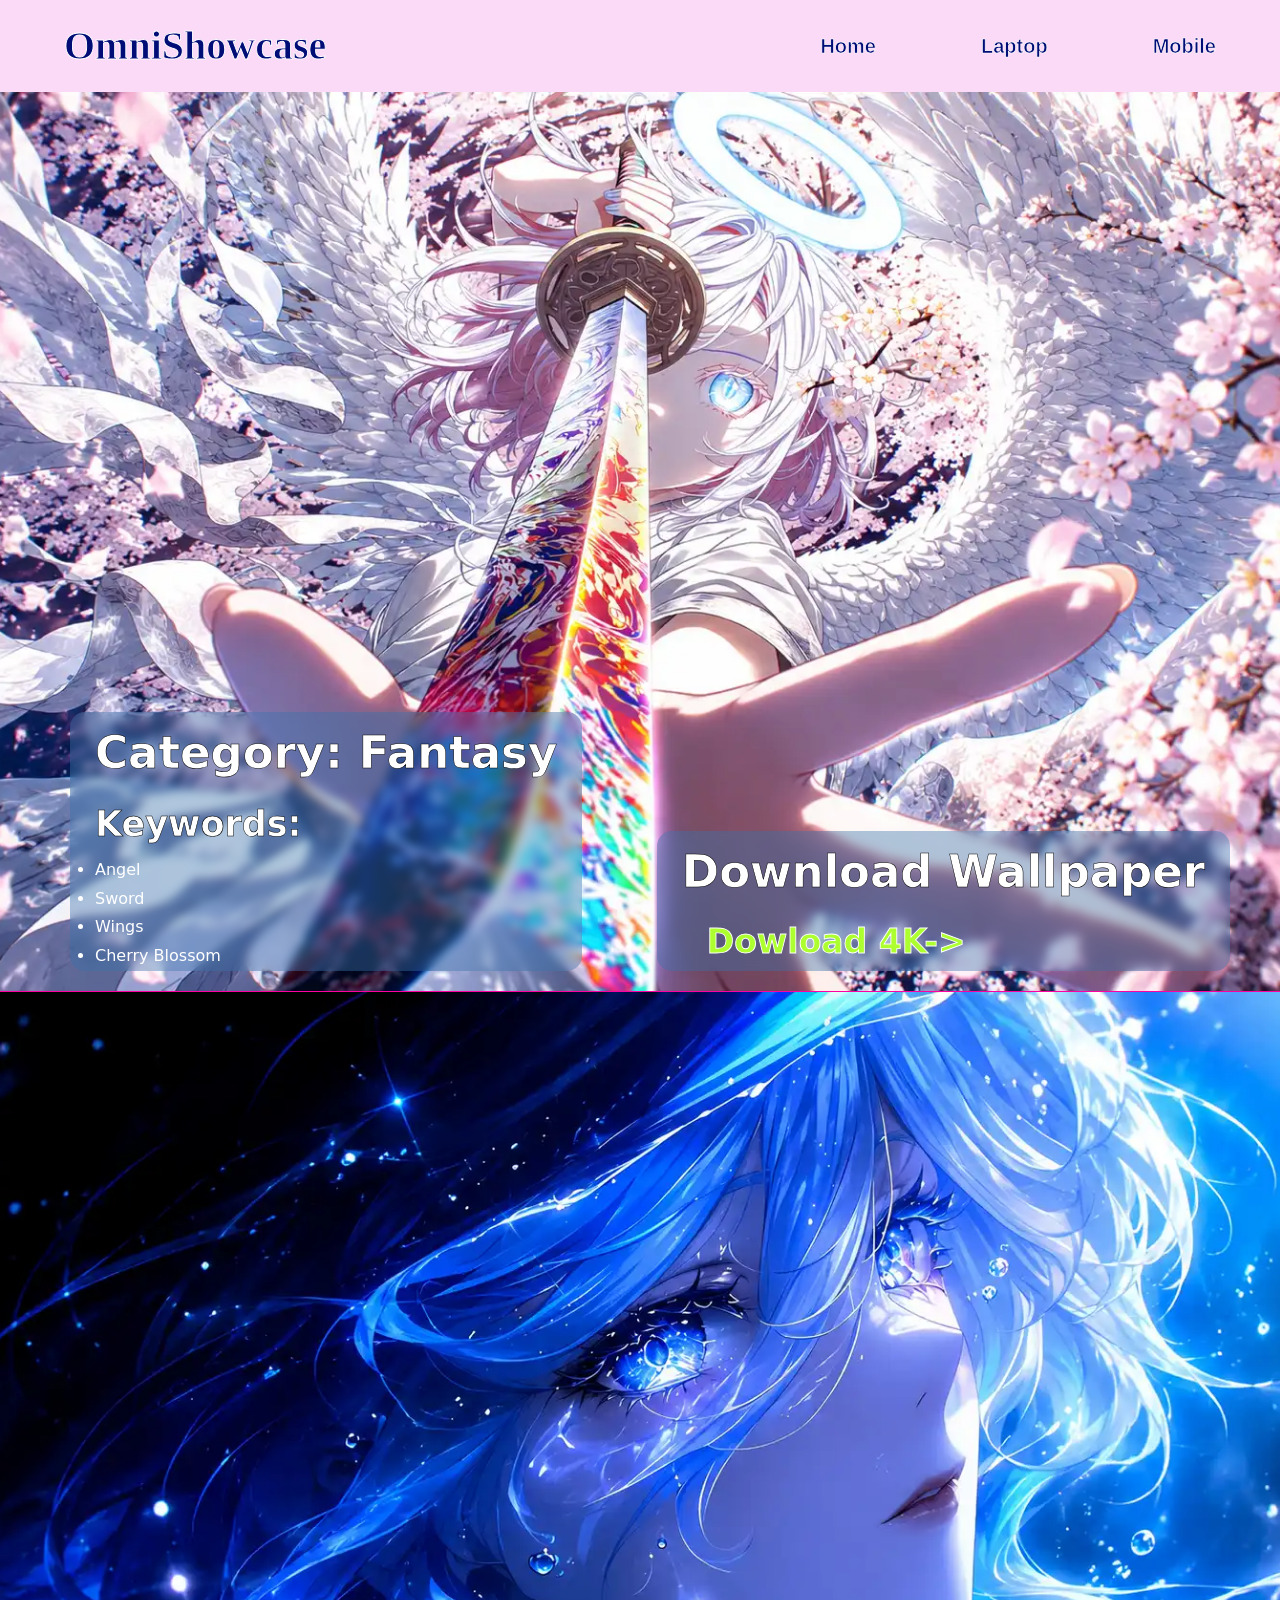
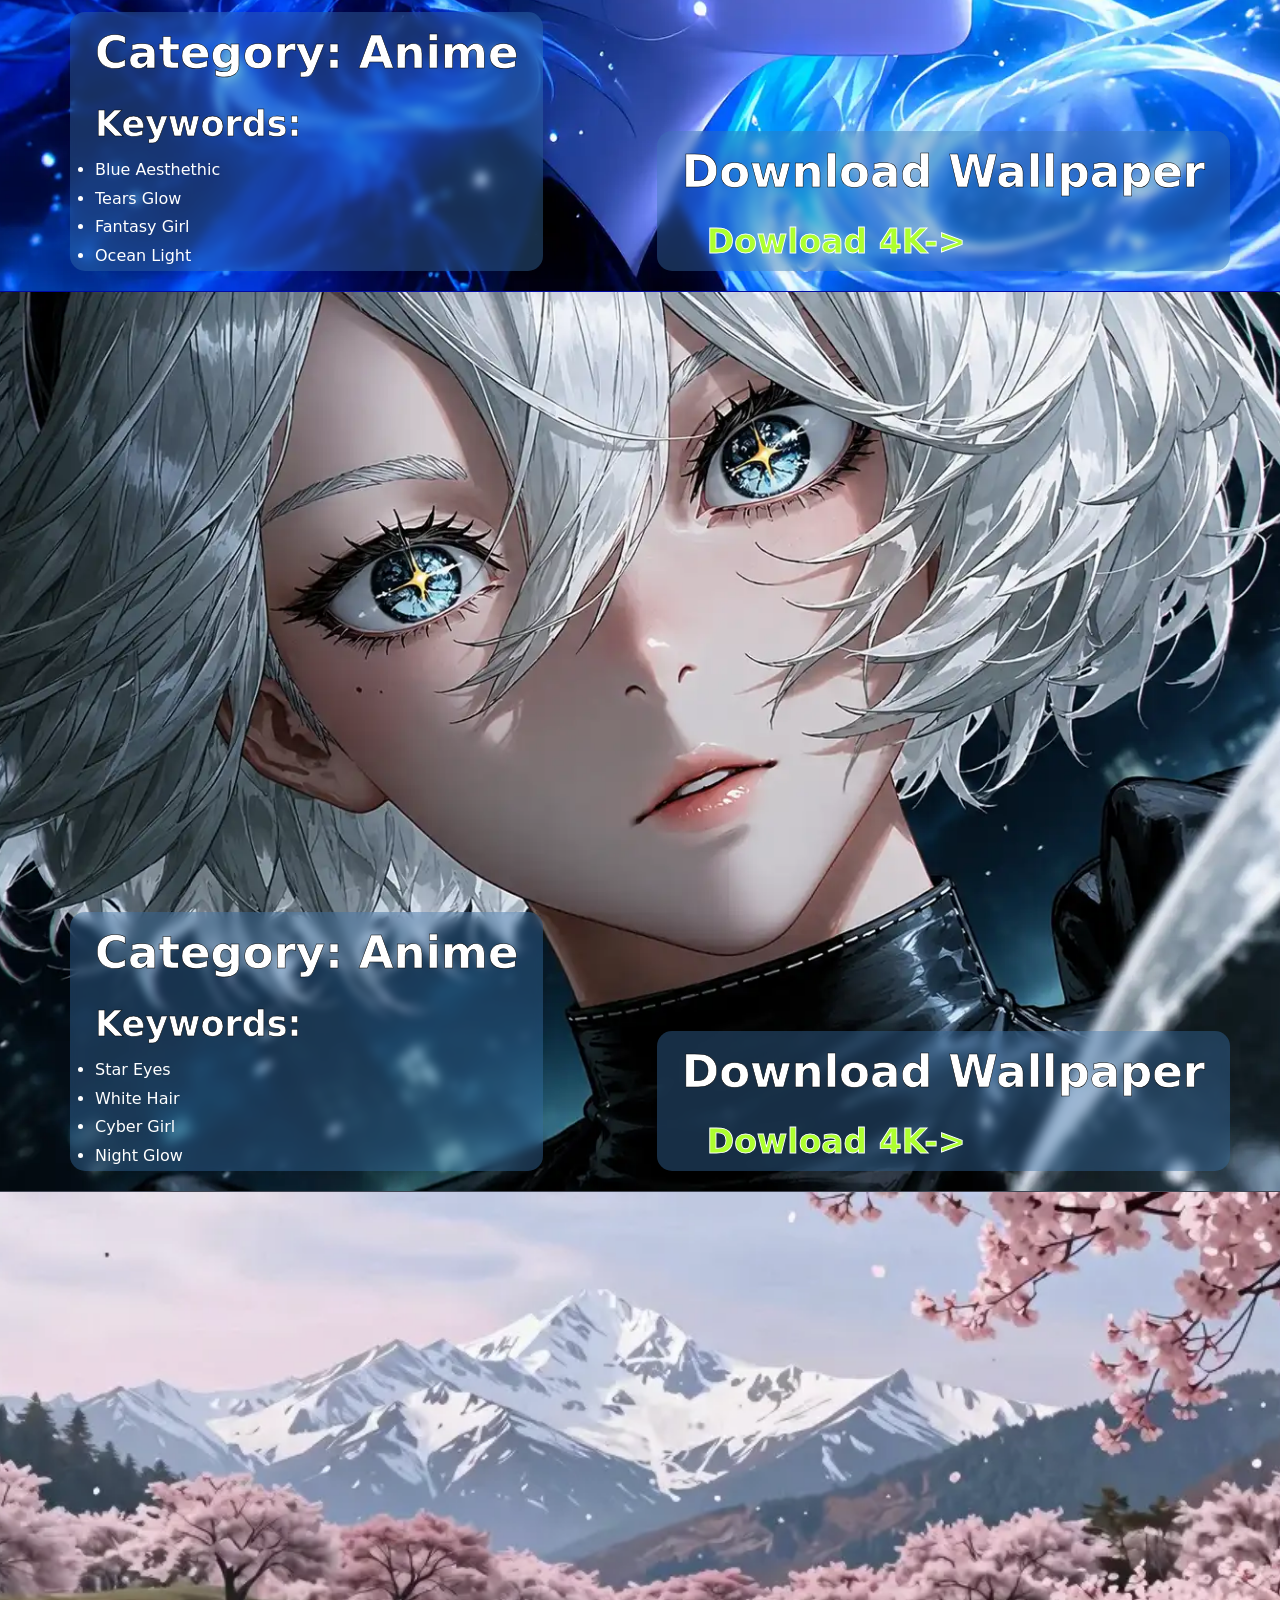
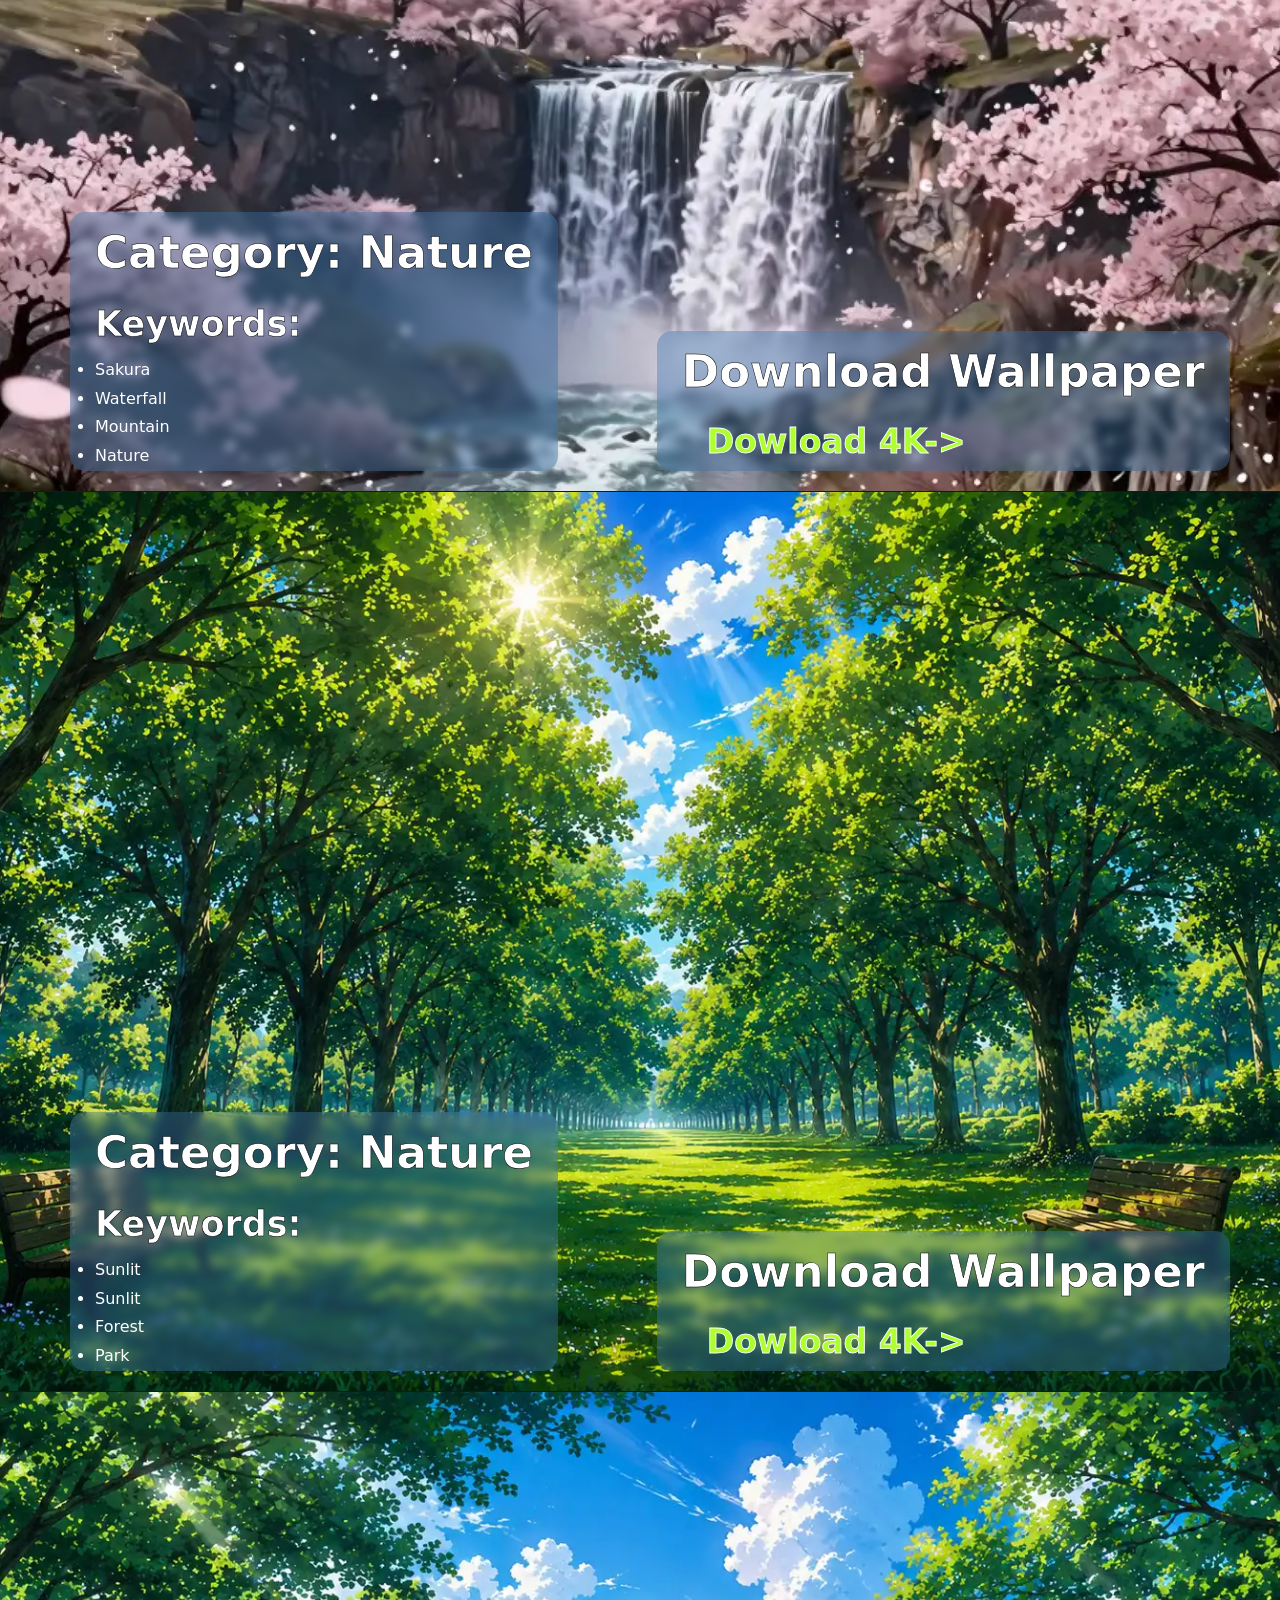
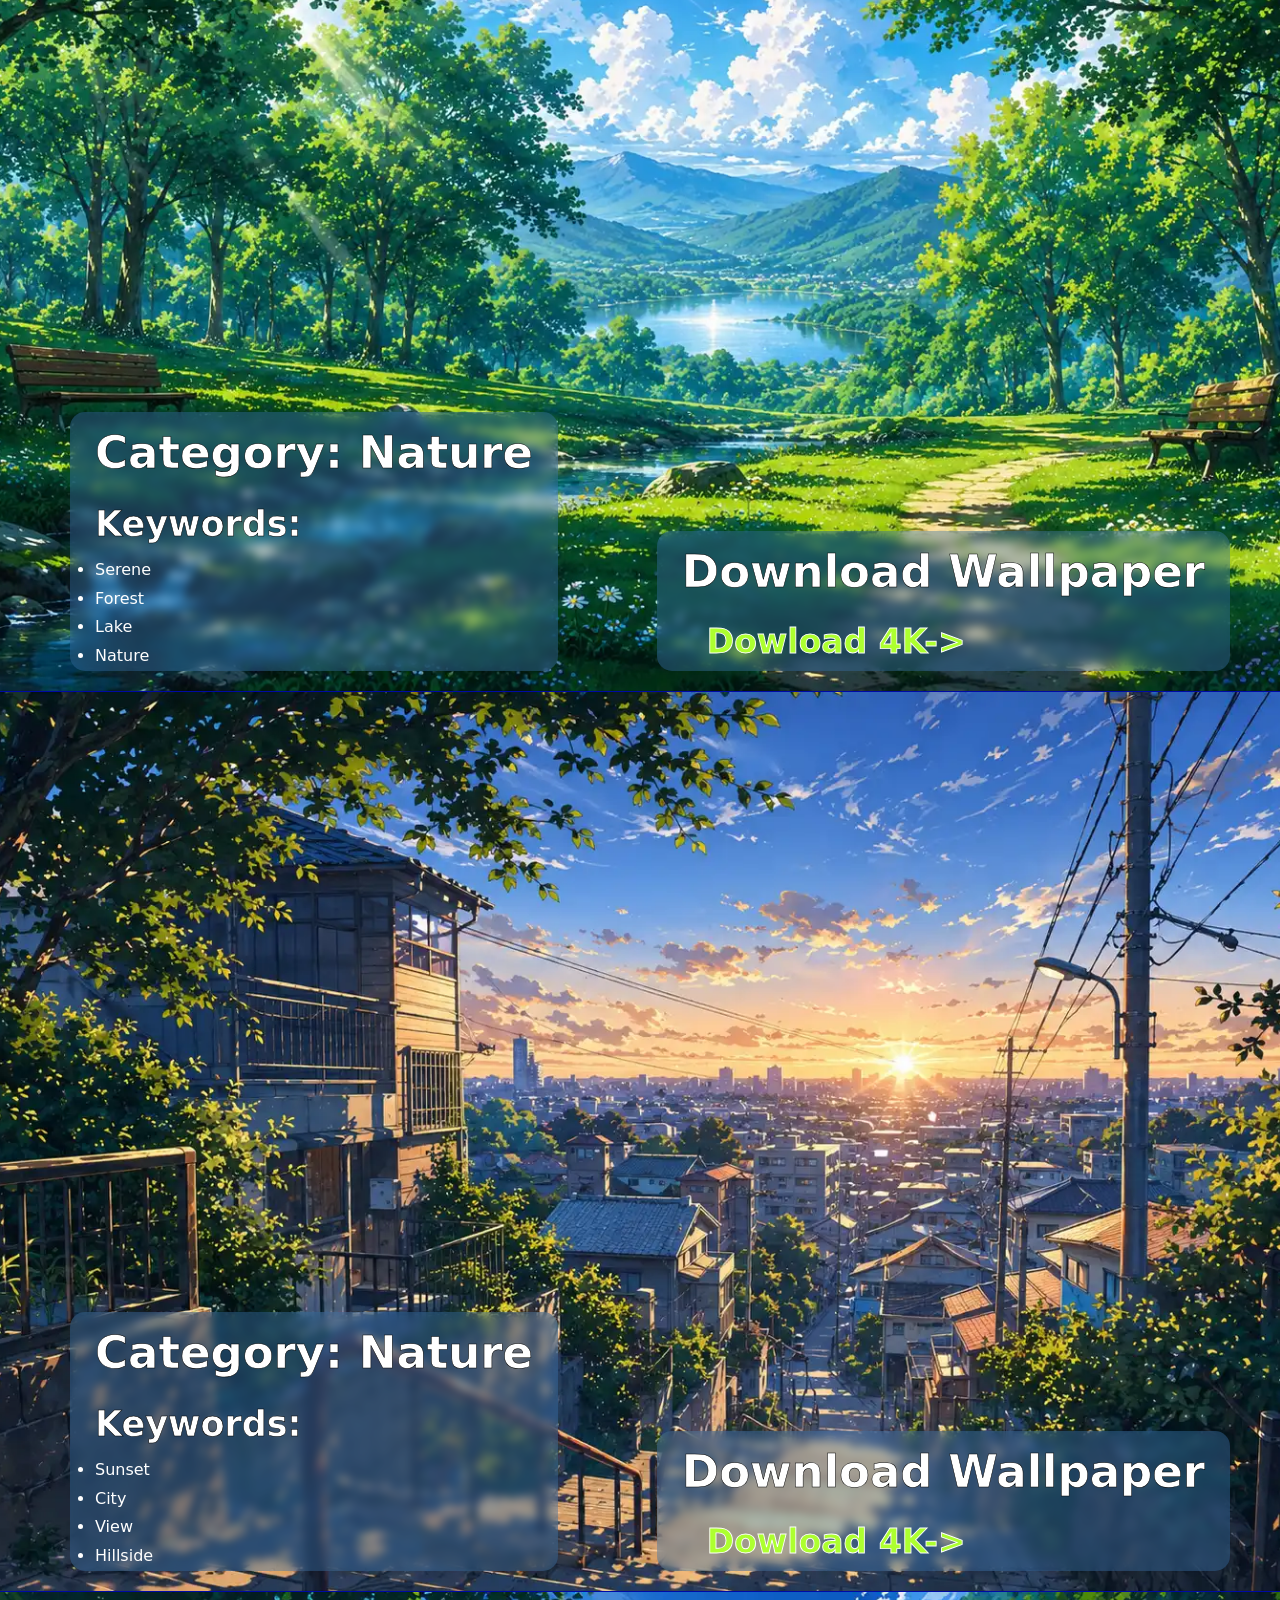
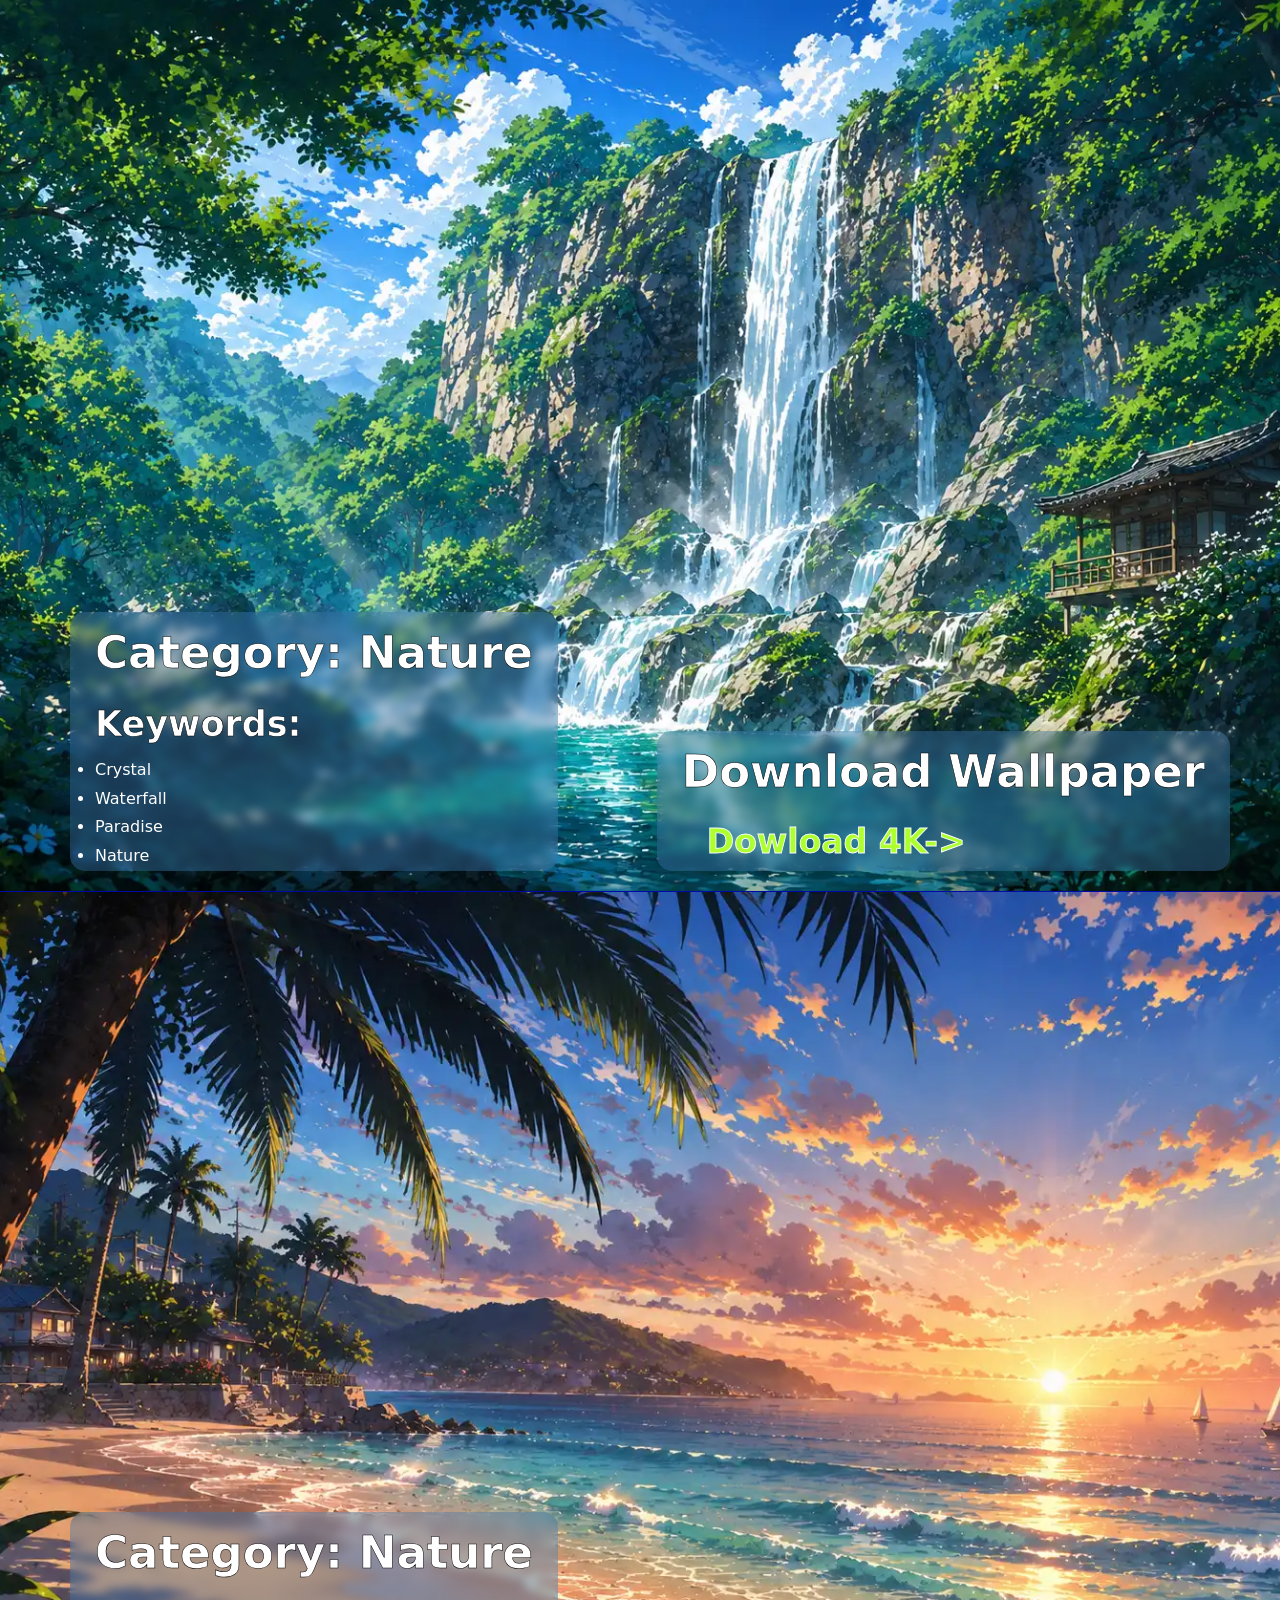
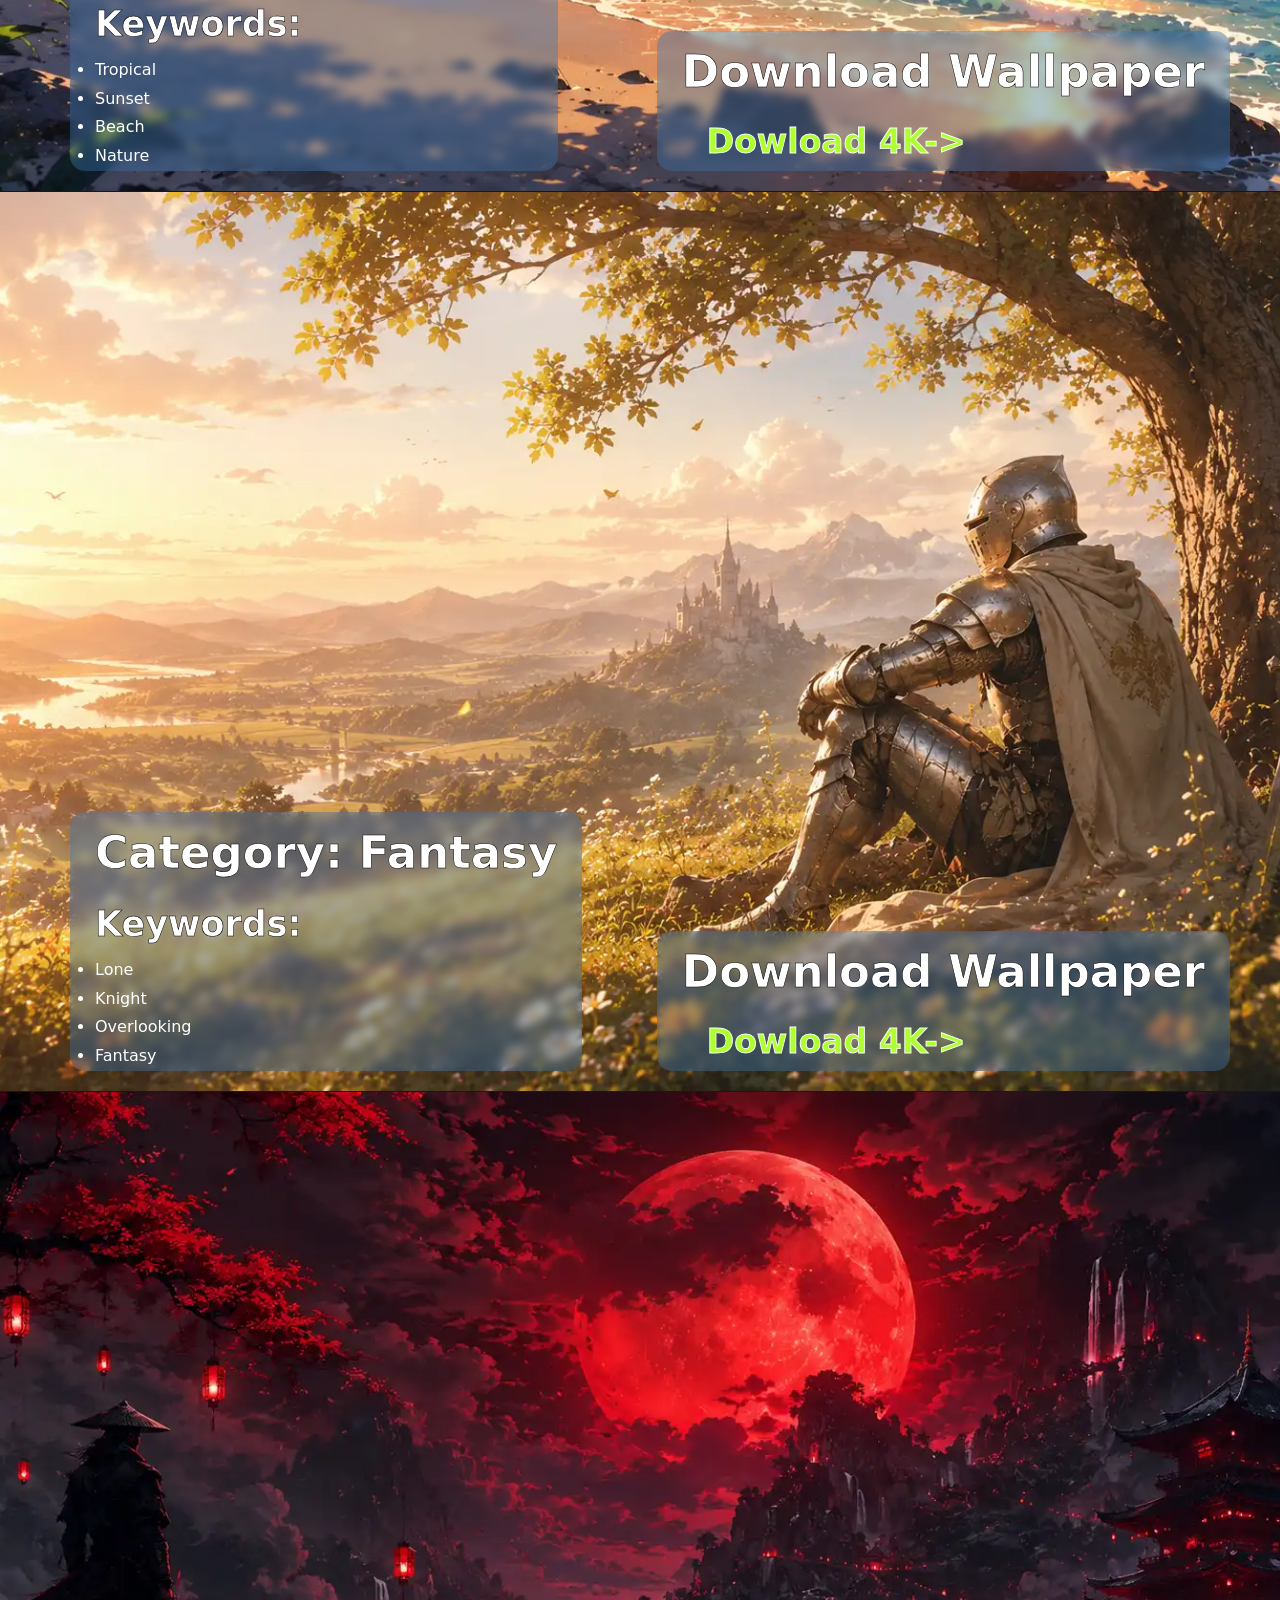
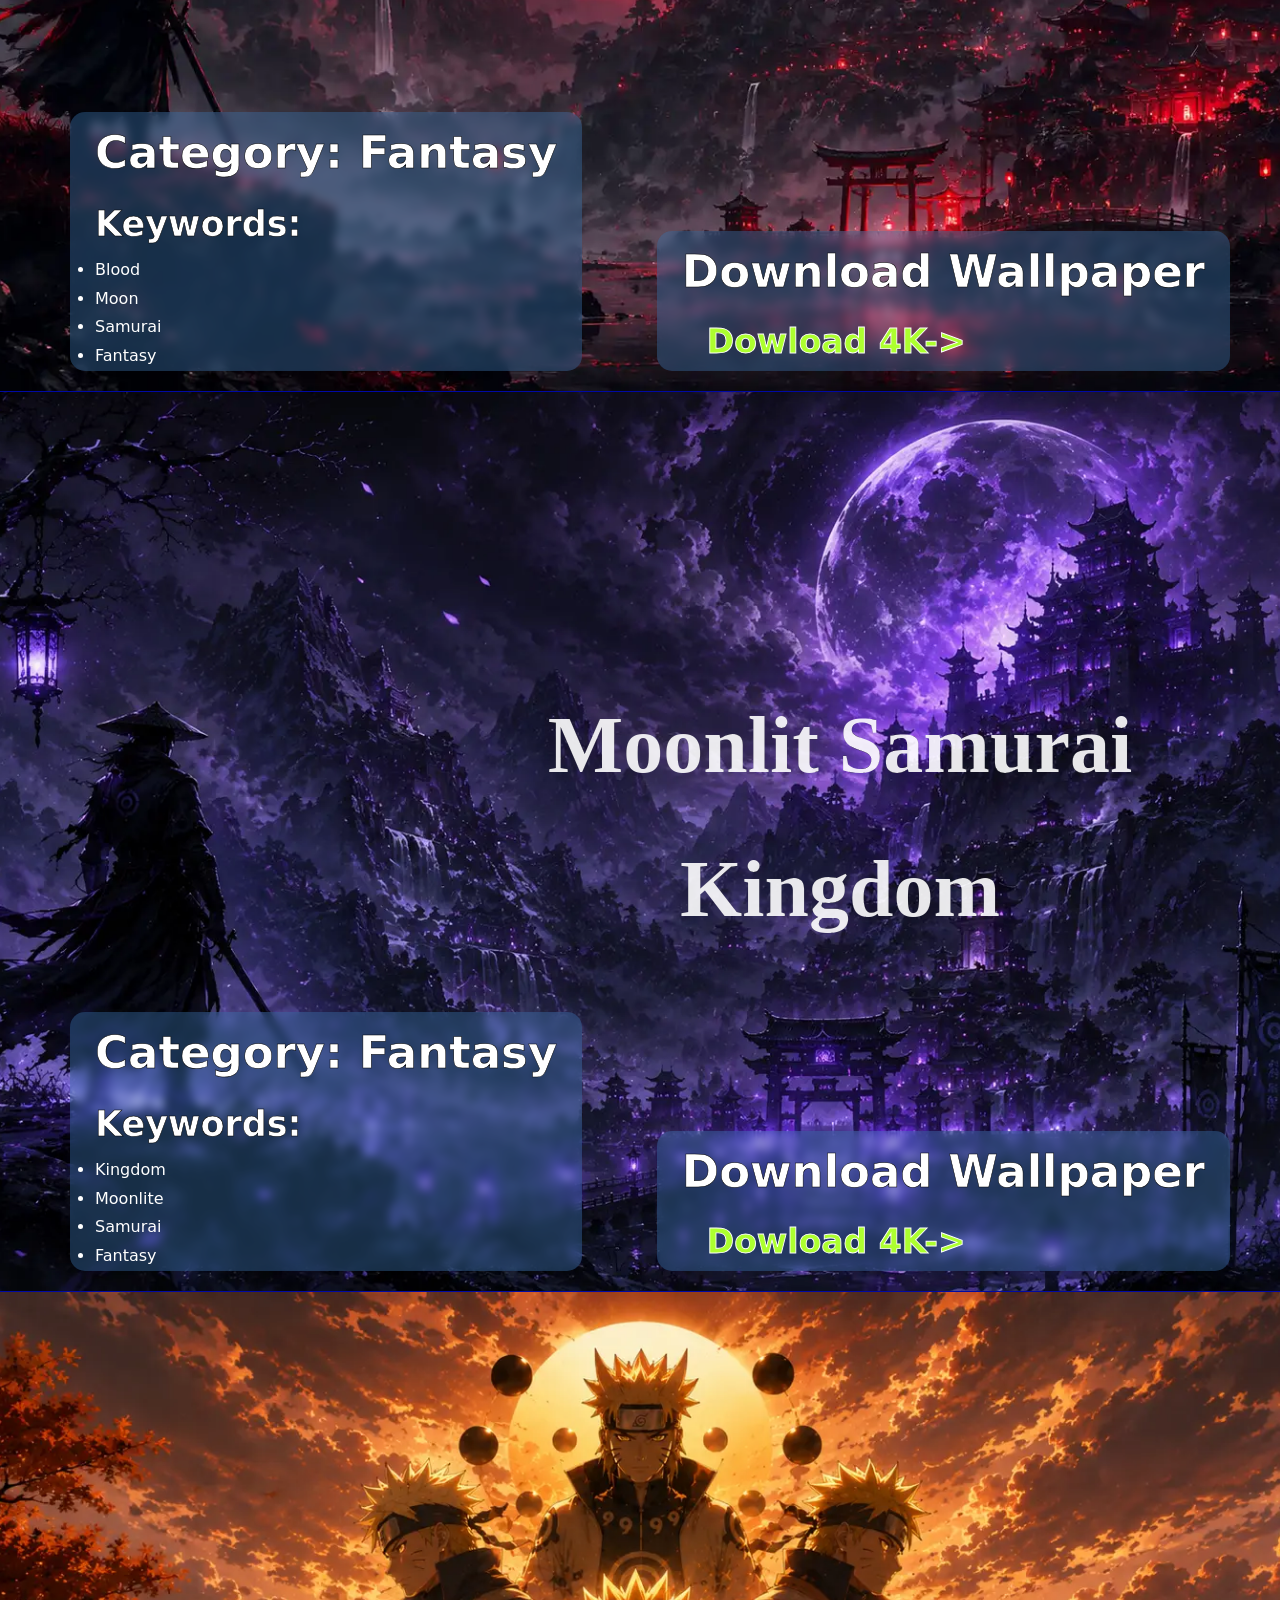
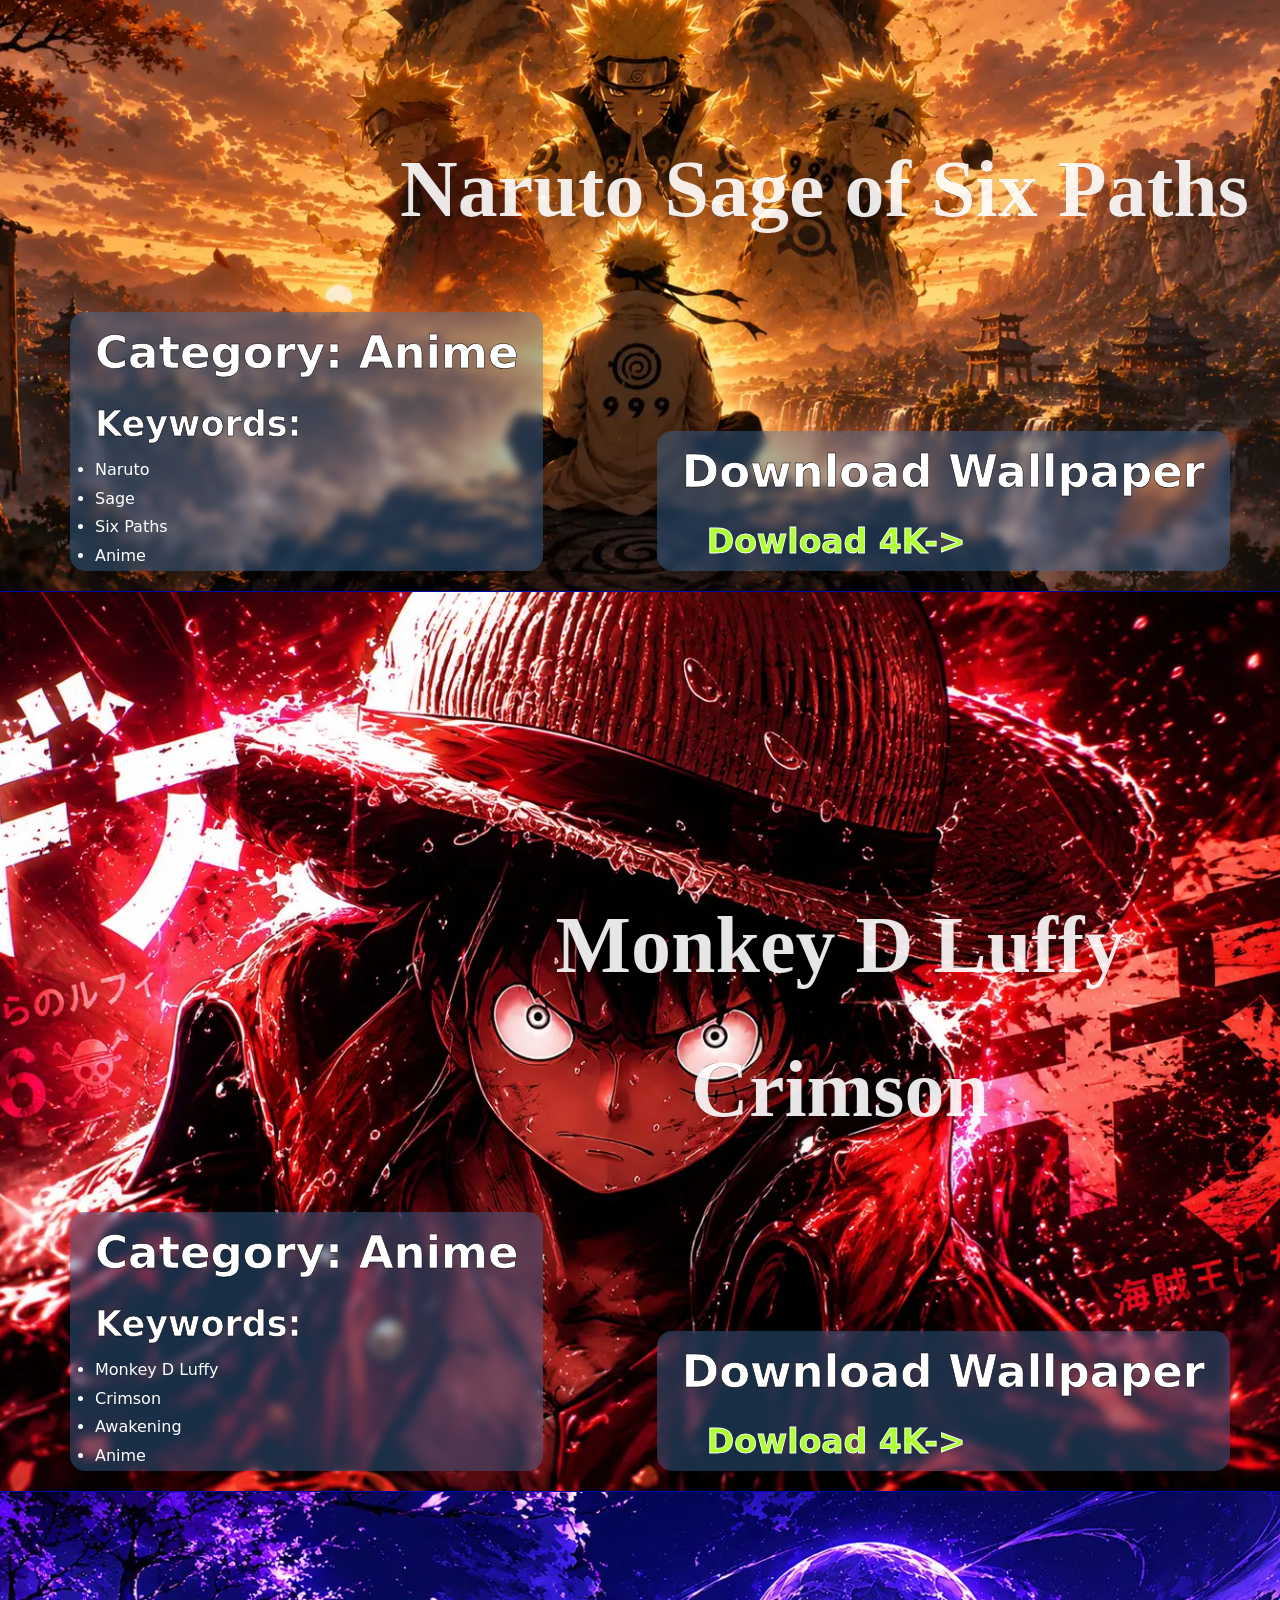
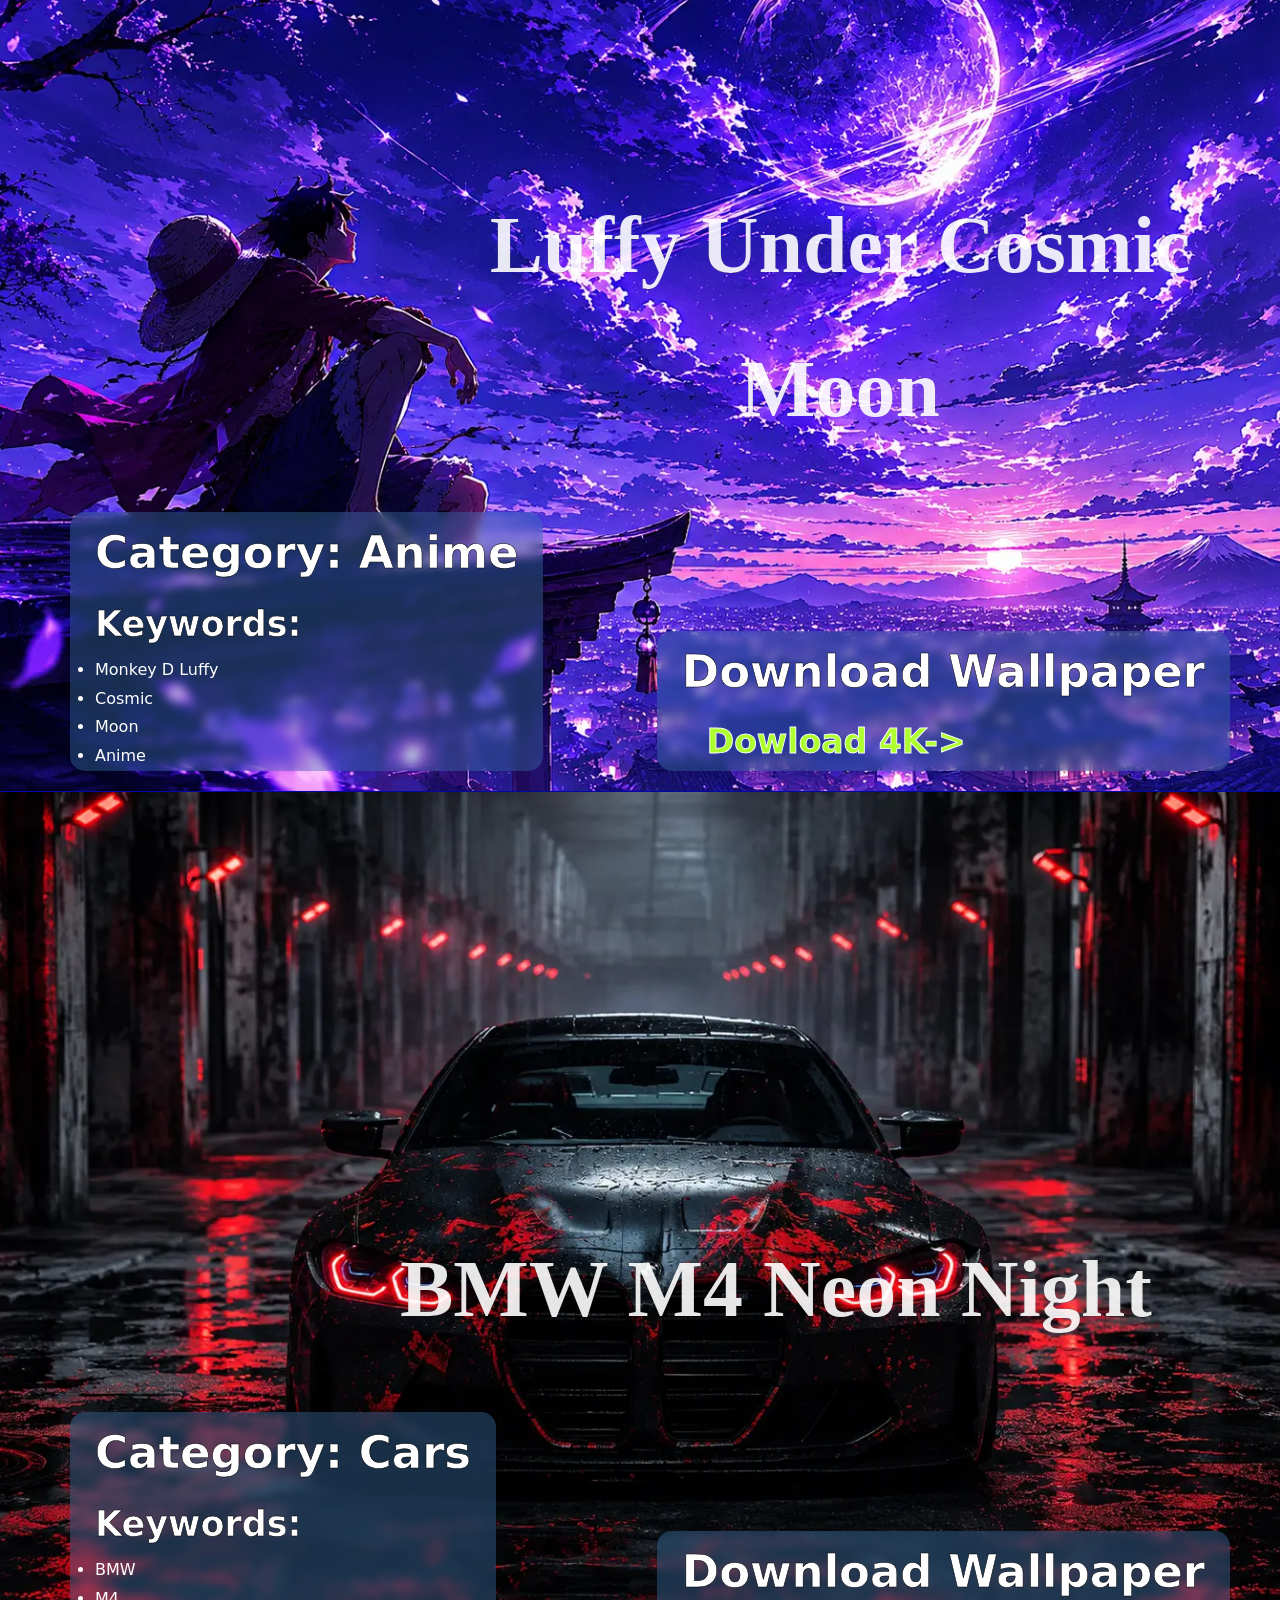
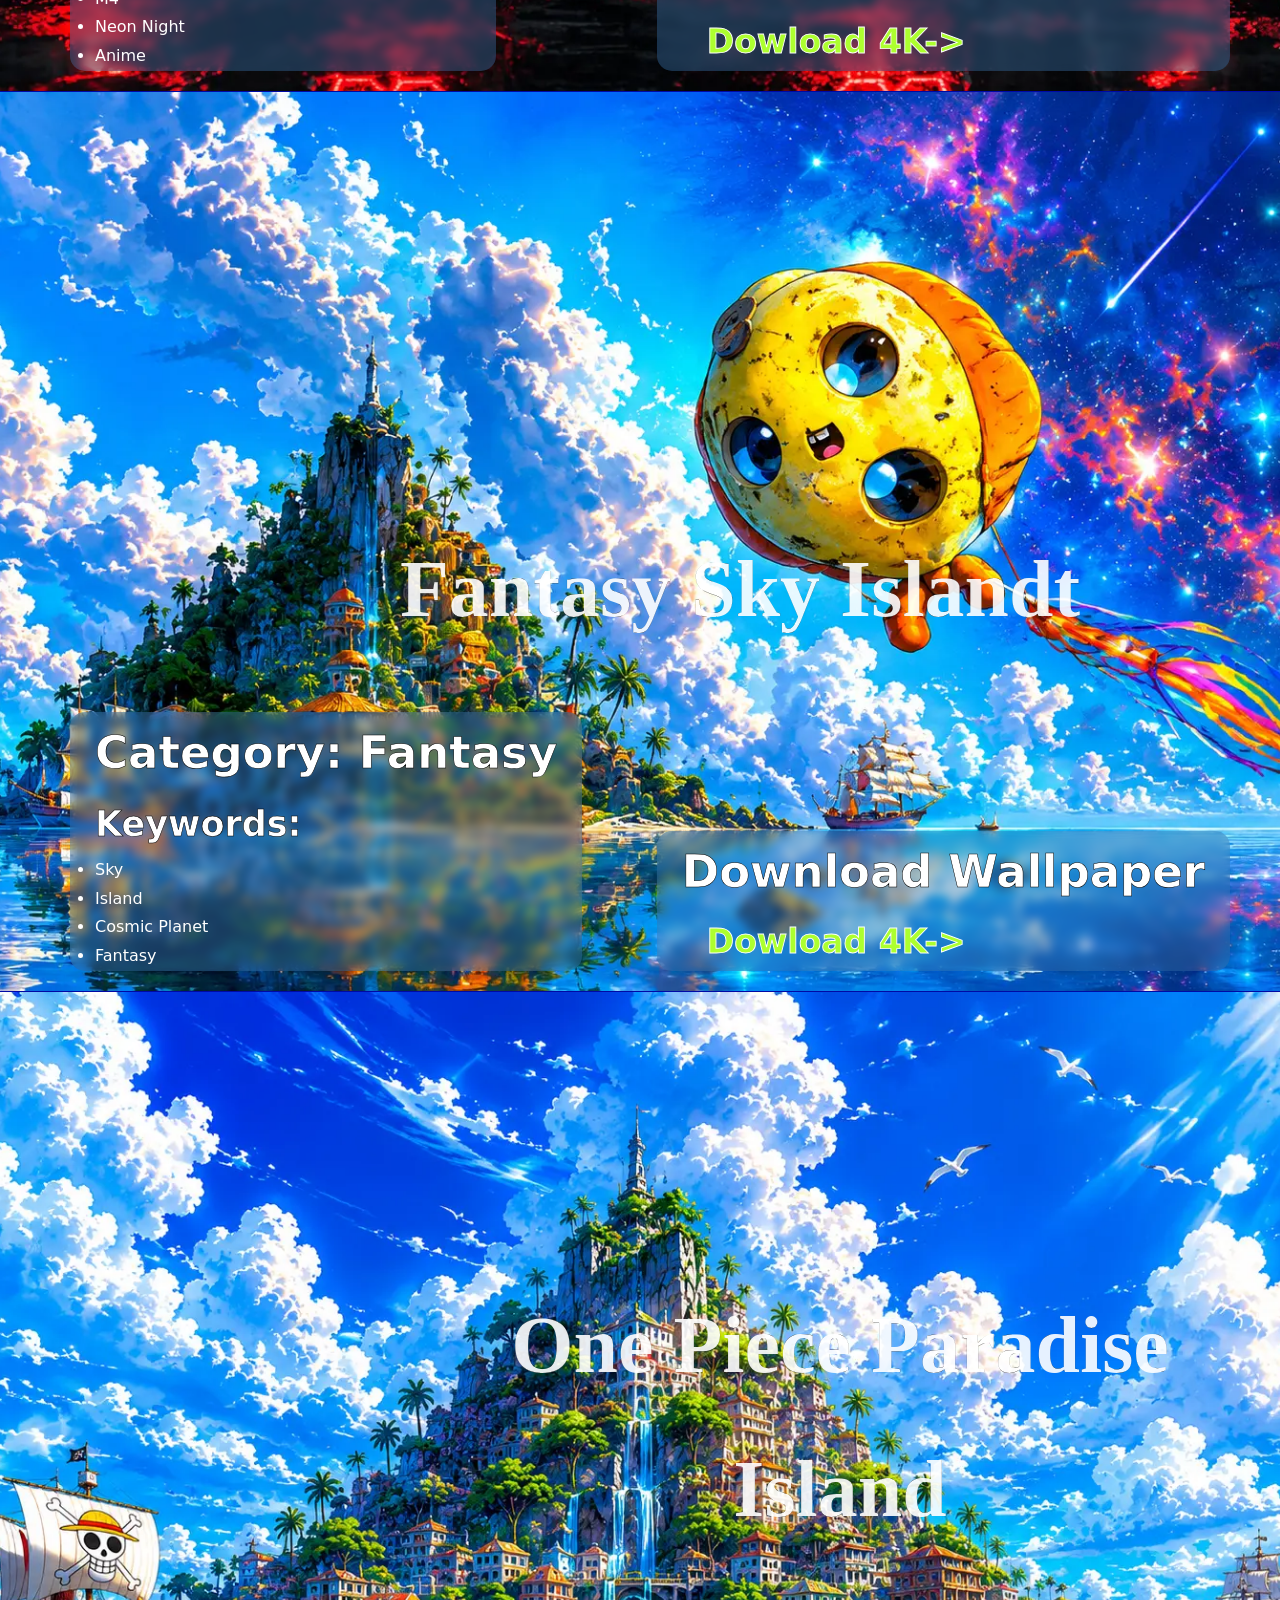
<file: OmniWallpapers Showcase/laptop.html>
<!DOCTYPE html>
<html lang="en">
<head>

    <!-- Google tag (gtag.js) -->
<script async src="https://www.googletagmanager.com/gtag/js?id=G-019SRLHEC3"></script>
<script>
  window.dataLayer = window.dataLayer || [];
  function gtag(){dataLayer.push(arguments);}
  gtag('js', new Date());

  gtag('config', 'G-019SRLHEC3');
</script>

    <meta charset="UTF-8">
    <meta name="viewport" content="width=device-width, initial-scale=1.0">
    <title>OmniShowcase</title>

    <link rel="stylesheet" href="style.css">
    <style>
@import url('https://fonts.googleapis.com/css2?family=Rye&display=swap');
</style>

</head>
<body>
    
    <header>

        <div class="container">

        <a href="index.html" class="logo">
            <h1>OmniShowcase</h1>
        </a>

        <nav id="navbar">
            <a href="index.html">Home</a>
            <a href="laptop.html">Laptop</a>
            <a href="mobile.html">Mobile</a>
            
        </nav>

        </div>

    </header>


    <main>

        <section class="up-part">

            <div class="box">
        <h1>Category: Fantasy</h1>
        <h2>Keywords:</h2>
        <p>
            <ul>
            <li>Angel</li>
            <li>Sword</li>
            <li>Wings</li>
            <li>Cherry Blossom</li>
        </ul>
    </p>
        </div>

        <div class="download">
            <h1>Download Wallpaper</h1>
            <a href="https://omniwallpapers.omniords.com/download.html?id=326" class="link">Dowload 4K-></a>
        </div>

    </section>

    <section class="up-part1">

            <div class="box1">
        <h1>Category: Anime</h1>
        <h2>Keywords:</h2>
        <p>
            <ul>
            <li>Blue Aesthethic</li>
            <li>Tears Glow</li>
            <li>Fantasy Girl</li>
            <li>Ocean Light</li>
        </ul>
    </p>
        </div>

        <div class="download1">
            <h1>Download Wallpaper</h1>
            <a href="https://omniwallpapers.omniords.com/download.html?id=345" class="link1">Dowload 4K-></a>
        </div>

    </section>

    <section class="up-part2">

            <div class="box2">
        <h1>Category: Anime</h1>
        <h2>Keywords:</h2>
        <p>
            <ul>
            <li>Star Eyes</li>
            <li>White Hair</li>
            <li>Cyber Girl</li>
            <li>Night Glow</li>
        </ul>
    </p>
        </div>

        <div class="download2">
            <h1>Download Wallpaper</h1>
            <a href="https://omniwallpapers.omniords.com/download.html?id=344" class="link2">Dowload 4K-></a>
        </div>

    </section>
    
    <section class="up-part3">

            <div class="box3">
        <h1>Category: Nature</h1>
        <h2>Keywords:</h2>
        <p>
            <ul>
            <li>Sakura</li>
            <li>Waterfall</li>
            <li>Mountain</li>
            <li>Nature</li>
        </ul>
    </p>
        </div>

        <div class="download3">
            <h1>Download Wallpaper</h1>
            <a href="https://omniwallpapers.omniords.com/download.html?id=1" class="link3">Dowload 4K-></a>
        </div>

    </section>



    <section class="up-part4">

            <div class="box4">
        <h1>Category: Nature</h1>
        <h2>Keywords:</h2>
        <p>
            <ul>
            <li>Sunlit</li>
            <li>Sunlit</li>
            <li>Forest</li>
            <li>Park</li>
        </ul>
    </p>
        </div>

        <div class="download4">
            <h1>Download Wallpaper</h1>
            <a href="https://omniwallpapers.omniords.com/download.html?id=2" class="link4">Dowload 4K-></a>
        </div>

    </section>




    <section class="up-part5">

            <div class="box5">
        <h1>Category: Nature</h1>
        <h2>Keywords:</h2>
        <p>
            <ul>
            <li>Serene</li>
            <li>Forest</li>
            <li>Lake</li>
            <li>Nature</li>
        </ul>
    </p>
        </div>

        <div class="download5">
            <h1>Download Wallpaper</h1>
            <a href="https://omniwallpapers.omniords.com/download.html?id=3" class="link5">Dowload 4K-></a>
        </div>

    </section>




    <section class="up-part6">

            <div class="box6">
        <h1>Category: Nature</h1>
        <h2>Keywords:</h2>
        <p>
            <ul>
            <li>Sunset</li>
            <li>City</li>
            <li>View</li>
            <li>Hillside</li>
        </ul>
    </p>
        </div>

        <div class="download6">
            <h1>Download Wallpaper</h1>
            <a href="https://omniwallpapers.omniords.com/download.html?id=4" class="link6">Dowload 4K-></a>
        </div>

    </section>




    <section class="up-part7">

            <div class="box7">
        <h1>Category: Nature</h1>
        <h2>Keywords:</h2>
        <p>
            <ul>
            <li>Crystal</li>
            <li>Waterfall</li>
            <li>Paradise</li>
            <li>Nature</li>
        </ul>
    </p>
        </div>

        <div class="download7">
            <h1>Download Wallpaper</h1>
            <a href="https://omniwallpapers.omniords.com/download.html?id=5" class="link7">Dowload 4K-></a>
        </div>

    </section>




    <section class="up-part8">

            <div class="box8">
        <h1>Category: Nature</h1>
        <h2>Keywords:</h2>
        <p>
            <ul>
             <li>Tropical</li>
                    <li>Sunset</li>
                    <li>Beach</li>
                    <li>Nature</li>
        </ul>
    </p>
        </div>

        <div class="download8">
            <h1>Download Wallpaper</h1>
            <a href="https://omniwallpapers.omniords.com/download.html?id=6" class="link8">Dowload 4K-></a>
        </div>

    </section>


    <section class="up-part9">

            <div class="box9">
        <h1>Category: Fantasy</h1>
        <h2>Keywords:</h2>
        <p>
            <ul>
             <li>Lone</li>
            <li>Knight</li>
            <li>Overlooking</li>
            <li>Fantasy</li>
        </ul>
    </p>
        </div>

        <div class="download9">
            <h1>Download Wallpaper</h1>
            <a href="https://omniwallpapers.omniords.com/download.html?id=7" class="link9">Dowload 4K-></a>
        </div>

    </section>




     <section class="up-part10">

            <div class="box10">
        <h1>Category: Fantasy</h1>
        <h2>Keywords:</h2>
        <p>
            <ul>
            <li>Blood</li>
            <li>Moon</li>
            <li>Samurai</li>
            <li>Fantasy</li>
        </ul>
    </p>
        </div>

        <div class="download10">
            <h1>Download Wallpaper</h1>
            <a href="https://omniwallpapers.omniords.com/download.html?id=8" class="link10">Dowload 4K-></a>
        </div>

    </section>





    <section class="up-part11">

            <div class="title11">
                <h1>Moonlit Samurai Kingdom</h1>
            </div>

            <div class="box11">
        <h1>Category: Fantasy</h1>
        <h2>Keywords:</h2>
        <p>
            <ul>
            <li>Kingdom</li>
            <li>Moonlite</li>
            <li>Samurai</li>
            <li>Fantasy</li>
        </ul>
    </p>
        </div>

        <div class="download11">
            <h1>Download Wallpaper</h1>
            <a href="https://omniwallpapers.omniords.com/download.html?id=9" class="link11">Dowload 4K-></a>
        </div>

    </section>





    <section class="up-part12">

            <div class="title12">
                <h1>Naruto Sage of Six Paths</h1>
            </div>

            <div class="box12">
        <h1>Category: Anime</h1>
        <h2>Keywords:</h2>
        <p>
            <ul>
            <li>Naruto</li>
            <li>Sage</li>
            <li>Six Paths</li>
            <li>Anime</li>
        </ul>
    </p>
        </div>

        <div class="download12">
            <h1>Download Wallpaper</h1>
            <a href="https://omniwallpapers.omniords.com/download.html?id=10" class="link12">Dowload 4K-></a>
        </div>

    </section>




    <section class="up-part13">

            <div class="title13">
                <h1>Monkey D Luffy Crimson</h1>
            </div>

            <div class="box13">
        <h1>Category: Anime</h1>
        <h2>Keywords:</h2>
        <p>
            <ul>
            <li>Monkey D Luffy</li>
            <li>Crimson</li>
            <li>Awakening</li>
            <li>Anime</li>
        </ul>
    </p>
        </div>

        <div class="download13">
            <h1>Download Wallpaper</h1>
            <a href="https://omniwallpapers.omniords.com/download.html?id=11" class="link13">Dowload 4K-></a>
        </div>

    </section>




     <section class="up-part14">

            <div class="title14">
                <h1>Luffy Under Cosmic Moon</h1>
            </div>

            <div class="box14">
        <h1>Category: Anime</h1>
        <h2>Keywords:</h2>
        <p>
            <ul>
            <li>Monkey D Luffy</li>
            <li>Cosmic</li>
            <li>Moon</li>
            <li>Anime</li>
        </ul>
    </p>
        </div>

        <div class="download14">
            <h1>Download Wallpaper</h1>
            <a href="https://omniwallpapers.omniords.com/download.html?id=12" class="link14">Dowload 4K-></a>
        </div>

    </section>



    <section class="up-part15">

            <div class="title15">
                <h1>BMW M4 Neon Night</h1>
            </div>

            <div class="box15">
        <h1>Category: Cars</h1>
        <h2>Keywords:</h2>
        <p>
            <ul>
            <li>BMW</li>
            <li>M4</li>
            <li>Neon Night</li>
            <li>Anime</li>
        </ul>
    </p>
        </div>

        <div class="download15">
            <h1>Download Wallpaper</h1>
            <a href="https://omniwallpapers.omniords.com/download.html?id=13" class="link15">Dowload 4K-></a>
        </div>

    </section>




     <section class="up-part16">

            <div class="title16">
                <h1>Fantasy Sky Islandt</h1>
            </div>

            <div class="box16">
        <h1>Category: Fantasy</h1>
        <h2>Keywords:</h2>
        <p>
            <ul>
            <li>Sky</li>
            <li>Island</li>
            <li>Cosmic Planet</li>
            <li>Fantasy</li>
        </ul>
    </p>
        </div>

        <div class="download16">
            <h1>Download Wallpaper</h1>
            <a href="https://omniwallpapers.omniords.com/download.html?id=14" class="link16">Dowload 4K-></a>
        </div>

    </section>




    <section class="up-part17">

            <div class="title17">
                <h1>One Piece Paradise Island</h1>
            </div>

            <div class="box17">
        <h1>Category: Anime</h1>
        <h2>Keywords:</h2>
        <p>
            <ul>
            <li>One Piece</li>
            <li>Island</li>
            <li>Paradise</li>
            <li>Fantasy</li>
        </ul>
    </p>
        </div>

        <div class="download17">
            <h1>Download Wallpaper</h1>
            <a href="https://omniwallpapers.omniords.com/download.html?id=15" class="link17">Dowload 4K-></a>
        </div>

    </section>




     <section class="up-part18">

            <div class="title18">
                <h1>Cosmic Aurora Tree</h1>
            </div>

            <div class="box18">
        <h1>Category: Fantasy</h1>
        <h2>Keywords:</h2>
        <p>
            <ul>
            <li>Cosmic</li>
            <li>Aurora</li>
            <li>Tree</li>
            <li>Fantasy</li>
        </ul>
    </p>
        </div>

        <div class="download18">
            <h1>Download Wallpaper</h1>
            <a href="https://omniwallpapers.omniords.com/download.html?id=16" class="link18">Dowload 4K-></a>
        </div>

    </section>




    <section class="up-part19">

            <div class="title19">
                <h1>Emerald Aurora Tree</h1>
            </div>

            <div class="box19">
        <h1>Category: Fantasy</h1>
        <h2>Keywords:</h2>
        <p>
            <ul>
            <li>Emerald</li>
            <li>Aurora</li>
            <li>Tree</li>
            <li>Fantasy</li>
        </ul>
    </p>
        </div>

        <div class="download19">
            <h1>Download Wallpaper</h1>
            <a href="https://omniwallpapers.omniords.com/download.html?id=17" class="link19">Dowload 4K-></a>
        </div>

    </section>




    <section class="up-part20">

            <div class="title20">
                <h1>Crystal Forest Stream</h1>
            </div>

            <div class="box20">
        <h1>Category: Nature</h1>
        <h2>Keywords:</h2>
        <p>
            <ul>
            <li>Crystal</li>
            <li>Forest</li>
            <li>Stream</li>
            <li>Nature</li>
        </ul>
    </p>
        </div>

        <div class="download20">
            <h1>Download Wallpaper</h1>
            <a href="https://omniwallpapers.omniords.com/download.html?id=18" class="link20">Dowload 4K-></a>
        </div>

    </section>



    <section class="up-part21">

            <div class="title21">
                <h1>Curious Cats</h1>
            </div>

            <div class="box21">
        <h1>Category: Animals</h1>
        <h2>Keywords:</h2>
        <p>
            <ul>
            <li>Curious</li>
            <li>Cats</li>
            <li>Sunlight</li>
            <li>Animals</li>
        </ul>
    </p>
        </div>

        <div class="download21">
            <h1>Download Wallpaper</h1>
            <a href="https://omniwallpapers.omniords.com/download.html?id=19" class="link21">Dowload 4K-></a>
        </div>

    </section>



    <section class="up-part22">

            <div class="title22">
                <h1>Sunny Rooftop Cats</h1>
            </div>

            <div class="box22">
        <h1>Category: Animals</h1>
        <h2>Keywords:</h2>
        <p>
            <ul>
            <li>Sunny</li>
            <li>Cats</li>
            <li>Rooftop</li>
            <li>Animals</li>
        </ul>
    </p>
        </div>

        <div class="download22">
            <h1>Download Wallpaper</h1>
            <a href="https://omniwallpapers.omniords.com/download.html?id=20" class="link22">Dowload 4K-></a>
        </div>

    </section>



    <section class="up-part23">

            <div class="title23">
                <h1>Sakura Sky Islands</h1>
            </div>

            <div class="box23">
        <h1>Category: Nature</h1>
        <h2>Keywords:</h2>
        <p>
            <ul>
            <li>Sakura</li>
            <li>Sky</li>
            <li>Island</li>
            <li>Nature</li>
        </ul>
    </p>
        </div>

        <div class="download23">
            <h1>Download Wallpaper</h1>
            <a href="https://omniwallpapers.omniords.com/download.html?id=21" class="link23">Dowload 4K-></a>
        </div>

    </section>




    <section class="up-part24">

            <div class="title24">
                <h1>MHA Deku vs Bakugo</h1>
            </div>

            <div class="box24">
        <h1>Category: Anime</h1>
        <h2>Keywords:</h2>
        <p>
            <ul>
            <li>MHA</li>
            <li>Deku</li>
            <li>Bakugo</li>
            <li>Anime</li>
        </ul>
    </p>
        </div>

        <div class="download24">
            <h1>Download Wallpaper</h1>
            <a href="https://omniwallpapers.omniords.com/download.html?id=22" class="link24">Dowload 4K-></a>
        </div>

    </section>




    <section class="up-part25">

            <div class="title25">
                <h1>MHA Deku Bakugo</h1>
            </div>

            <div class="box25">
        <h1>Category: Anime</h1>
        <h2>Keywords:</h2>
        <p>
            <ul>
            <li>MHA</li>
            <li>Deku</li>
            <li>Bakugo</li>
            <li>Anime</li>
        </ul>
    </p>
        </div>

        <div class="download25">
            <h1>Download Wallpaper</h1>
            <a href="https://omniwallpapers.omniords.com/download.html?id=23" class="link25">Dowload 4K-></a>
        </div>

    </section>



    <section class="up-part26">

            <div class="title26">
                <h1>Yin Yang Sky Fantasy</h1>
            </div>

            <div class="box26">
        <h1>Category: Fantasy</h1>
        <h2>Keywords:</h2>
        <p>
            <ul>
            <li>Yin Yang</li>
            <li>Sky</li>
            <li>Sun moon</li>
            <li>Fantasy</li>
        </ul>
    </p>
        </div>

        <div class="download26">
            <h1>Download Wallpaper</h1>
            <a href="https://omniwallpapers.omniords.com/download.html?id=24" class="link26">Dowload 4K-></a>
        </div>

    </section>




    <section class="up-part27">

            <div class="title27">
                <h1>Yin Yang Dragon Fantasy</h1>
            </div>

            <div class="box27">
        <h1>Category: Fantasy</h1>
        <h2>Keywords:</h2>
        <p>
            <ul>
            <li>Yin Yang</li>
            <li>Dragon</li>
            <li>Sun moon</li>
            <li>Fantasy</li>
        </ul>
    </p>
        </div>

        <div class="download27">
            <h1>Download Wallpaper</h1>
            <a href="https://omniwallpapers.omniords.com/download.html?id=25" class="link27">Dowload 4K-></a>
        </div>

    </section>



     <section class="up-part28">

            <div class="title28">
                <h1>Japanese Forest Shrine</h1>
            </div>

            <div class="box28">
        <h1>Category: Nature</h1>
        <h2>Keywords:</h2>
        <p>
            <ul>
            <li>Japnese</li>
            <li>Forest</li>
            <li>Shrine</li>
            <li>Nature</li>
        </ul>
    </p>
        </div>

        <div class="download28">
            <h1>Download Wallpaper</h1>
            <a href="https://omniwallpapers.omniords.com/download.html?id=26" class="link28">Dowload 4K-></a>
        </div>

    </section>




    <section class="up-part29">

            <div class="title29">
                <h1>Peaceful Summer Meadow</h1>
            </div>

            <div class="box29">
        <h1>Category: Nature</h1>
        <h2>Keywords:</h2>
        <p>
            <ul>
            <li>Peaceful</li>
            <li>Summer</li>
            <li>Meadow</li>
            <li>Nature</li>
        </ul>
    </p>
        </div>

        <div class="download29">
            <h1>Download Wallpaper</h1>
            <a href="https://omniwallpapers.omniords.com/download.html?id=27" class="link29">Dowload 4K-></a>
        </div>

    </section>



     <section class="up-part30">

            <div class="title30">
                <h1>Luffy Peaceful Horizon</h1>
            </div>

            <div class="box30">
        <h1>Category: Anime</h1>
        <h2>Keywords:</h2>
        <p>
            <ul>
            <li>Luffy</li>
            <li>Peaceful</li>
            <li>Horizon</li>
            <li>Anime</li>
        </ul>
    </p>
        </div>

        <div class="download30">
            <h1>Download Wallpaper</h1>
            <a href="https://omniwallpapers.omniords.com/download.html?id=28" class="link30">Dowload 4K-></a>
        </div>

    </section>




    <section class="up-part31">

            <div class="title31">
                <h1>Majestic Snow Mountain</h1>
            </div>

            <div class="box31">
        <h1>Category: Nature</h1>
        <h2>Keywords:</h2>
        <p>
            <ul>
            <li>Majestic</li>
            <li>Snow</li>
            <li>Mountain</li>
            <li>Nature</li>
        </ul>
    </p>
        </div>

        <div class="download31">
            <h1>Download Wallpaper</h1>
            <a href="https://omniwallpapers.omniords.com/download.html?id=29" class="link31">Dowload 4K-></a>
        </div>

    </section>



     <section class="up-part32">

            <div class="title32">
                <h1>Naruto Peaceful Sunset</h1>
            </div>

            <div class="box32">
        <h1>Category: Anime</h1>
        <h2>Keywords:</h2>
        <p>
            <ul>
            <li>Naruto</li>
            <li>Peaceful</li>
            <li>Sunset</li>
            <li>Anime</li>
        </ul>
    </p>
        </div>

        <div class="download32">
            <h1>Download Wallpaper</h1>
            <a href="https://omniwallpapers.omniords.com/download.html?id=30" class="link32">Dowload 4K-></a>
        </div>

    </section>




    <section class="up-part33">

            <div class="title33">
                <h1>Sunny Seaside Village</h1>
            </div>

            <div class="box33">
        <h1>Category: Nature</h1>
        <h2>Keywords:</h2>
        <p>
            <ul>
            <li>Sunny</li>
            <li>Seaside</li>
            <li>Village</li>
            <li>NAture</li>
        </ul>
    </p>
        </div>

        <div class="download33">
            <h1>Download Wallpaper</h1>
            <a href="https://omniwallpapers.omniords.com/download.html?id=31" class="link33">Dowload 4K-></a>
        </div>

    </section>



     <section class="up-part34">

            <div class="title34">
                <h1>Ash Ketchum & Pokémons</h1>
            </div>

            <div class="box34">
        <h1>Category: Anime</h1>
        <h2>Keywords:</h2>
        <p>
            <ul>
            <li>Ash Ketchum</li>
            <li>Pokemons</li>
            <li>Pikachu</li>
            <li>Anime</li>
        </ul>
    </p>
        </div>

        <div class="download34">
            <h1>Download Wallpaper</h1>
            <a href="https://omniwallpapers.omniords.com/download.html?id=32" class="link34">Dowload 4K-></a>
        </div>

    </section>




     <section class="up-part35">

            <div class="title35">
                <h1>Nature Reclaims the Train</h1>
            </div>

            <div class="box35">
        <h1>Category: Nature</h1>
        <h2>Keywords:</h2>
        <p>
            <ul>
            <li>Reclaims</li>
            <li>Train</li>
            <li>Path</li>
            <li>Nature</li>
        </ul>
    </p>
        </div>

        <div class="download35">
            <h1>Download Wallpaper</h1>
            <a href="https://omniwallpapers.omniords.com/download.html?id=33" class="link35">Dowload 4K-></a>
        </div>

    </section>

    </main>


</body>
</html>
</file>
<file: OmniWallpapers Showcase/style.css>
*{
    margin:0;
    padding:0;
    box-sizing:border-box;
}

html{
    scroll-behavior:smooth;
}

body{
    background:#fbd7f6;
    color:#fff;
    line-height:1.8;
}

.container{
    width:90%;
    max-width:1200px;
    margin:auto;
}

.logo {
    font-size:32px;
    text-decoration:none;
    font-family:Cambria, Cochin, Georgia, Times, 'Times New Roman', serif;
    font-weight: bold;
    -webkit-text-stroke: 0.9px white;
    font-style: normal;
}

header{
    position:sticky;
    top:0;
    background:#fae9ff2e;
    z-index:1000;
}

header .container{
    display:flex;
    justify-content:space-between;
    align-items:center;
    padding:10px 0;
}

header h1{
    color:rgb(1, 13, 119);
    font-size:40px;
}

nav{
    display:flex;
    gap: 105px;
}

nav a{
    color:rgb(1, 13, 119);
    -webkit-text-stroke: 0.7px white;
    text-decoration:none;
    transition:.3s;
    font-size:20px;
    font-weight:bold;
    font-family:Verdana, Geneva, Tahoma, sans-serif;
}

nav a:hover{
    color: rgb(255, 187, 246);
    -webkit-text-stroke: 0.7px rgb(87, 130, 2);
    transition: 0.3s ease;
    background-color: rgb(1, 13, 119);
    border: solid rgb(255, 187, 246);
    padding: 10px 10px 10px 10px;
    border-width: 3px;
    border-radius: 27px;
}

.up-part {
    margin: 0px;
    font-family: "New Rocker", system-ui;
    border-bottom: 1px solid rgb(255, 0, 162);
}

.up-part h1 {
    font-size:45px;
    color: white;
    -webkit-text-stroke: 0.5px black;
    justify-content: left;
    text-align: left;
    align-items: left;
}

.up-part p {
    font-size: 20px;
    color: white;
    -webkit-text-stroke: 0.5px black;
    justify-content: left;
    text-align: left;
    align-items: left;
}

.up-part h2 {
    font-size: 35px;
    color:white;
    -webkit-text-stroke: 0.5px black;
    justify-content: left;
    text-align: left;
    align-items: left;
}

.up-part {
    height: 100vh;
    background: url('Images/Laptop-Wallpaper-190.webp') no-repeat center center/cover;
    position: relative;
}

.box{
    border-radius: 15px;
    margin-right: 100px;
    margin-left: 50px;
    padding-left: 25px;
    padding-right: 25px;
    position: absolute;
    bottom: 20px;
    left:20px;
    background-color: rgba(58, 115, 173, 0.4);
    backdrop-filter: blur(5px);
}

.title h1{
    text-align: center;
    align-items: center;
    justify-content: center;
    position: absolute;
    bottom:330px;
    left:400px;
    font-size: 80px;
    font-family:fantasy;
    -webkit-text-stroke: 0.1px black;
    color: rgba(255, 255, 255, 0.9);
}

.download{
    border-radius: 15px;
    margin-right: 50px;
    margin-left: 50px;
    padding-left: 25px;
    padding-right: 25px;
    position: absolute;
    bottom: 20px;
    right: 0px;
    background-color: rgba(58, 115, 173, 0.4);
    backdrop-filter: blur(5px);
}

.link{
    text-decoration: none;
    padding-bottom: 25px;
    padding-left: 25px;
    font-size: 33px;
    text-align: left;
    justify-content: left;
    align-items: left;
    font-family: "New Rocker", system-ui;
    font-weight: 650;
    color: greenyellow;
    -webkit-text-stroke: 0.9px white;
}

.link:hover{
    cursor: pointer;
    transition: all 0.3s ease;
    transform: scale(1.1);
    color:blue;
    -webkit-text-stroke: 0.9px yellow;
}

.down-part{
    background:
    radial-gradient(circle at top right,rgba(255, 0, 162, 0.15),transparent 30%),
    radial-gradient(circle at bottom left,rgba(239, 52, 192, 0.12),transparent 35%),
    linear-gradient(135deg,rgb(251, 71, 179),rgb(255, 104, 217),rgb(244, 112, 211));
    height:100vh;
    position: relative;
     border-bottom: 1px solid rgb(255, 0, 162);
}

.box-image{
    height:auto;
    width:520px;
    border-radius: 25px;
}

.rix{
    border-radius: 25px;
    position: absolute;
    bottom: 250px;
    left: 200px;
    padding: 25px 25px 15px 25px;
    background-color: rgb(255, 0, 162);
    backdrop-filter: blur(5px);
    font-family:'Franklin Gothic Medium', 'Arial Narrow', Arial, sans-serif;
    -webkit-text-stroke: black 0.5px;
}

.ric{
    position: absolute;
    bottom: 240px;
    right: 200px;
}

.download-page{
    border-radius: 15px;
    margin-right: 50px;
    margin-left: 50px;
    padding-left: 25px;
    padding-right: 25px;
    position: absolute;
    bottom: 80px;
    right: 500px;
    background-color: rgb(239, 52, 192);
    backdrop-filter: blur(5px);
}

.download-page h1{
    font-size:45px;
    color: white;
    -webkit-text-stroke: 0.5px black;
    justify-content: left;
    text-align: left;
    align-items: left;
    font-family: 'Franklin Gothic Medium', 'Arial Narrow', Arial, sans-serif;
}





.up-part1 {
    margin: 0px;
    font-family: "New Rocker", system-ui;
     border-bottom: 1px solid rgb(0, 9, 165);
}

.up-part1 h1 {
    font-size:45px;
    color: white;
    -webkit-text-stroke: 0.5px black;
    justify-content: left;
    text-align: left;
    align-items: left;
}

.up-part1 p {
    font-size: 20px;
    color: white;
    -webkit-text-stroke: 0.5px black;
    justify-content: left;
    text-align: left;
    align-items: left;
}

.up-part1 h2 {
    font-size: 35px;
    color:white;
    -webkit-text-stroke: 0.5px black;
    justify-content: left;
    text-align: left;
    align-items: left;
}

.up-part1 {
    height: 100vh;
    background: url('Images/Laptop-Wallpaper-209.webp') no-repeat center center/cover;
    position: relative;
}

.box1{
    border-radius: 15px;
    margin-right: 100px;
    margin-left: 50px;
    padding-left: 25px;
    padding-right: 25px;
    position: absolute;
    bottom: 20px;
    left:20px;
    background-color: rgba(58, 115, 173, 0.4);
    backdrop-filter: blur(5px);
}

.title1 h1{
    text-align: center;
    align-items: center;
    justify-content: center;
    position: absolute;
    bottom:330px;
    left:400px;
    font-size: 80px;
    font-family:fantasy;
    -webkit-text-stroke: 0.1px black;
    color: rgba(255, 255, 255, 0.9);
}

.download1{
    border-radius: 15px;
    margin-right: 50px;
    margin-left: 50px;
    padding-left: 25px;
    padding-right: 25px;
    position: absolute;
    bottom: 20px;
    right: 0px;
    background-color: rgba(58, 115, 173, 0.4);
    backdrop-filter: blur(5px);
}

.link1{
    text-decoration: none;
    padding-bottom: 25px;
    padding-left: 25px;
    font-size: 33px;
    text-align: left;
    justify-content: left;
    align-items: left;
    font-family: "New Rocker", system-ui;
    font-weight: 650;
    color: greenyellow;
    -webkit-text-stroke: 0.9px white;
}

.link1:hover{
    cursor: pointer;
    transition: all 0.3s ease;
    transform: scale(1.1);
    color:blue;
    -webkit-text-stroke: 0.9px yellow;
}


.down-part1{
    background:
    radial-gradient(circle at top right,rgba(51, 0, 255, 0.15),transparent 30%),
    radial-gradient(circle at bottom left,rgba(65, 52, 239, 0.12),transparent 35%),
    linear-gradient(135deg,rgb(33, 43, 243),rgb(18, 38, 217),rgb(0, 9, 165));
    height:100vh;
    position: relative;
     border-bottom: 1px solid rgb(0, 9, 165);
}

.box-image1{
    height:auto;
    width:520px;
    border-radius: 25px;
}

.rix1{
    border-radius: 25px;
    position: absolute;
    bottom: 250px;
    left: 200px;
    padding: 25px 25px 15px 25px;
    background-color: rgb(15, 2, 208);
    backdrop-filter: blur(5px);
    font-family:'Franklin Gothic Medium', 'Arial Narrow', Arial, sans-serif;
    -webkit-text-stroke: black 0.5px;
}

.ric1{
    position: absolute;
    bottom: 240px;
    right: 200px;
}

.download-page1{
    border-radius: 15px;
    margin-right: 50px;
    margin-left: 50px;
    padding-left: 25px;
    padding-right: 25px;
    position: absolute;
    bottom: 80px;
    right: 500px;
    background-color: rgb(39, 100, 254);
    backdrop-filter: blur(5px);
}

.download-page1 h1{
    font-size:45px;
    color: white;
    -webkit-text-stroke: 0.5px black;
    justify-content: left;
    text-align: left;
    align-items: left;
    font-family: 'Franklin Gothic Medium', 'Arial Narrow', Arial, sans-serif;
}






.up-part2 {
    margin: 0px;
    font-family: "New Rocker", system-ui;
     border-bottom: 1px solid rgb(65, 70, 84);
}

.up-part2 h1 {
    font-size:45px;
    color: white;
    -webkit-text-stroke: 0.5px black;
    justify-content: left;
    text-align: left;
    align-items: left;
}

.up-part2 p {
    font-size: 20px;
    color: white;
    -webkit-text-stroke: 0.5px black;
    justify-content: left;
    text-align: left;
    align-items: left;
}

.up-part2 h2 {
    font-size: 35px;
    color:white;
    -webkit-text-stroke: 0.5px black;
    justify-content: left;
    text-align: left;
    align-items: left;
}

.up-part2 {
    height: 100vh;
    background: url('Images/Laptop-Wallpaper-208.webp') no-repeat center center/cover;
    position: relative;
}

.box2{
    border-radius: 15px;
    margin-right: 100px;
    margin-left: 50px;
    padding-left: 25px;
    padding-right: 25px;
    position: absolute;
    bottom: 20px;
    left:20px;
    background-color: rgba(58, 115, 173, 0.4);
    backdrop-filter: blur(5px);
}

.title2 h1{
    text-align: center;
    align-items: center;
    justify-content: center;
    position: absolute;
    bottom:330px;
    left:400px;
    font-size: 80px;
    font-family:fantasy;
    -webkit-text-stroke: 0.1px black;
    color: rgba(255, 255, 255, 0.9);
}

.download2{
    border-radius: 15px;
    margin-right: 50px;
    margin-left: 50px;
    padding-left: 25px;
    padding-right: 25px;
    position: absolute;
    bottom: 20px;
    right: 0px;
    background-color: rgba(58, 115, 173, 0.4);
    backdrop-filter: blur(5px);
}

.link2{
    text-decoration: none;
    padding-bottom: 25px;
    padding-left: 25px;
    font-size: 33px;
    text-align: left;
    justify-content: left;
    align-items: left;
    font-family: "New Rocker", system-ui;
    font-weight: 650;
    color: greenyellow;
    -webkit-text-stroke: 0.9px white;
}

.link2:hover{
    cursor: pointer;
    transition: all 0.3s ease;
    transform: scale(1.1);
    color:blue;
    -webkit-text-stroke: 0.9px yellow;
}


.down-part2{
    background:
    radial-gradient(circle at top right,rgba(134, 129, 154, 0.15),transparent 30%),
    radial-gradient(circle at bottom left,rgba(81, 79, 107, 0.12),transparent 35%),
    linear-gradient(135deg,rgb(165, 166, 177),rgb(105, 108, 136),rgb(65, 70, 84));
    height:100vh;
    position: relative;
     border-bottom: 1px solid rgb(65, 70, 84);
}

.box-image2{
    height:auto;
    width:520px;
    border-radius: 25px;
}

.rix2{
    border-radius: 25px;
    position: absolute;
    bottom: 250px;
    left: 200px;
    padding: 25px 25px 15px 25px;
    background-color: rgb(92, 90, 108);
    backdrop-filter: blur(5px);
    font-family:'Franklin Gothic Medium', 'Arial Narrow', Arial, sans-serif;
    -webkit-text-stroke: black 0.5px;
}

.ric2{
    position: absolute;
    bottom: 240px;
    right: 200px;
}

.download-page2{
    border-radius: 15px;
    margin-right: 50px;
    margin-left: 50px;
    padding-left: 25px;
    padding-right: 25px;
    position: absolute;
    bottom: 80px;
    right: 500px;
    background-color: rgb(124, 134, 158);
    backdrop-filter: blur(5px);
}

.download-page2 h1{
    font-size:45px;
    color: white;
    -webkit-text-stroke: 0.5px black;
    justify-content: left;
    text-align: left;
    align-items: left;
    font-family: 'Franklin Gothic Medium', 'Arial Narrow', Arial, sans-serif;
}





.down-part-mobile{
    background:
    radial-gradient(circle at top right,rgba(255, 0, 0, 0.15),transparent 30%),
    radial-gradient(circle at bottom left,rgba(175, 1, 1, 0.12),transparent 35%),
    linear-gradient(135deg,#670000,#630000,#9c0000);
    height:100vh;
    position: relative;
    border-bottom: 1px solid rgb(66, 15, 15);
}

.box-image-mobile{
    height:auto;
    width:520px;
    border-radius: 25px;
}

.rix-mobile{
    border-radius: 25px;
    position: absolute;
    bottom: 350px;
    left: 100px;
    padding: 25px 25px 15px 25px;
    background-color: rgb(84, 2, 5);
    backdrop-filter: blur(5px);
    font-family:'Franklin Gothic Medium', 'Arial Narrow', Arial, sans-serif;
    -webkit-text-stroke: black 0.5px;
    font-size: 18px;
}

.ric-mobile{
    position: absolute;
    bottom: 100px;
    right: 200px;
}

.ric-mobile img{
    height: 560px;
    width: 330px;
    border: 2.5px solid white;
}

.download-page-mobile{
    border-radius: 15px;
    margin-right: 50px;
    margin-left: 0px;
    padding-left: 35px;
    padding-right: 35px;
    position: absolute;
    bottom: 115px;
    left: 100px;
    background-color: rgb(120, 5, 5);
    backdrop-filter: blur(5px);
}

.download-page-mobile h1{
    font-size:45px;
    color: white;
    -webkit-text-stroke: 0.5px black;
    justify-content: left;
    text-align: left;
    align-items: left;
    font-family: 'Franklin Gothic Medium', 'Arial Narrow', Arial, sans-serif;
}






.up-part3 {
    margin: 0px;
    font-family: "New Rocker", system-ui;
     border-bottom: 1px solid rgb(0, 9, 165);
}

.up-part3 h1 {
    font-size:45px;
    color: white;
    -webkit-text-stroke: 0.5px black;
    justify-content: left;
    text-align: left;
    align-items: left;
}

.up-part3 p {
    font-size: 20px;
    color: white;
    -webkit-text-stroke: 0.5px black;
    justify-content: left;
    text-align: left;
    align-items: left;
}

.up-part3 h2 {
    font-size: 35px;
    color:white;
    -webkit-text-stroke: 0.5px black;
    justify-content: left;
    text-align: left;
    align-items: left;
}

.up-part3 {
    height: 100vh;
    background: url('Images/Laptop-Wallpaper-1.webp') no-repeat center center/cover;
    position: relative;
}

.box3{
    border-radius: 15px;
    margin-right: 100px;
    margin-left: 50px;
    padding-left: 25px;
    padding-right: 25px;
    position: absolute;
    bottom: 20px;
    left:20px;
    background-color: rgba(58, 115, 173, 0.4);
    backdrop-filter: blur(5px);
}

.title3 h1{
    text-align: center;
    align-items: center;
    justify-content: center;
    position: absolute;
    bottom:330px;
    left:400px;
    font-size: 80px;
    font-family:fantasy;
    -webkit-text-stroke: 0.1px black;
    color: rgba(255, 255, 255, 0.9);
}

.download3{
    border-radius: 15px;
    margin-right: 50px;
    margin-left: 50px;
    padding-left: 25px;
    padding-right: 25px;
    position: absolute;
    bottom: 20px;
    right: 0px;
    background-color: rgba(58, 115, 173, 0.4);
    backdrop-filter: blur(5px);
}

.link3{
    text-decoration: none;
    padding-bottom: 25px;
    padding-left: 25px;
    font-size: 33px;
    text-align: left;
    justify-content: left;
    align-items: left;
    font-family: "New Rocker", system-ui;
    font-weight: 650;
    color: greenyellow;
    -webkit-text-stroke: 0.9px white;
}

.link3:hover{
    cursor: pointer;
    transition: all 0.3s ease;
    transform: scale(1.1);
    color:blue;
    -webkit-text-stroke: 0.9px yellow;
}


.down-part3{
    background:
    radial-gradient(circle at top right,rgba(254, 201, 253, 0.15),transparent 30%),
    radial-gradient(circle at bottom left,rgba(255, 174, 254, 0.12),transparent 35%),
    linear-gradient(135deg,rgb(248, 200, 248),rgb(233, 147, 255),rgb(255, 103, 245));
    height:100vh;
    position: relative;
     border-bottom: 1px solid rgb(252, 125, 254);
}

.box-image3{
    height:auto;
    width:520px;
    border-radius: 25px;
}

.rix3{
    border-radius: 25px;
    position: absolute;
    bottom: 250px;
    left: 200px;
    padding: 25px 25px 15px 25px;
    background-color: rgb(248, 84, 251);
    backdrop-filter: blur(5px);
    font-family:'Franklin Gothic Medium', 'Arial Narrow', Arial, sans-serif;
    -webkit-text-stroke: black 0.5px;
}

.ric3{
    position: absolute;
    bottom: 240px;
    right: 200px;
}

.download-page3{
    border-radius: 15px;
    margin-right: 50px;
    margin-left: 50px;
    padding-left: 25px;
    padding-right: 25px;
    position: absolute;
    bottom: 80px;
    right: 500px;
    background-color: rgb(247, 98, 255);
    backdrop-filter: blur(5px);
}

.download-page3 h1{
    font-size:45px;
    color: white;
    -webkit-text-stroke: 0.5px black;
    justify-content: left;
    text-align: left;
    align-items: left;
    font-family: 'Franklin Gothic Medium', 'Arial Narrow', Arial, sans-serif;
}





.up-part4 {
    margin: 0px;
    font-family: "New Rocker", system-ui;
     border-bottom: 1px solid rgb(0, 9, 165);
}

.up-part4 h1 {
    font-size:45px;
    color: white;
    -webkit-text-stroke: 0.5px black;
    justify-content: left;
    text-align: left;
    align-items: left;
}

.up-part4 p {
    font-size: 20px;
    color: white;
    -webkit-text-stroke: 0.5px black;
    justify-content: left;
    text-align: left;
    align-items: left;
}

.up-part4 h2 {
    font-size: 35px;
    color:white;
    -webkit-text-stroke: 0.5px black;
    justify-content: left;
    text-align: left;
    align-items: left;
}

.up-part4 {
    height: 100vh;
    background: url('Images/Laptop-Wallpaper-2.webp') no-repeat center center/cover;
    position: relative;
}

.box4{
    border-radius: 15px;
    margin-right: 100px;
    margin-left: 50px;
    padding-left: 25px;
    padding-right: 25px;
    position: absolute;
    bottom: 20px;
    left:20px;
    background-color: rgba(58, 115, 173, 0.4);
    backdrop-filter: blur(5px);
}

.title4 h1{
    text-align: center;
    align-items: center;
    justify-content: center;
    position: absolute;
    bottom:330px;
    left:400px;
    font-size: 80px;
    font-family:fantasy;
    -webkit-text-stroke: 0.1px black;
    color: rgba(255, 255, 255, 0.9);
}

.download4{
    border-radius: 15px;
    margin-right: 50px;
    margin-left: 50px;
    padding-left: 25px;
    padding-right: 25px;
    position: absolute;
    bottom: 20px;
    right: 0px;
    background-color: rgba(58, 115, 173, 0.4);
    backdrop-filter: blur(5px);
}

.link4{
    text-decoration: none;
    padding-bottom: 25px;
    padding-left: 25px;
    font-size: 33px;
    text-align: left;
    justify-content: left;
    align-items: left;
    font-family: "New Rocker", system-ui;
    font-weight: 650;
    color: greenyellow;
    -webkit-text-stroke: 0.9px white;
}

.link4:hover{
    cursor: pointer;
    transition: all 0.3s ease;
    transform: scale(1.1);
    color:blue;
    -webkit-text-stroke: 0.9px yellow;
}


.down-part4{
    background:
    radial-gradient(circle at top right,rgba(17, 255, 17, 0.15),transparent 30%),
    radial-gradient(circle at bottom left,rgba(4, 255, 0, 0.12),transparent 35%),
    linear-gradient(135deg,rgb(96, 178, 44),rgb(45, 185, 32),rgb(62, 173, 11));
    height:100vh;
    position: relative;
     border-bottom: 1px solid rgb(0, 182, 9);
}

.box-image4{
    height:auto;
    width:520px;
    border-radius: 25px;
}

.rix4{
    border-radius: 25px;
    position: absolute;
    bottom: 250px;
    left: 200px;
    padding: 25px 25px 15px 25px;
    background-color: rgb(0, 169, 25);
    backdrop-filter: blur(5px);
    font-family:'Franklin Gothic Medium', 'Arial Narrow', Arial, sans-serif;
    -webkit-text-stroke: black 0.5px;
}

.ric4{
    position: absolute;
    bottom: 240px;
    right: 200px;
}

.download-page4{
    border-radius: 15px;
    margin-right: 50px;
    margin-left: 50px;
    padding-left: 25px;
    padding-right: 25px;
    position: absolute;
    bottom: 80px;
    right: 500px;
    background-color: rgb(12, 153, 2);
    backdrop-filter: blur(5px);
}

.download-page4 h1{
    font-size:45px;
    color: white;
    -webkit-text-stroke: 0.5px black;
    justify-content: left;
    text-align: left;
    align-items: left;
    font-family: 'Franklin Gothic Medium', 'Arial Narrow', Arial, sans-serif;
}




.up-part5 {
    margin: 0px;
    font-family: "New Rocker", system-ui;
     border-bottom: 1px solid rgb(0, 9, 165);
}

.up-part5 h1 {
    font-size:45px;
    color: white;
    -webkit-text-stroke: 0.5px black;
    justify-content: left;
    text-align: left;
    align-items: left;
}

.up-part5 p {
    font-size: 20px;
    color: white;
    -webkit-text-stroke: 0.5px black;
    justify-content: left;
    text-align: left;
    align-items: left;
}

.up-part5 h2 {
    font-size: 35px;
    color:white;
    -webkit-text-stroke: 0.5px black;
    justify-content: left;
    text-align: left;
    align-items: left;
}

.up-part5 {
    height: 100vh;
    background: url('Images/Laptop-Wallpaper-3.webp') no-repeat center center/cover;
    position: relative;
}

.box5{
    border-radius: 15px;
    margin-right: 100px;
    margin-left: 50px;
    padding-left: 25px;
    padding-right: 25px;
    position: absolute;
    bottom: 20px;
    left:20px;
    background-color: rgba(58, 115, 173, 0.4);
    backdrop-filter: blur(5px);
}

.title5 h1{
    text-align: center;
    align-items: center;
    justify-content: center;
    position: absolute;
    bottom:330px;
    left:400px;
    font-size: 80px;
    font-family:fantasy;
    -webkit-text-stroke: 0.1px black;
    color: rgba(255, 255, 255, 0.9);
}

.download5{
    border-radius: 15px;
    margin-right: 50px;
    margin-left: 50px;
    padding-left: 25px;
    padding-right: 25px;
    position: absolute;
    bottom: 20px;
    right: 0px;
    background-color: rgba(58, 115, 173, 0.4);
    backdrop-filter: blur(5px);
}

.link5{
    text-decoration: none;
    padding-bottom: 25px;
    padding-left: 25px;
    font-size: 33px;
    text-align: left;
    justify-content: left;
    align-items: left;
    font-family: "New Rocker", system-ui;
    font-weight: 650;
    color: greenyellow;
    -webkit-text-stroke: 0.9px white;
}

.link5:hover{
    cursor: pointer;
    transition: all 0.3s ease;
    transform: scale(1.1);
    color:blue;
    -webkit-text-stroke: 0.9px yellow;
}


.down-part5{
    background:
    radial-gradient(circle at top right,rgba(0, 123, 0, 0.15),transparent 30%),
    radial-gradient(circle at bottom left,rgba(0, 119, 12, 0.12),transparent 35%),
    linear-gradient(135deg,rgb(103, 211, 73),rgb(63, 215, 36),rgb(3, 225, 44));
    height:100vh;
    position: relative;
     border-bottom: 1px solid rgb(145, 255, 0);
}

.box-image5{
    height:auto;
    width:520px;
    border-radius: 25px;
}

.rix5{
    border-radius: 25px;
    position: absolute;
    bottom: 250px;
    left: 200px;
    padding: 25px 25px 15px 25px;
    background-color: rgb(112, 238, 21);
    backdrop-filter: blur(5px);
    font-family:'Franklin Gothic Medium', 'Arial Narrow', Arial, sans-serif;
    -webkit-text-stroke: black 0.5px;
}

.ric5{
    position: absolute;
    bottom: 240px;
    right: 200px;
}

.download-page5{
    border-radius: 15px;
    margin-right: 50px;
    margin-left: 50px;
    padding-left: 25px;
    padding-right: 25px;
    position: absolute;
    bottom: 80px;
    right: 500px;
    background-color: rgb(37, 246, 14);
    backdrop-filter: blur(5px);
}

.download-page5 h1{
    font-size:45px;
    color: white;
    -webkit-text-stroke: 0.5px black;
    justify-content: left;
    text-align: left;
    align-items: left;
    font-family: 'Franklin Gothic Medium', 'Arial Narrow', Arial, sans-serif;
}




.up-part6 {
    margin: 0px;
    font-family: "New Rocker", system-ui;
     border-bottom: 1px solid rgb(0, 9, 165);
}

.up-part6 h1 {
    font-size:45px;
    color: white;
    -webkit-text-stroke: 0.5px black;
    justify-content: left;
    text-align: left;
    align-items: left;
}

.up-part6 p {
    font-size: 20px;
    color: white;
    -webkit-text-stroke: 0.5px black;
    justify-content: left;
    text-align: left;
    align-items: left;
}

.up-part6 h2 {
    font-size: 35px;
    color:white;
    -webkit-text-stroke: 0.5px black;
    justify-content: left;
    text-align: left;
    align-items: left;
}

.up-part6 {
    height: 100vh;
    background: url('Images/Laptop-Wallpaper-4.webp') no-repeat center center/cover;
    position: relative;
}

.box6{
    border-radius: 15px;
    margin-right: 100px;
    margin-left: 50px;
    padding-left: 25px;
    padding-right: 25px;
    position: absolute;
    bottom: 20px;
    left:20px;
    background-color: rgba(58, 115, 173, 0.4);
    backdrop-filter: blur(5px);
}

.title6 h1{
    text-align: center;
    align-items: center;
    justify-content: center;
    position: absolute;
    bottom:330px;
    left:400px;
    font-size: 80px;
    font-family:fantasy;
    -webkit-text-stroke: 0.1px black;
    color: rgba(255, 255, 255, 0.9);
}

.download6{
    border-radius: 15px;
    margin-right: 50px;
    margin-left: 50px;
    padding-left: 25px;
    padding-right: 25px;
    position: absolute;
    bottom: 20px;
    right: 0px;
    background-color: rgba(58, 115, 173, 0.4);
    backdrop-filter: blur(5px);
}

.link6{
    text-decoration: none;
    padding-bottom: 25px;
    padding-left: 25px;
    font-size: 33px;
    text-align: left;
    justify-content: left;
    align-items: left;
    font-family: "New Rocker", system-ui;
    font-weight: 650;
    color: greenyellow;
    -webkit-text-stroke: 0.9px white;
}

.link6:hover{
    cursor: pointer;
    transition: all 0.3s ease;
    transform: scale(1.1);
    color:blue;
    -webkit-text-stroke: 0.9px yellow;
}


.down-part6{
    background:
    radial-gradient(circle at top right,rgba(255, 183, 0, 0.15),transparent 30%),
    radial-gradient(circle at bottom left,rgba(201, 90, 0, 0.12),transparent 35%),
    linear-gradient(135deg,rgb(255, 197, 121),rgb(255, 184, 60),rgb(255, 168, 17));
    height:100vh;
    position: relative;
     border-bottom: 1px solid rgb(65, 70, 84);
}

.box-image6{
    height:auto;
    width:520px;
    border-radius: 25px;
}

.rix6{
    border-radius: 25px;
    position: absolute;
    bottom: 250px;
    left: 200px;
    padding: 25px 25px 15px 25px;
    background-color: rgb(223, 115, 0);
    backdrop-filter: blur(5px);
    font-family:'Franklin Gothic Medium', 'Arial Narrow', Arial, sans-serif;
    -webkit-text-stroke: black 0.5px;
}

.ric6{
    position: absolute;
    bottom: 240px;
    right: 200px;
}

.download-page6{
    border-radius: 15px;
    margin-right: 50px;
    margin-left: 50px;
    padding-left: 25px;
    padding-right: 25px;
    position: absolute;
    bottom: 80px;
    right: 500px;
    background-color: rgb(236, 124, 4);
    backdrop-filter: blur(5px);
}

.download-page6 h1{
    font-size:45px;
    color: white;
    -webkit-text-stroke: 0.5px black;
    justify-content: left;
    text-align: left;
    align-items: left;
    font-family: 'Franklin Gothic Medium', 'Arial Narrow', Arial, sans-serif;
}





.up-part7 {
    margin: 0px;
    font-family: "New Rocker", system-ui;
     border-bottom: 1px solid rgb(0, 9, 165);
}

.up-part7 h1 {
    font-size:45px;
    color: white;
    -webkit-text-stroke: 0.5px black;
    justify-content: left;
    text-align: left;
    align-items: left;
}

.up-part7 p {
    font-size: 20px;
    color: white;
    -webkit-text-stroke: 0.5px black;
    justify-content: left;
    text-align: left;
    align-items: left;
}

.up-part7 h2 {
    font-size: 35px;
    color:white;
    -webkit-text-stroke: 0.5px black;
    justify-content: left;
    text-align: left;
    align-items: left;
}

.up-part7 {
    height: 100vh;
    background: url('Images/Laptop-Wallpaper-5.webp') no-repeat center center/cover;
    position: relative;
}

.box7{
    border-radius: 15px;
    margin-right: 100px;
    margin-left: 50px;
    padding-left: 25px;
    padding-right: 25px;
    position: absolute;
    bottom: 20px;
    left:20px;
    background-color: rgba(58, 115, 173, 0.4);
    backdrop-filter: blur(5px);
}

.title7 h1{
    text-align: center;
    align-items: center;
    justify-content: center;
    position: absolute;
    bottom:330px;
    left:400px;
    font-size: 80px;
    font-family:fantasy;
    -webkit-text-stroke: 0.1px black;
    color: rgba(255, 255, 255, 0.9);
}

.download7{
    border-radius: 15px;
    margin-right: 50px;
    margin-left: 50px;
    padding-left: 25px;
    padding-right: 25px;
    position: absolute;
    bottom: 20px;
    right: 0px;
    background-color: rgba(58, 115, 173, 0.4);
    backdrop-filter: blur(5px);
}

.link7{
    text-decoration: none;
    padding-bottom: 25px;
    padding-left: 25px;
    font-size: 33px;
    text-align: left;
    justify-content: left;
    align-items: left;
    font-family: "New Rocker", system-ui;
    font-weight: 650;
    color: greenyellow;
    -webkit-text-stroke: 0.9px white;
}

.link7:hover{
    cursor: pointer;
    transition: all 0.3s ease;
    transform: scale(1.1);
    color:blue;
    -webkit-text-stroke: 0.9px yellow;
}


.down-part7{
    background:
    radial-gradient(circle at top right,rgba(0, 238, 255, 0.35),transparent 30%),
    radial-gradient(circle at bottom left,rgba(0, 166, 255, 0.18),transparent 35%),
    linear-gradient(135deg,rgb(104, 166, 224),rgb(49, 158, 225),rgb(7, 145, 220));
    height:100vh;
    position: relative;
     border-bottom: 1px solid rgb(0, 200, 255);
}

.box-image7{
    height:auto;
    width:520px;
    border-radius: 25px;
}

.rix7{
    border-radius: 25px;
    position: absolute;
    bottom: 250px;
    left: 200px;
    padding: 25px 25px 15px 25px;
    background-color: rgb(6, 143, 185);
    backdrop-filter: blur(5px);
    font-family:'Franklin Gothic Medium', 'Arial Narrow', Arial, sans-serif;
    -webkit-text-stroke: black 0.5px;
}

.ric7{
    position: absolute;
    bottom: 240px;
    right: 200px;
}

.download-page7{
    border-radius: 15px;
    margin-right: 50px;
    margin-left: 50px;
    padding-left: 25px;
    padding-right: 25px;
    position: absolute;
    bottom: 80px;
    right: 500px;
    background-color: rgb(16, 122, 167);
    backdrop-filter: blur(5px);
}

.download-page7 h1{
    font-size:45px;
    color: white;
    -webkit-text-stroke: 0.5px black;
    justify-content: left;
    text-align: left;
    align-items: left;
    font-family: 'Franklin Gothic Medium', 'Arial Narrow', Arial, sans-serif;
}




.up-part8 {
    margin: 0px;
    font-family: "New Rocker", system-ui;
     border-bottom: 1px solid rgb(0, 9, 165);
}

.up-part8 h1 {
    font-size:45px;
    color: white;
    -webkit-text-stroke: 0.5px black;
    justify-content: left;
    text-align: left;
    align-items: left;
}

.up-part8 p {
    font-size: 20px;
    color: white;
    -webkit-text-stroke: 0.5px black;
    justify-content: left;
    text-align: left;
    align-items: left;
}

.up-part8 h2 {
    font-size: 35px;
    color:white;
    -webkit-text-stroke: 0.5px black;
    justify-content: left;
    text-align: left;
    align-items: left;
}

.up-part8 {
    height: 100vh;
    background: url('Images/Laptop-Wallpaper-6.webp') no-repeat center center/cover;
    position: relative;
}

.box8{
    border-radius: 15px;
    margin-right: 100px;
    margin-left: 50px;
    padding-left: 25px;
    padding-right: 25px;
    position: absolute;
    bottom: 20px;
    left:20px;
    background-color: rgba(58, 115, 173, 0.4);
    backdrop-filter: blur(5px);
}

.title8 h1{
    text-align: center;
    align-items: center;
    justify-content: center;
    position: absolute;
    bottom:330px;
    left:400px;
    font-size: 80px;
    font-family:fantasy;
    -webkit-text-stroke: 0.1px black;
    color: rgba(255, 255, 255, 0.9);
}

.download8{
    border-radius: 15px;
    margin-right: 50px;
    margin-left: 50px;
    padding-left: 25px;
    padding-right: 25px;
    position: absolute;
    bottom: 20px;
    right: 0px;
    background-color: rgba(58, 115, 173, 0.4);
    backdrop-filter: blur(5px);
}

.link8{
    text-decoration: none;
    padding-bottom: 25px;
    padding-left: 25px;
    font-size: 33px;
    text-align: left;
    justify-content: left;
    align-items: left;
    font-family: "New Rocker", system-ui;
    font-weight: 650;
    color: greenyellow;
    -webkit-text-stroke: 0.9px white;
}

.link8:hover{
    cursor: pointer;
    transition: all 0.3s ease;
    transform: scale(1.1);
    color:blue;
    -webkit-text-stroke: 0.9px yellow;
}


.down-part8{
    background:
    radial-gradient(circle at top right,rgba(243, 255, 22, 0.15),transparent 30%),
    radial-gradient(circle at bottom left,rgba(225, 255, 0, 0.12),transparent 35%),
    linear-gradient(135deg,rgb(191, 228, 105),rgb(194, 212, 34),rgb(189, 225, 8));
    height:100vh;
    position: relative;
     border-bottom: 1px solid rgb(217, 255, 0);
}

.box-image8{
    height:auto;
    width:520px;
    border-radius: 25px;
}

.rix8{
    border-radius: 25px;
    position: absolute;
    bottom: 250px;
    left: 200px;
    padding: 25px 25px 15px 25px;
    background-color: rgb(165, 246, 59);
    backdrop-filter: blur(5px);
    font-family:'Franklin Gothic Medium', 'Arial Narrow', Arial, sans-serif;
    -webkit-text-stroke: black 0.5px;
}

.ric8{
    position: absolute;
    bottom: 240px;
    right: 200px;
}

.download-page8{
    border-radius: 15px;
    margin-right: 50px;
    margin-left: 50px;
    padding-left: 25px;
    padding-right: 25px;
    position: absolute;
    bottom: 80px;
    right: 500px;
    background-color: rgb(155, 255, 24);
    backdrop-filter: blur(5px);
}

.download-page8 h1{
    font-size:45px;
    color: white;
    -webkit-text-stroke: 0.5px black;
    justify-content: left;
    text-align: left;
    align-items: left;
    font-family: 'Franklin Gothic Medium', 'Arial Narrow', Arial, sans-serif;
}




.up-part9 {
    margin: 0px;
    font-family: "New Rocker", system-ui;
     border-bottom: 1px solid rgb(0, 9, 165);
}

.up-part9 h1 {
    font-size:45px;
    color: white;
    -webkit-text-stroke: 0.5px black;
    justify-content: left;
    text-align: left;
    align-items: left;
}

.up-part9 p {
    font-size: 20px;
    color: white;
    -webkit-text-stroke: 0.5px black;
    justify-content: left;
    text-align: left;
    align-items: left;
}

.up-part9 h2 {
    font-size: 35px;
    color:white;
    -webkit-text-stroke: 0.5px black;
    justify-content: left;
    text-align: left;
    align-items: left;
}

.up-part9 {
    height: 100vh;
    background: url('Images/Laptop-Wallpaper-7.webp') no-repeat center center/cover;
    position: relative;
}

.box9{
    border-radius: 15px;
    margin-right: 100px;
    margin-left: 50px;
    padding-left: 25px;
    padding-right: 25px;
    position: absolute;
    bottom: 20px;
    left:20px;
    background-color: rgba(58, 115, 173, 0.4);
    backdrop-filter: blur(5px);
}

.title9 h1{
    text-align: center;
    align-items: center;
    justify-content: center;
    position: absolute;
    bottom:330px;
    left:400px;
    font-size: 80px;
    font-family:fantasy;
    -webkit-text-stroke: 0.1px black;
    color: rgba(255, 255, 255, 0.9);
}

.download9{
    border-radius: 15px;
    margin-right: 50px;
    margin-left: 50px;
    padding-left: 25px;
    padding-right: 25px;
    position: absolute;
    bottom: 20px;
    right: 0px;
    background-color: rgba(58, 115, 173, 0.4);
    backdrop-filter: blur(5px);
}

.link9{
    text-decoration: none;
    padding-bottom: 25px;
    padding-left: 25px;
    font-size: 33px;
    text-align: left;
    justify-content: left;
    align-items: left;
    font-family: "New Rocker", system-ui;
    font-weight: 650;
    color: greenyellow;
    -webkit-text-stroke: 0.9px white;
}

.link9:hover{
    cursor: pointer;
    transition: all 0.3s ease;
    transform: scale(1.1);
    color:blue;
    -webkit-text-stroke: 0.9px yellow;
}


.down-part9{
    background:
    radial-gradient(circle at top right,rgba(255, 0, 0, 0.15),transparent 30%),
    radial-gradient(circle at bottom left,rgba(255, 0, 0, 0.12),transparent 35%),
    linear-gradient(135deg,rgb(228, 108, 89),rgb(218, 74, 38),rgb(231, 86, 2));
    height:100vh;
    position: relative;
     border-bottom: 1px solid rgb(255, 0, 0);
}

.box-image9{
    height:auto;
    width:520px;
    border-radius: 25px;
}

.rix9{
    border-radius: 25px;
    position: absolute;
    bottom: 250px;
    left: 200px;
    padding: 25px 25px 15px 25px;
    background-color: rgb(190, 75, 13);
    backdrop-filter: blur(5px);
    font-family:'Franklin Gothic Medium', 'Arial Narrow', Arial, sans-serif;
    -webkit-text-stroke: black 0.5px;
}

.ric9{
    position: absolute;
    bottom: 240px;
    right: 200px;
}

.download-page9{
    border-radius: 15px;
    margin-right: 50px;
    margin-left: 50px;
    padding-left: 25px;
    padding-right: 25px;
    position: absolute;
    bottom: 80px;
    right: 500px;
    background-color: rgb(235, 82, 12);
    backdrop-filter: blur(5px);
}

.download-page9 h1{
    font-size:45px;
    color: white;
    -webkit-text-stroke: 0.5px black;
    justify-content: left;
    text-align: left;
    align-items: left;
    font-family: 'Franklin Gothic Medium', 'Arial Narrow', Arial, sans-serif;
}





.up-part10 {
    margin: 0px;
    font-family: "New Rocker", system-ui;
     border-bottom: 1px solid rgb(0, 9, 165);
}

.up-part10 h1 {
    font-size:45px;
    color: white;
    -webkit-text-stroke: 0.5px black;
    justify-content: left;
    text-align: left;
    align-items: left;
}

.up-part10 p {
    font-size: 20px;
    color: white;
    -webkit-text-stroke: 0.5px black;
    justify-content: left;
    text-align: left;
    align-items: left;
}

.up-part10 h2 {
    font-size: 35px;
    color:white;
    -webkit-text-stroke: 0.5px black;
    justify-content: left;
    text-align: left;
    align-items: left;
}

.up-part10 {
    height: 100vh;
    background: url('Images/Laptop-Wallpaper-8.webp') no-repeat center center/cover;
    position: relative;
}

.box10{
    border-radius: 15px;
    margin-right: 100px;
    margin-left: 50px;
    padding-left: 25px;
    padding-right: 25px;
    position: absolute;
    bottom: 20px;
    left:20px;
    background-color: rgba(58, 115, 173, 0.4);
    backdrop-filter: blur(5px);
}

.title10 h1{
    text-align: center;
    align-items: center;
    justify-content: center;
    position: absolute;
    bottom:330px;
    left:400px;
    font-size: 80px;
    font-family:fantasy;
    -webkit-text-stroke: 0.1px black;
    color: rgba(255, 255, 255, 0.9);
}

.download10{
    border-radius: 15px;
    margin-right: 50px;
    margin-left: 50px;
    padding-left: 25px;
    padding-right: 25px;
    position: absolute;
    bottom: 20px;
    right: 0px;
    background-color: rgba(58, 115, 173, 0.4);
    backdrop-filter: blur(5px);
}

.link10{
    text-decoration: none;
    padding-bottom: 25px;
    padding-left: 25px;
    font-size: 33px;
    text-align: left;
    justify-content: left;
    align-items: left;
    font-family: "New Rocker", system-ui;
    font-weight: 650;
    color: greenyellow;
    -webkit-text-stroke: 0.9px white;
}

.link10:hover{
    cursor: pointer;
    transition: all 0.3s ease;
    transform: scale(1.1);
    color:blue;
    -webkit-text-stroke: 0.9px yellow;
}


.down-part10{
    background:
    radial-gradient(circle at top right,rgba(255, 0, 0, 0.9),transparent 30%),
    radial-gradient(circle at bottom left,rgba(255, 0, 89, 0.8),transparent 35%),
    linear-gradient(135deg,rgb(141, 13, 13),rgb(167, 4, 4),rgb(119, 27, 27));
    height:100vh;
    position: relative;
     border-bottom: 1px solid rgb(188, 6, 6);
}

.box-image10{
    height:auto;
    width:520px;
    border-radius: 25px;
}

.rix10{
    border-radius: 25px;
    position: absolute;
    bottom: 250px;
    left: 200px;
    padding: 25px 25px 15px 25px;
    background-color: rgb(177, 22, 22);
    backdrop-filter: blur(5px);
    font-family:'Franklin Gothic Medium', 'Arial Narrow', Arial, sans-serif;
    -webkit-text-stroke: black 0.5px;
}

.ric10{
    position: absolute;
    bottom: 240px;
    right: 200px;
}

.download-page10{
    border-radius: 15px;
    margin-right: 50px;
    margin-left: 50px;
    padding-left: 25px;
    padding-right: 25px;
    position: absolute;
    bottom: 80px;
    right: 500px;
    background-color: rgb(200, 60, 60);
    backdrop-filter: blur(5px);
}

.download-page10 h1{
    font-size:45px;
    color: white;
    -webkit-text-stroke: 0.5px black;
    justify-content: left;
    text-align: left;
    align-items: left;
    font-family: 'Franklin Gothic Medium', 'Arial Narrow', Arial, sans-serif;
}





.down-part-mobile-1{
    background:
    radial-gradient(circle at top right,rgba(255, 0, 238, 0.15),transparent 30%),
    radial-gradient(circle at bottom left,rgba(175, 1, 169, 0.12),transparent 35%),
    linear-gradient(135deg,#ff00d9,#f500a3,#c800b0);
    height:100vh;
    position: relative;
    border-bottom: 1px solid rgb(66, 15, 15);
}

.box-image-mobile-1{
    height:auto;
    width:520px;
    border-radius: 25px;
}

.rix-mobile-1{
    border-radius: 25px;
    position: absolute;
    bottom: 350px;
    left: 100px;
    padding: 25px 25px 15px 25px;
    background-color: rgb(232, 2, 163);
    backdrop-filter: blur(5px);
    font-family:'Franklin Gothic Medium', 'Arial Narrow', Arial, sans-serif;
    -webkit-text-stroke: black 0.5px;
    font-size: 18px;
}

.ric-mobile-1{
    position: absolute;
    bottom: 100px;
    right: 200px;
}

.ric-mobile-1 img{
    height: 560px;
    width: 330px;
    border: 2.5px solid white;
}

.download-page-mobile-1{
    border-radius: 15px;
    margin-right: 50px;
    margin-left: 0px;
    padding-left: 35px;
    padding-right: 35px;
    position: absolute;
    bottom: 115px;
    left: 100px;
    background-color: rgb(233, 22, 181);
    backdrop-filter: blur(5px);
}

.download-page-mobile-1 h1{
    font-size:45px;
    color: white;
    -webkit-text-stroke: 0.5px black;
    justify-content: left;
    text-align: left;
    align-items: left;
    font-family: 'Franklin Gothic Medium', 'Arial Narrow', Arial, sans-serif;
}





.down-part-mobile-2{
    background:
    radial-gradient(circle at top right,rgba(214, 176, 20, 0.15),transparent 30%),
    radial-gradient(circle at bottom left,rgba(229, 211, 8, 0.12),transparent 35%),
    linear-gradient(135deg,#fff318,#fffb0a,#fff200);
    height:100vh;
    position: relative;
    border-bottom: 1px solid rgb(66, 15, 15);
}

.box-image-mobile-2{
    height:auto;
    width:520px;
    border-radius: 25px;
}

.rix-mobile-2{
    border-radius: 25px;
    position: absolute;
    bottom: 350px;
    left: 100px;
    padding: 25px 25px 15px 25px;
    background-color: rgb(255, 208, 0);
    backdrop-filter: blur(5px);
    font-family:'Franklin Gothic Medium', 'Arial Narrow', Arial, sans-serif;
    -webkit-text-stroke: black 0.5px;
    font-size: 18px;
}

.ric-mobile-2{
    position: absolute;
    bottom: 100px;
    right: 200px;
}

.ric-mobile-2 img{
    height: 560px;
    width: 330px;
    border: 2.5px solid white;
}

.download-page-mobile-2{
    border-radius: 15px;
    margin-right: 50px;
    margin-left: 0px;
    padding-left: 35px;
    padding-right: 35px;
    position: absolute;
    bottom: 115px;
    left: 100px;
    background-color: rgb(255, 217, 0);
    backdrop-filter: blur(5px);
}

.download-page-mobile-2 h1{
    font-size:45px;
    color: white;
    -webkit-text-stroke: 0.5px black;
    justify-content: left;
    text-align: left;
    align-items: left;
    font-family: 'Franklin Gothic Medium', 'Arial Narrow', Arial, sans-serif;
}




.down-part-mobile-3{
    background:
    radial-gradient(circle at top right,rgba(255, 0, 0, 0.15),transparent 30%),
    radial-gradient(circle at bottom left,rgba(175, 1, 1, 0.12),transparent 35%),
    linear-gradient(135deg,#eeff00,#ff0077,#ffa66a);
    height:100vh;
    position: relative;
    border-bottom: 1px solid rgb(66, 15, 15);
}

.box-image-mobile-3{
    height:auto;
    width:520px;
    border-radius: 25px;
}

.rix-mobile-3{
    border-radius: 25px;
    position: absolute;
    bottom: 350px;
    left: 100px;
    padding: 25px 25px 15px 25px;
    background-color: rgb(149, 255, 0);
    backdrop-filter: blur(5px);
    font-family:'Franklin Gothic Medium', 'Arial Narrow', Arial, sans-serif;
    -webkit-text-stroke: black 0.5px;
    font-size: 18px;
}

.ric-mobile-3{
    position: absolute;
    bottom: 100px;
    right: 200px;
}

.ric-mobile-3 img{
    height: 560px;
    width: 330px;
    border: 2.5px solid white;
}

.download-page-mobile-3{
    border-radius: 15px;
    margin-right: 50px;
    margin-left: 0px;
    padding-left: 35px;
    padding-right: 35px;
    position: absolute;
    bottom: 115px;
    left: 100px;
    background-color: rgb(8, 242, 28);
    backdrop-filter: blur(5px);
}

.download-page-mobile-3 h1{
    font-size:45px;
    color: white;
    -webkit-text-stroke: 0.5px black;
    justify-content: left;
    text-align: left;
    align-items: left;
    font-family: 'Franklin Gothic Medium', 'Arial Narrow', Arial, sans-serif;
}





.down-part-mobile-4{
    background:
    radial-gradient(circle at top right,rgba(255, 0, 0, 0.15),transparent 30%),
    radial-gradient(circle at bottom left,rgba(175, 1, 1, 0.12),transparent 35%),
    linear-gradient(135deg,#eeff05,#ffd28f,#e49931);
    height:100vh;
    position: relative;
    border-bottom: 1px solid rgb(66, 15, 15);
}

.box-image-mobile-4{
    height:auto;
    width:520px;
    border-radius: 25px;
}

.rix-mobile-4{
    border-radius: 25px;
    position: absolute;
    bottom: 350px;
    left: 100px;
    padding: 25px 25px 15px 25px;
    background-color: rgb(230, 167, 22);
    backdrop-filter: blur(5px);
    font-family:'Franklin Gothic Medium', 'Arial Narrow', Arial, sans-serif;
    -webkit-text-stroke: black 0.5px;
    font-size: 18px;
}

.ric-mobile-4{
    position: absolute;
    bottom: 100px;
    right: 200px;
}

.ric-mobile-4 img{
    height: 560px;
    width: 330px;
    border: 2.5px solid white;
}

.download-page-mobile-4{
    border-radius: 15px;
    margin-right: 50px;
    margin-left: 0px;
    padding-left: 35px;
    padding-right: 35px;
    position: absolute;
    bottom: 115px;
    left: 100px;
    background-color: rgb(253, 186, 78);
    backdrop-filter: blur(5px);
}

.download-page-mobile-4 h1{
    font-size:45px;
    color: white;
    -webkit-text-stroke: 0.5px black;
    justify-content: left;
    text-align: left;
    align-items: left;
    font-family: 'Franklin Gothic Medium', 'Arial Narrow', Arial, sans-serif;
}





.down-part-mobile-5{
    background:
    radial-gradient(circle at top right,rgba(255, 0, 0, 0.15),transparent 30%),
    radial-gradient(circle at bottom left,rgba(175, 1, 1, 0.12),transparent 35%),
    linear-gradient(135deg,rgb(147, 225, 255),#5084fd,#0267fe);
    height:100vh;
    position: relative;
    border-bottom: 1px solid rgb(66, 15, 15);
}

.box-image-mobile-5{
    height:auto;
    width:520px;
    border-radius: 25px;
}

.rix-mobile-5{
    border-radius: 25px;
    position: absolute;
    bottom: 350px;
    left: 100px;
    padding: 25px 25px 15px 25px;
    background-color: rgb(22, 130, 230);
    backdrop-filter: blur(5px);
    font-family:'Franklin Gothic Medium', 'Arial Narrow', Arial, sans-serif;
    -webkit-text-stroke: black 0.5px;
    font-size: 18px;
}

.ric-mobile-5{
    position: absolute;
    bottom: 100px;
    right: 200px;
}

.ric-mobile-5 img{
    height: 560px;
    width: 330px;
    border: 2.5px solid white;
}

.download-page-mobile-5{
    border-radius: 15px;
    margin-right: 50px;
    margin-left: 0px;
    padding-left: 35px;
    padding-right: 35px;
    position: absolute;
    bottom: 115px;
    left: 100px;
    background-color: rgb(78, 110, 253);
    backdrop-filter: blur(5px);
}

.download-page-mobile-5 h1{
    font-size:45px;
    color: white;
    -webkit-text-stroke: 0.5px black;
    justify-content: left;
    text-align: left;
    align-items: left;
    font-family: 'Franklin Gothic Medium', 'Arial Narrow', Arial, sans-serif;
}






.down-part-mobile-6{
    background:
    radial-gradient(circle at top right,rgba(255, 0, 0, 0.15),transparent 30%),
    radial-gradient(circle at bottom left,rgba(175, 1, 1, 0.12),transparent 35%),
    linear-gradient(135deg,rgb(252, 136, 136),#eebd37,#fe0256);
    height:100vh;
    position: relative;
    border-bottom: 1px solid rgb(66, 15, 15);
}

.box-image-mobile-6{
    height:auto;
    width:520px;
    border-radius: 25px;
}

.rix-mobile-6{
    border-radius: 25px;
    position: absolute;
    bottom: 350px;
    left: 100px;
    padding: 25px 25px 15px 25px;
    background-color: rgb(230, 84, 22);
    backdrop-filter: blur(5px);
    font-family:'Franklin Gothic Medium', 'Arial Narrow', Arial, sans-serif;
    -webkit-text-stroke: black 0.5px;
    font-size: 18px;
}

.ric-mobile-6{
    position: absolute;
    bottom: 100px;
    right: 200px;
}

.ric-mobile-6 img{
    height: 560px;
    width: 330px;
    border: 2.5px solid white;
}

.download-page-mobile-6{
    border-radius: 15px;
    margin-right: 50px;
    margin-left: 0px;
    padding-left: 35px;
    padding-right: 35px;
    position: absolute;
    bottom: 115px;
    left: 100px;
    background-color: rgb(253, 78, 104);
    backdrop-filter: blur(5px);
}

.download-page-mobile-6 h1{
    font-size:45px;
    color: white;
    -webkit-text-stroke: 0.5px black;
    justify-content: left;
    text-align: left;
    align-items: left;
    font-family: 'Franklin Gothic Medium', 'Arial Narrow', Arial, sans-serif;
}





.down-part-mobile-7{
    background:
    radial-gradient(circle at top right,rgba(255, 0, 0, 0.15),transparent 30%),
    radial-gradient(circle at bottom left,rgba(175, 1, 1, 0.12),transparent 35%),
    linear-gradient(135deg,rgb(51, 68, 255),#67deff,#40b5fd);
    height:100vh;
    position: relative;
    border-bottom: 1px solid rgb(66, 15, 15);
}

.box-image-mobile-7{
    height:auto;
    width:520px;
    border-radius: 25px;
}

.rix-mobile-7{
    border-radius: 25px;
    position: absolute;
    bottom: 350px;
    left: 100px;
    padding: 25px 25px 15px 25px;
    background-color: rgb(14, 38, 255);
    backdrop-filter: blur(5px);
    font-family:'Franklin Gothic Medium', 'Arial Narrow', Arial, sans-serif;
    -webkit-text-stroke: black 0.5px;
    font-size: 18px;
}

.ric-mobile-7{
    position: absolute;
    bottom: 100px;
    right: 200px;
}

.ric-mobile-7 img{
    height: 560px;
    width: 330px;
    border: 2.5px solid white;
}

.download-page-mobile-7{
    border-radius: 15px;
    margin-right: 50px;
    margin-left: 0px;
    padding-left: 35px;
    padding-right: 35px;
    position: absolute;
    bottom: 115px;
    left: 100px;
    background-color: rgb(46, 88, 241);
    backdrop-filter: blur(5px);
}

.download-page-mobile-7 h1{
    font-size:45px;
    color: white;
    -webkit-text-stroke: 0.5px black;
    justify-content: left;
    text-align: left;
    align-items: left;
    font-family: 'Franklin Gothic Medium', 'Arial Narrow', Arial, sans-serif;
}






.down-part-mobile-8{
    background:
    radial-gradient(circle at top right,rgba(255, 0, 0, 0.15),transparent 30%),
    radial-gradient(circle at bottom left,rgba(175, 1, 1, 0.12),transparent 35%),
    linear-gradient(135deg,rgb(87, 25, 221),#67deff,#c00c0c);
    height:100vh;
    position: relative;
    border-bottom: 1px solid rgb(66, 15, 15);
}

.box-image-mobile-8{
    height:auto;
    width:520px;
    border-radius: 25px;
}

.rix-mobile-8{
    border-radius: 25px;
    position: absolute;
    bottom: 350px;
    left: 100px;
    padding: 25px 25px 15px 25px;
    background-color: rgb(98, 14, 255);
    backdrop-filter: blur(5px);
    font-family:'Franklin Gothic Medium', 'Arial Narrow', Arial, sans-serif;
    -webkit-text-stroke: black 0.5px;
    font-size: 18px;
}

.ric-mobile-8{
    position: absolute;
    bottom: 100px;
    right: 200px;
}

.ric-mobile-8 img{
    height: 560px;
    width: 330px;
    border: 2.5px solid white;
}

.download-page-mobile-8{
    border-radius: 15px;
    margin-right: 50px;
    margin-left: 0px;
    padding-left: 35px;
    padding-right: 35px;
    position: absolute;
    bottom: 115px;
    left: 100px;
    background-color: rgb(157, 11, 11);
    backdrop-filter: blur(5px);
}

.download-page-mobile-8 h1{
    font-size:45px;
    color: white;
    -webkit-text-stroke: 0.5px black;
    justify-content: left;
    text-align: left;
    align-items: left;
    font-family: 'Franklin Gothic Medium', 'Arial Narrow', Arial, sans-serif;
}





.down-part-mobile-9{
    background:
    radial-gradient(circle at top right,rgba(255, 0, 0, 0.15),transparent 30%),
    radial-gradient(circle at bottom left,rgba(175, 1, 1, 0.12),transparent 35%),
    linear-gradient(135deg,rgb(66, 8, 192),#d627ce,#d000ff);
    height:100vh;
    position: relative;
    border-bottom: 1px solid rgb(66, 15, 15);
}

.box-image-mobile-9{
    height:auto;
    width:520px;
    border-radius: 25px;
}

.rix-mobile-9{
    border-radius: 25px;
    position: absolute;
    bottom: 350px;
    left: 100px;
    padding: 25px 25px 15px 25px;
    background-color: rgb(95, 19, 236);
    backdrop-filter: blur(5px);
    font-family:'Franklin Gothic Medium', 'Arial Narrow', Arial, sans-serif;
    -webkit-text-stroke: black 0.5px;
    font-size: 18px;
}

.ric-mobile-9{
    position: absolute;
    bottom: 100px;
    right: 200px;
}

.ric-mobile-9 img{
    height: 560px;
    width: 330px;
    border: 2.5px solid white;
}

.download-page-mobile-9{
    border-radius: 15px;
    margin-right: 50px;
    margin-left: 0px;
    padding-left: 35px;
    padding-right: 35px;
    position: absolute;
    bottom: 115px;
    left: 100px;
    background-color: rgb(199, 63, 248);
    backdrop-filter: blur(5px);
}

.download-page-mobile-9 h1{
    font-size:45px;
    color: white;
    -webkit-text-stroke: 0.5px black;
    justify-content: left;
    text-align: left;
    align-items: left;
    font-family: 'Franklin Gothic Medium', 'Arial Narrow', Arial, sans-serif;
}





.down-part-mobile-10{
    background:
    radial-gradient(circle at top right,rgba(255, 0, 0, 0.15),transparent 30%),
    radial-gradient(circle at bottom left,rgba(175, 1, 1, 0.12),transparent 35%),
    linear-gradient(135deg,rgb(90, 5, 154),#fc3cff,#9c00bf);
    height:100vh;
    position: relative;
    border-bottom: 1px solid rgb(66, 15, 15);
}

.box-image-mobile-10{
    height:auto;
    width:520px;
    border-radius: 25px;
}

.rix-mobile-10{
    border-radius: 25px;
    position: absolute;
    bottom: 350px;
    left: 100px;
    padding: 25px 25px 15px 25px;
    background-color: rgb(79, 5, 216);
    backdrop-filter: blur(5px);
    font-family:'Franklin Gothic Medium', 'Arial Narrow', Arial, sans-serif;
    -webkit-text-stroke: black 0.5px;
    font-size: 18px;
}

.ric-mobile-10{
    position: absolute;
    bottom: 100px;
    right: 200px;
}

.ric-mobile-10 img{
    height: 560px;
    width: 330px;
    border: 2.5px solid white;
}

.download-page-mobile-10{
    border-radius: 15px;
    margin-right: 50px;
    margin-left: 0px;
    padding-left: 35px;
    padding-right: 35px;
    position: absolute;
    bottom: 115px;
    left: 100px;
    background-color: rgb(175, 11, 235);
    backdrop-filter: blur(5px);
}

.download-page-mobile-10 h1{
    font-size:45px;
    color: white;
    -webkit-text-stroke: 0.5px black;
    justify-content: left;
    text-align: left;
    align-items: left;
    font-family: 'Franklin Gothic Medium', 'Arial Narrow', Arial, sans-serif;
}





.down-part-mobile-11{
    background:
    radial-gradient(circle at top right,rgba(255, 0, 0, 0.15),transparent 30%),
    radial-gradient(circle at bottom left,rgba(175, 1, 1, 0.12),transparent 35%),
    linear-gradient(135deg,rgb(187, 114, 6),#fffc3c,#c09e25);
    height:100vh;
    position: relative;
    border-bottom: 1px solid rgb(66, 15, 15);
}

.box-image-mobile-11{
    height:auto;
    width:520px;
    border-radius: 25px;
}

.rix-mobile-11{
    border-radius: 25px;
    position: absolute;
    bottom: 350px;
    left: 100px;
    padding: 25px 25px 15px 25px;
    background-color: rgb(216, 118, 5);
    backdrop-filter: blur(5px);
    font-family:'Franklin Gothic Medium', 'Arial Narrow', Arial, sans-serif;
    -webkit-text-stroke: black 0.5px;
    font-size: 18px;
}

.ric-mobile-11{
    position: absolute;
    bottom: 100px;
    right: 200px;
}

.ric-mobile-11 img{
    height: 560px;
    width: 330px;
    border: 2.5px solid white;
}

.download-page-mobile-11{
    border-radius: 15px;
    margin-right: 50px;
    margin-left: 0px;
    padding-left: 35px;
    padding-right: 35px;
    position: absolute;
    bottom: 115px;
    left: 100px;
    background-color: rgb(235, 202, 11);
    backdrop-filter: blur(5px);
}

.download-page-mobile-11 h1{
    font-size:45px;
    color: white;
    -webkit-text-stroke: 0.5px black;
    justify-content: left;
    text-align: left;
    align-items: left;
    font-family: 'Franklin Gothic Medium', 'Arial Narrow', Arial, sans-serif;
}





.down-part-mobile-12{
    background:
    radial-gradient(circle at top right,rgba(255, 0, 0, 0.15),transparent 30%),
    radial-gradient(circle at bottom left,rgba(175, 1, 1, 0.12),transparent 35%),
    linear-gradient(135deg,rgb(246, 255, 0),#fffffe,#142185);
    height:100vh;
    position: relative;
    border-bottom: 1px solid rgb(66, 15, 15);
}

.box-image-mobile-12{
    height:auto;
    width:520px;
    border-radius: 25px;
}

.rix-mobile-12{
    border-radius: 25px;
    position: absolute;
    bottom: 350px;
    left: 100px;
    padding: 25px 25px 15px 25px;
    background-color: rgb(255, 225, 0);
    backdrop-filter: blur(5px);
    font-family:'Franklin Gothic Medium', 'Arial Narrow', Arial, sans-serif;
    -webkit-text-stroke: black 0.5px;
    font-size: 18px;
}

.ric-mobile-12{
    position: absolute;
    bottom: 100px;
    right: 200px;
}

.ric-mobile-12 img{
    height: 560px;
    width: 330px;
    border: 2.5px solid white;
}

.download-page-mobile-12{
    border-radius: 15px;
    margin-right: 50px;
    margin-left: 0px;
    padding-left: 35px;
    padding-right: 35px;
    position: absolute;
    bottom: 115px;
    left: 100px;
    background-color: rgb(0, 149, 255);
    backdrop-filter: blur(5px);
}

.download-page-mobile-12 h1{
    font-size:45px;
    color: white;
    -webkit-text-stroke: 0.5px black;
    justify-content: left;
    text-align: left;
    align-items: left;
    font-family: 'Franklin Gothic Medium', 'Arial Narrow', Arial, sans-serif;
}





.down-part-mobile-13{
    background:
    radial-gradient(circle at top right,rgba(255, 0, 0, 0.15),transparent 30%),
    radial-gradient(circle at bottom left,rgba(175, 1, 1, 0.12),transparent 35%),
    linear-gradient(135deg,rgb(255, 242, 0),#fbff00,#996511);
    height:100vh;
    position: relative;
    border-bottom: 1px solid rgb(66, 15, 15);
}

.box-image-mobile-13{
    height:auto;
    width:520px;
    border-radius: 25px;
}

.rix-mobile-13{
    border-radius: 25px;
    position: absolute;
    bottom: 350px;
    left: 100px;
    padding: 25px 25px 15px 25px;
    background-color: rgb(255, 200, 0);
    backdrop-filter: blur(5px);
    font-family:'Franklin Gothic Medium', 'Arial Narrow', Arial, sans-serif;
    -webkit-text-stroke: black 0.5px;
    font-size: 18px;
}

.ric-mobile-13{
    position: absolute;
    bottom: 100px;
    right: 200px;
}

.ric-mobile-13 img{
    height: 560px;
    width: 330px;
    border: 2.5px solid white;
}

.download-page-mobile-13{
    border-radius: 15px;
    margin-right: 50px;
    margin-left: 0px;
    padding-left: 35px;
    padding-right: 35px;
    position: absolute;
    bottom: 115px;
    left: 100px;
    background-color: rgb(203, 146, 0);
    backdrop-filter: blur(5px);
}

.download-page-mobile-13 h1{
    font-size:45px;
    color: white;
    -webkit-text-stroke: 0.5px black;
    justify-content: left;
    text-align: left;
    align-items: left;
    font-family: 'Franklin Gothic Medium', 'Arial Narrow', Arial, sans-serif;
}





.down-part-mobile-14{
    background:
    radial-gradient(circle at top right,rgba(255, 0, 0, 0.15),transparent 30%),
    radial-gradient(circle at bottom left,rgba(175, 1, 1, 0.12),transparent 35%),
    linear-gradient(135deg,rgb(161, 97, 6),#fbff00,#29721f);
    height:100vh;
    position: relative;
    border-bottom: 1px solid rgb(66, 15, 15);
}

.box-image-mobile-14{
    height:auto;
    width:520px;
    border-radius: 25px;
}

.rix-mobile-14{
    border-radius: 25px;
    position: absolute;
    bottom: 350px;
    left: 100px;
    padding: 25px 25px 15px 25px;
    background-color: rgb(30, 128, 12);
    backdrop-filter: blur(5px);
    font-family:'Franklin Gothic Medium', 'Arial Narrow', Arial, sans-serif;
    -webkit-text-stroke: black 0.5px;
    font-size: 18px;
}

.ric-mobile-14{
    position: absolute;
    bottom: 100px;
    right: 200px;
}

.ric-mobile-14 img{
    height: 560px;
    width: 330px;
    border: 2.5px solid white;
}

.download-page-mobile-14{
    border-radius: 15px;
    margin-right: 50px;
    margin-left: 0px;
    padding-left: 35px;
    padding-right: 35px;
    position: absolute;
    bottom: 115px;
    left: 100px;
    background-color: rgb(169, 243, 9);
    backdrop-filter: blur(5px);
}

.download-page-mobile-14 h1{
    font-size:45px;
    color: white;
    -webkit-text-stroke: 0.5px black;
    justify-content: left;
    text-align: left;
    align-items: left;
    font-family: 'Franklin Gothic Medium', 'Arial Narrow', Arial, sans-serif;
}





.down-part-mobile-15{
    background:
    radial-gradient(circle at top right,rgba(255, 0, 0, 0.15),transparent 30%),
    radial-gradient(circle at bottom left,rgba(175, 1, 1, 0.12),transparent 35%),
    linear-gradient(135deg,skyblue,#feffaa,#3bd826);
    height:100vh;
    position: relative;
    border-bottom: 1px solid rgb(66, 15, 15);
}

.box-image-mobile-15{
    height:auto;
    width:520px;
    border-radius: 25px;
}

.rix-mobile-15{
    border-radius: 25px;
    position: absolute;
    bottom: 350px;
    left: 100px;
    padding: 25px 25px 15px 25px;
    background-color: rgb(41, 167, 19);
    backdrop-filter: blur(5px);
    font-family:'Franklin Gothic Medium', 'Arial Narrow', Arial, sans-serif;
    -webkit-text-stroke: black 0.5px;
    font-size: 18px;
}

.ric-mobile-15{
    position: absolute;
    bottom: 100px;
    right: 200px;
}

.ric-mobile-15 img{
    height: 560px;
    width: 330px;
    border: 2.5px solid white;
}

.download-page-mobile-15{
    border-radius: 15px;
    margin-right: 50px;
    margin-left: 0px;
    padding-left: 35px;
    padding-right: 35px;
    position: absolute;
    bottom: 115px;
    left: 100px;
    background-color: rgb(5, 111, 240);
    backdrop-filter: blur(5px);
}

.download-page-mobile-15 h1{
    font-size:45px;
    color: white;
    -webkit-text-stroke: 0.5px black;
    justify-content: left;
    text-align: left;
    align-items: left;
    font-family: 'Franklin Gothic Medium', 'Arial Narrow', Arial, sans-serif;
}





.down-part-mobile-16{
    background:
    radial-gradient(circle at top right,rgba(255, 0, 0, 0.15),transparent 30%),
    radial-gradient(circle at bottom left,rgba(149, 175, 1, 0.12),transparent 35%),
    linear-gradient(135deg,rgb(222, 34, 13),#002fff,#d900ff);
    height:100vh;
    position: relative;
    border-bottom: 1px solid rgb(66, 15, 15);
}

.box-image-mobile-16{
    height:auto;
    width:520px;
    border-radius: 25px;
}

.rix-mobile-16{
    border-radius: 25px;
    position: absolute;
    bottom: 350px;
    left: 100px;
    padding: 25px 25px 15px 25px;
    background-color: rgb(238, 255, 54);
    backdrop-filter: blur(5px);
    font-family:'Franklin Gothic Medium', 'Arial Narrow', Arial, sans-serif;
    -webkit-text-stroke: black 0.5px;
    font-size: 18px;
}

.ric-mobile-16{
    position: absolute;
    bottom: 100px;
    right: 200px;
}

.ric-mobile-16 img{
    height: 560px;
    width: 330px;
    border: 2.5px solid white;
}

.download-page-mobile-16{
    border-radius: 15px;
    margin-right: 50px;
    margin-left: 0px;
    padding-left: 35px;
    padding-right: 35px;
    position: absolute;
    bottom: 115px;
    left: 100px;
    background-color: rgb(122, 240, 5);
    backdrop-filter: blur(5px);
}

.download-page-mobile-16 h1{
    font-size:45px;
    color: white;
    -webkit-text-stroke: 0.5px black;
    justify-content: left;
    text-align: left;
    align-items: left;
    font-family: 'Franklin Gothic Medium', 'Arial Narrow', Arial, sans-serif;
}





.down-part-mobile-17{
    background:
    radial-gradient(circle at top right,rgba(255, 0, 0, 0.15),transparent 30%),
    radial-gradient(circle at bottom left,rgba(149, 175, 1, 0.12),transparent 35%),
    linear-gradient(135deg,skyblue,white,darkgreen);
    height:100vh;
    position: relative;
    border-bottom: 1px solid rgb(66, 15, 15);
}

.box-image-mobile-17{
    height:auto;
    width:520px;
    border-radius: 25px;
}

.rix-mobile-17{
    border-radius: 25px;
    position: absolute;
    bottom: 350px;
    left: 100px;
    padding: 25px 25px 15px 25px;
    background-color: blue;
    backdrop-filter: blur(5px);
    font-family:'Franklin Gothic Medium', 'Arial Narrow', Arial, sans-serif;
    -webkit-text-stroke: black 0.5px;
    font-size: 18px;
}

.ric-mobile-17{
    position: absolute;
    bottom: 100px;
    right: 200px;
}

.ric-mobile-17 img{
    height: 560px;
    width: 330px;
    border: 2.5px solid white;
}

.download-page-mobile-17{
    border-radius: 15px;
    margin-right: 50px;
    margin-left: 0px;
    padding-left: 35px;
    padding-right: 35px;
    position: absolute;
    bottom: 115px;
    left: 100px;
    background-color: green;
    backdrop-filter: blur(5px);
}

.download-page-mobile-17 h1{
    font-size:45px;
    color: white;
    -webkit-text-stroke: 0.5px black;
    justify-content: left;
    text-align: left;
    align-items: left;
    font-family: 'Franklin Gothic Medium', 'Arial Narrow', Arial, sans-serif;
}





.down-part-mobile-18{
    background:
    radial-gradient(circle at top right,rgba(255, 0, 0, 0.15),transparent 30%),
    radial-gradient(circle at bottom left,rgba(149, 175, 1, 0.12),transparent 35%),
    linear-gradient(135deg,green,lightgreen,darkgreen);
    height:100vh;
    position: relative;
    border-bottom: 1px solid rgb(66, 15, 15);
}

.box-image-mobile-18{
    height:auto;
    width:520px;
    border-radius: 25px;
}

.rix-mobile-18{
    border-radius: 25px;
    position: absolute;
    bottom: 350px;
    left: 100px;
    padding: 25px 25px 15px 25px;
    background-color: limegreen;
    backdrop-filter: blur(5px);
    font-family:'Franklin Gothic Medium', 'Arial Narrow', Arial, sans-serif;
    -webkit-text-stroke: black 0.5px;
    font-size: 18px;
}

.ric-mobile-18{
    position: absolute;
    bottom: 100px;
    right: 200px;
}

.ric-mobile-18 img{
    height: 560px;
    width: 330px;
    border: 2.5px solid white;
}

.download-page-mobile-18{
    border-radius: 15px;
    margin-right: 50px;
    margin-left: 0px;
    padding-left: 35px;
    padding-right: 35px;
    position: absolute;
    bottom: 115px;
    left: 100px;
    background-color: lime;
    backdrop-filter: blur(5px);
}

.download-page-mobile-18 h1{
    font-size:45px;
    color: white;
    -webkit-text-stroke: 0.5px black;
    justify-content: left;
    text-align: left;
    align-items: left;
    font-family: 'Franklin Gothic Medium', 'Arial Narrow', Arial, sans-serif;
}





.down-part-mobile-19{
    background:
    radial-gradient(circle at top right,rgba(255, 0, 0, 0.15),transparent 30%),
    radial-gradient(circle at bottom left,rgba(149, 175, 1, 0.12),transparent 35%),
    linear-gradient(135deg, seagreen,skyblue,gold);
    height:100vh;
    position: relative;
    border-bottom: 1px solid rgb(66, 15, 15);
}

.box-image-mobile-19{
    height:auto;
    width:520px;
    border-radius: 25px;
}

.rix-mobile-19{
    border-radius: 25px;
    position: absolute;
    bottom: 350px;
    left: 100px;
    padding: 25px 25px 15px 25px;
    background-color: springgreen;
    backdrop-filter: blur(5px);
    font-family:'Franklin Gothic Medium', 'Arial Narrow', Arial, sans-serif;
    -webkit-text-stroke: black 0.5px;
    font-size: 18px;
}

.ric-mobile-19{
    position: absolute;
    bottom: 100px;
    right: 200px;
}

.ric-mobile-19 img{
    height: 560px;
    width: 330px;
    border: 2.5px solid white;
}

.download-page-mobile-19{
    border-radius: 15px;
    margin-right: 50px;
    margin-left: 0px;
    padding-left: 35px;
    padding-right: 35px;
    position: absolute;
    bottom: 115px;
    left: 100px;
    background-color: lightcoral;
    backdrop-filter: blur(5px);
}

.download-page-mobile-19 h1{
    font-size:45px;
    color: white;
    -webkit-text-stroke: 0.5px black;
    justify-content: left;
    text-align: left;
    align-items: left;
    font-family: 'Franklin Gothic Medium', 'Arial Narrow', Arial, sans-serif;
}





.down-part-mobile-20{
    background:
    radial-gradient(circle at top right,rgba(255, 0, 0, 0.15),transparent 30%),
    radial-gradient(circle at bottom left,rgba(149, 175, 1, 0.12),transparent 35%),
    linear-gradient(135deg, black,white,gold);
    height:100vh;
    position: relative;
    border-bottom: 1px solid rgb(66, 15, 15);
}

.box-image-mobile-20{
    height:auto;
    width:520px;
    border-radius: 25px;
}

.rix-mobile-20{
    border-radius: 25px;
    position: absolute;
    bottom: 350px;
    left: 100px;
    padding: 25px 25px 15px 25px;
    background-color: lemonchiffon;
    backdrop-filter: blur(5px);
    font-family:'Franklin Gothic Medium', 'Arial Narrow', Arial, sans-serif;
    -webkit-text-stroke: black 0.5px;
    font-size: 18px;
}

.ric-mobile-20{
    position: absolute;
    bottom: 100px;
    right: 200px;
}

.ric-mobile-20 img{
    height: 560px;
    width: 330px;
    border: 2.5px solid white;
}

.download-page-mobile-20{
    border-radius: 15px;
    margin-right: 50px;
    margin-left: 0px;
    padding-left: 35px;
    padding-right: 35px;
    position: absolute;
    bottom: 115px;
    left: 100px;
    background-color: darkslategray;
    backdrop-filter: blur(5px);
}

.download-page-mobile-20 h1{
    font-size:45px;
    color: white;
    -webkit-text-stroke: 0.5px black;
    justify-content: left;
    text-align: left;
    align-items: left;
    font-family: 'Franklin Gothic Medium', 'Arial Narrow', Arial, sans-serif;
}





.down-part-mobile-21{
    background:
    radial-gradient(circle at top right,rgba(255, 0, 0, 0.15),transparent 30%),
    radial-gradient(circle at bottom left,rgba(149, 175, 1, 0.12),transparent 35%),
    linear-gradient(135deg, gold,white,black);
    height:100vh;
    position: relative;
    border-bottom: 1px solid rgb(66, 15, 15);
}

.box-image-mobile-21{
    height:auto;
    width:520px;
    border-radius: 25px;
}

.rix-mobile-21{
    border-radius: 25px;
    position: absolute;
    bottom: 350px;
    left: 100px;
    padding: 25px 25px 15px 25px;
    background-color: darkslategray;
    backdrop-filter: blur(5px);
    font-family:'Franklin Gothic Medium', 'Arial Narrow', Arial, sans-serif;
    -webkit-text-stroke: black 0.5px;
    font-size: 18px;
}

.ric-mobile-21{
    position: absolute;
    bottom: 100px;
    right: 200px;
}

.ric-mobile-21 img{
    height: 560px;
    width: 330px;
    border: 2.5px solid white;
}

.download-page-mobile-21{
    border-radius: 15px;
    margin-right: 50px;
    margin-left: 0px;
    padding-left: 35px;
    padding-right: 35px;
    position: absolute;
    bottom: 115px;
    left: 100px;
    background-color: lemonchiffon;
    backdrop-filter: blur(5px);
}

.download-page-mobile-21 h1{
    font-size:45px;
    color: white;
    -webkit-text-stroke: 0.5px black;
    justify-content: left;
    text-align: left;
    align-items: left;
    font-family: 'Franklin Gothic Medium', 'Arial Narrow', Arial, sans-serif;
}





.down-part-mobile-22{
    background:
    radial-gradient(circle at top right,rgba(255, 0, 0, 0.15),transparent 30%),
    radial-gradient(circle at bottom left,rgba(149, 175, 1, 0.12),transparent 35%),
    linear-gradient(135deg, violet,lightpink,lightgreen);
    height:100vh;
    position: relative;
    border-bottom: 1px solid rgb(66, 15, 15);
}

.box-image-mobile-22{
    height:auto;
    width:520px;
    border-radius: 25px;
}

.rix-mobile-22{
    border-radius: 25px;
    position: absolute;
    bottom: 350px;
    left: 100px;
    padding: 25px 25px 15px 25px;
    background-color: lightgreen;
    backdrop-filter: blur(5px);
    font-family:'Franklin Gothic Medium', 'Arial Narrow', Arial, sans-serif;
    -webkit-text-stroke: black 0.5px;
    font-size: 18px;
}

.ric-mobile-22{
    position: absolute;
    bottom: 100px;
    right: 200px;
}

.ric-mobile-22 img{
    height: 560px;
    width: 330px;
    border: 2.5px solid white;
}

.download-page-mobile-22{
    border-radius: 15px;
    margin-right: 50px;
    margin-left: 0px;
    padding-left: 35px;
    padding-right: 35px;
    position: absolute;
    bottom: 115px;
    left: 100px;
    background-color: linen;
    backdrop-filter: blur(5px);
}

.download-page-mobile-22 h1{
    font-size:45px;
    color: white;
    -webkit-text-stroke: 0.5px black;
    justify-content: left;
    text-align: left;
    align-items: left;
    font-family: 'Franklin Gothic Medium', 'Arial Narrow', Arial, sans-serif;
}





.down-part-mobile-23{
    background:
    radial-gradient(circle at top right,rgba(255, 0, 0, 0.15),transparent 30%),
    radial-gradient(circle at bottom left,rgba(149, 175, 1, 0.12),transparent 35%),
    linear-gradient(135deg, green,lightblue,orange);
    height:100vh;
    position: relative;
    border-bottom: 1px solid rgb(66, 15, 15);
}

.box-image-mobile-23{
    height:auto;
    width:520px;
    border-radius: 25px;
}

.rix-mobile-23{
    border-radius: 25px;
    position: absolute;
    bottom: 350px;
    left: 100px;
    padding: 25px 25px 15px 25px;
    background-color: seagreen;
    backdrop-filter: blur(5px);
    font-family:'Franklin Gothic Medium', 'Arial Narrow', Arial, sans-serif;
    -webkit-text-stroke: black 0.5px;
    font-size: 18px;
}

.ric-mobile-23{
    position: absolute;
    bottom: 100px;
    right: 200px;
}

.ric-mobile-23 img{
    height: 560px;
    width: 330px;
    border: 2.5px solid white;
}

.download-page-mobile-23{
    border-radius: 15px;
    margin-right: 50px;
    margin-left: 0px;
    padding-left: 35px;
    padding-right: 35px;
    position: absolute;
    bottom: 115px;
    left: 100px;
    background-color: orange;
    backdrop-filter: blur(5px);
}

.download-page-mobile-23 h1{
    font-size:45px;
    color: white;
    -webkit-text-stroke: 0.5px black;
    justify-content: left;
    text-align: left;
    align-items: left;
    font-family: 'Franklin Gothic Medium', 'Arial Narrow', Arial, sans-serif;
}





.down-part-mobile-24{
    background:
    radial-gradient(circle at top right,rgba(255, 0, 0, 0.15),transparent 30%),
    radial-gradient(circle at bottom left,rgba(149, 175, 1, 0.12),transparent 35%),
    linear-gradient(135deg, yellow,lightblue,blue);
    height:100vh;
    position: relative;
    border-bottom: 1px solid rgb(66, 15, 15);
}

.box-image-mobile-24{
    height:auto;
    width:520px;
    border-radius: 25px;
}

.rix-mobile-24{
    border-radius: 25px;
    position: absolute;
    bottom: 350px;
    left: 100px;
    padding: 25px 25px 15px 25px;
    background-color: blue;
    backdrop-filter: blur(5px);
    font-family:'Franklin Gothic Medium', 'Arial Narrow', Arial, sans-serif;
    -webkit-text-stroke: black 0.5px;
    font-size: 18px;
}

.ric-mobile-24{
    position: absolute;
    bottom: 100px;
    right: 200px;
}

.ric-mobile-24 img{
    height: 560px;
    width: 330px;
    border: 2.5px solid white;
}

.download-page-mobile-24{
    border-radius: 15px;
    margin-right: 50px;
    margin-left: 0px;
    padding-left: 35px;
    padding-right: 35px;
    position: absolute;
    bottom: 115px;
    left: 100px;
    background-color: yellow;
    backdrop-filter: blur(5px);
}

.download-page-mobile-24 h1{
    font-size:45px;
    color: white;
    -webkit-text-stroke: 0.5px black;
    justify-content: left;
    text-align: left;
    align-items: left;
    font-family: 'Franklin Gothic Medium', 'Arial Narrow', Arial, sans-serif;
}





.down-part-mobile-25{
    background:
    radial-gradient(circle at top right,rgba(255, 0, 0, 0.15),transparent 30%),
    radial-gradient(circle at bottom left,rgba(149, 175, 1, 0.12),transparent 35%),
    linear-gradient(135deg, lightyellow,white,darkblue);
    height:100vh;
    position: relative;
    border-bottom: 1px solid rgb(66, 15, 15);
}

.box-image-mobile-25{
    height:auto;
    width:520px;
    border-radius: 25px;
}

.rix-mobile-25{
    border-radius: 25px;
    position: absolute;
    bottom: 350px;
    left: 100px;
    padding: 25px 25px 15px 25px;
    background-color: peachpuff;
    backdrop-filter: blur(5px);
    font-family:'Franklin Gothic Medium', 'Arial Narrow', Arial, sans-serif;
    -webkit-text-stroke: black 0.5px;
    font-size: 18px;
}

.ric-mobile-25{
    position: absolute;
    bottom: 100px;
    right: 200px;
}

.ric-mobile-25 img{
    height: 560px;
    width: 330px;
    border: 2.5px solid white;
}

.download-page-mobile-25{
    border-radius: 15px;
    margin-right: 50px;
    margin-left: 0px;
    padding-left: 35px;
    padding-right: 35px;
    position: absolute;
    bottom: 115px;
    left: 100px;
    background-color: pink;
    backdrop-filter: blur(5px);
}

.download-page-mobile-25 h1{
    font-size:45px;
    color: white;
    -webkit-text-stroke: 0.5px black;
    justify-content: left;
    text-align: left;
    align-items: left;
    font-family: 'Franklin Gothic Medium', 'Arial Narrow', Arial, sans-serif;
}






.down-part-mobile-26{
    background:
    radial-gradient(circle at top right,rgba(255, 0, 0, 0.15),transparent 30%),
    radial-gradient(circle at bottom left,rgba(149, 175, 1, 0.12),transparent 35%),
    linear-gradient(135deg, yellow,white,darkblue);
    height:100vh;
    position: relative;
    border-bottom: 1px solid rgb(66, 15, 15);
}

.box-image-mobile-26{
    height:auto;
    width:520px;
    border-radius: 25px;
}

.rix-mobile-26{
    border-radius: 25px;
    position: absolute;
    bottom: 350px;
    left: 100px;
    padding: 25px 25px 15px 25px;
    background-color: lightgoldenrodyellow;
    backdrop-filter: blur(5px);
    font-family:'Franklin Gothic Medium', 'Arial Narrow', Arial, sans-serif;
    -webkit-text-stroke: black 0.5px;
    font-size: 18px;
}

.ric-mobile-26{
    position: absolute;
    bottom: 100px;
    right: 200px;
}

.ric-mobile-26 img{
    height: 560px;
    width: 330px;
    border: 2.5px solid white;
}

.download-page-mobile-26{
    border-radius: 15px;
    margin-right: 50px;
    margin-left: 0px;
    padding-left: 35px;
    padding-right: 35px;
    position: absolute;
    bottom: 115px;
    left: 100px;
    background-color: skyblue;
    backdrop-filter: blur(5px);
}

.download-page-mobile-26 h1{
    font-size:45px;
    color: white;
    -webkit-text-stroke: 0.5px black;
    justify-content: left;
    text-align: left;
    align-items: left;
    font-family: 'Franklin Gothic Medium', 'Arial Narrow', Arial, sans-serif;
}





.down-part-mobile-27{
    background:
    radial-gradient(circle at top right,rgba(255, 0, 0, 0.15),transparent 30%),
    radial-gradient(circle at bottom left,rgba(149, 175, 1, 0.12),transparent 35%),
    linear-gradient(135deg, lightgreen,lightblue,lightyellow);
    height:100vh;
    position: relative;
    border-bottom: 1px solid rgb(66, 15, 15);
}

.box-image-mobile-27{
    height:auto;
    width:520px;
    border-radius: 25px;
}

.rix-mobile-27{
    border-radius: 25px;
    position: absolute;
    bottom: 350px;
    left: 100px;
    padding: 25px 25px 15px 25px;
    background-color: green;
    backdrop-filter: blur(5px);
    font-family:'Franklin Gothic Medium', 'Arial Narrow', Arial, sans-serif;
    -webkit-text-stroke: black 0.5px;
    font-size: 18px;
}

.ric-mobile-27{
    position: absolute;
    bottom: 100px;
    right: 200px;
}

.ric-mobile-27 img{
    height: 560px;
    width: 330px;
    border: 2.5px solid white;
}

.download-page-mobile-27{
    border-radius: 15px;
    margin-right: 50px;
    margin-left: 0px;
    padding-left: 35px;
    padding-right: 35px;
    position: absolute;
    bottom: 115px;
    left: 100px;
    background-color: burlywood;
    backdrop-filter: blur(5px);
}

.download-page-mobile-27 h1{
    font-size:45px;
    color: white;
    -webkit-text-stroke: 0.5px black;
    justify-content: left;
    text-align: left;
    align-items: left;
    font-family: 'Franklin Gothic Medium', 'Arial Narrow', Arial, sans-serif;
}





.down-part-mobile-28{
    background:
    radial-gradient(circle at top right,rgba(255, 0, 0, 0.15),transparent 30%),
    radial-gradient(circle at bottom left,rgba(149, 175, 1, 0.12),transparent 35%),
    linear-gradient(135deg, green,lightblue,lime);
    height:100vh;
    position: relative;
    border-bottom: 1px solid rgb(66, 15, 15);
}

.box-image-mobile-28{
    height:auto;
    width:520px;
    border-radius: 25px;
}

.rix-mobile-28{
    border-radius: 25px;
    position: absolute;
    bottom: 350px;
    left: 100px;
    padding: 25px 25px 15px 25px;
    background-color: limegreen;
    backdrop-filter: blur(5px);
    font-family:'Franklin Gothic Medium', 'Arial Narrow', Arial, sans-serif;
    -webkit-text-stroke: black 0.5px;
    font-size: 18px;
}

.ric-mobile-28{
    position: absolute;
    bottom: 100px;
    right: 200px;
}

.ric-mobile-28 img{
    height: 560px;
    width: 330px;
    border: 2.5px solid white;
}

.download-page-mobile-28{
    border-radius: 15px;
    margin-right: 50px;
    margin-left: 0px;
    padding-left: 35px;
    padding-right: 35px;
    position: absolute;
    bottom: 115px;
    left: 100px;
    background-color: green;
    backdrop-filter: blur(5px);
}

.download-page-mobile-28 h1{
    font-size:45px;
    color: white;
    -webkit-text-stroke: 0.5px black;
    justify-content: left;
    text-align: left;
    align-items: left;
    font-family: 'Franklin Gothic Medium', 'Arial Narrow', Arial, sans-serif;
}





.down-part-mobile-29{
    background:
    radial-gradient(circle at top right,rgba(255, 0, 0, 0.15),transparent 30%),
    radial-gradient(circle at bottom left,rgba(149, 175, 1, 0.12),transparent 35%),
    linear-gradient(135deg, blue,lightblue,lightgreen);
    height:100vh;
    position: relative;
    border-bottom: 1px solid rgb(66, 15, 15);
}

.box-image-mobile-29{
    height:auto;
    width:520px;
    border-radius: 25px;
}

.rix-mobile-29{
    border-radius: 25px;
    position: absolute;
    bottom: 350px;
    left: 100px;
    padding: 25px 25px 15px 25px;
    background-color: lightcyan;
    backdrop-filter: blur(5px);
    font-family:'Franklin Gothic Medium', 'Arial Narrow', Arial, sans-serif;
    -webkit-text-stroke: black 0.5px;
    font-size: 18px;
}

.ric-mobile-29{
    position: absolute;
    bottom: 100px;
    right: 200px;
}

.ric-mobile-29 img{
    height: 560px;
    width: 330px;
    border: 2.5px solid white;
}

.download-page-mobile-29{
    border-radius: 15px;
    margin-right: 50px;
    margin-left: 0px;
    padding-left: 35px;
    padding-right: 35px;
    position: absolute;
    bottom: 115px;
    left: 100px;
    background-color: lightcyan;
    backdrop-filter: blur(5px);
}

.download-page-mobile-29 h1{
    font-size:45px;
    color: white;
    -webkit-text-stroke: 0.5px black;
    justify-content: left;
    text-align: left;
    align-items: left;
    font-family: 'Franklin Gothic Medium', 'Arial Narrow', Arial, sans-serif;
}




.down-part-mobile-30{
    background:
    radial-gradient(circle at top right,rgba(255, 0, 0, 0.15),transparent 30%),
    radial-gradient(circle at bottom left,rgba(149, 175, 1, 0.12),transparent 35%),
    linear-gradient(135deg, skyblue,snow,darkgreen);
    height:100vh;
    position: relative;
    border-bottom: 1px solid rgb(66, 15, 15);
}

.box-image-mobile-30{
    height:auto;
    width:520px;
    border-radius: 25px;
}

.rix-mobile-30{
    border-radius: 25px;
    position: absolute;
    bottom: 350px;
    left: 100px;
    padding: 25px 25px 15px 25px;
    background-color: green;
    backdrop-filter: blur(5px);
    font-family:'Franklin Gothic Medium', 'Arial Narrow', Arial, sans-serif;
    -webkit-text-stroke: black 0.5px;
    font-size: 18px;
}

.ric-mobile-30{
    position: absolute;
    bottom: 100px;
    right: 200px;
}

.ric-mobile-30 img{
    height: 560px;
    width: 330px;
    border: 2.5px solid white;
}

.download-page-mobile-30{
    border-radius: 15px;
    margin-right: 50px;
    margin-left: 0px;
    padding-left: 35px;
    padding-right: 35px;
    position: absolute;
    bottom: 115px;
    left: 100px;
    background-color: limegreen;
    backdrop-filter: blur(5px);
}

.download-page-mobile-30 h1{
    font-size:45px;
    color: white;
    -webkit-text-stroke: 0.5px black;
    justify-content: left;
    text-align: left;
    align-items: left;
    font-family: 'Franklin Gothic Medium', 'Arial Narrow', Arial, sans-serif;
}




.down-part-mobile-31{
    background:
    radial-gradient(circle at top right,rgba(255, 0, 0, 0.15),transparent 30%),
    radial-gradient(circle at bottom left,rgba(149, 175, 1, 0.12),transparent 35%),
    linear-gradient(135deg, violet,pink,lightyellow);
    height:100vh;
    position: relative;
    border-bottom: 1px solid rgb(66, 15, 15);
}

.box-image-mobile-31{
    height:auto;
    width:520px;
    border-radius: 25px;
}

.rix-mobile-31{
    border-radius: 25px;
    position: absolute;
    bottom: 350px;
    left: 100px;
    padding: 25px 25px 15px 25px;
    background-color: pink;
    backdrop-filter: blur(5px);
    font-family:'Franklin Gothic Medium', 'Arial Narrow', Arial, sans-serif;
    -webkit-text-stroke: black 0.5px;
    font-size: 18px;
}

.ric-mobile-31{
    position: absolute;
    bottom: 100px;
    right: 200px;
}

.ric-mobile-31 img{
    height: 560px;
    width: 330px;
    border: 2.5px solid white;
}

.download-page-mobile-31{
    border-radius: 15px;
    margin-right: 50px;
    margin-left: 0px;
    padding-left: 35px;
    padding-right: 35px;
    position: absolute;
    bottom: 115px;
    left: 100px;
    background-color: violet;
    backdrop-filter: blur(5px);
}

.download-page-mobile-31 h1{
    font-size:45px;
    color: white;
    -webkit-text-stroke: 0.5px black;
    justify-content: left;
    text-align: left;
    align-items: left;
    font-family: 'Franklin Gothic Medium', 'Arial Narrow', Arial, sans-serif;
}





.down-part-mobile-32{
    background:
    radial-gradient(circle at top right,rgba(255, 0, 0, 0.15),transparent 30%),
    radial-gradient(circle at bottom left,rgba(149, 175, 1, 0.12),transparent 35%),
    linear-gradient(135deg, lightgreen,lightyellow,lightgray);
    height:100vh;
    position: relative;
    border-bottom: 1px solid rgb(66, 15, 15);
}

.box-image-mobile-32{
    height:auto;
    width:520px;
    border-radius: 25px;
}

.rix-mobile-32{
    border-radius: 25px;
    position: absolute;
    bottom: 350px;
    left: 100px;
    padding: 25px 25px 15px 25px;
    background-color: #eebd37;
    backdrop-filter: blur(5px);
    font-family:'Franklin Gothic Medium', 'Arial Narrow', Arial, sans-serif;
    -webkit-text-stroke: black 0.5px;
    font-size: 18px;
}

.ric-mobile-32{
    position: absolute;
    bottom: 100px;
    right: 200px;
}

.ric-mobile-32 img{
    height: 560px;
    width: 330px;
    border: 2.5px solid white;
}

.download-page-mobile-32{
    border-radius: 15px;
    margin-right: 50px;
    margin-left: 0px;
    padding-left: 35px;
    padding-right: 35px;
    position: absolute;
    bottom: 115px;
    left: 100px;
    background-color:forestgreen;
    backdrop-filter: blur(5px);
}

.download-page-mobile-32 h1{
    font-size:45px;
    color: white;
    -webkit-text-stroke: 0.5px black;
    justify-content: left;
    text-align: left;
    align-items: left;
    font-family: 'Franklin Gothic Medium', 'Arial Narrow', Arial, sans-serif;
}




.down-part-mobile-33{
    background:
    radial-gradient(circle at top right,rgba(255, 0, 0, 0.15),transparent 30%),
    radial-gradient(circle at bottom left,rgba(149, 175, 1, 0.12),transparent 35%),
    linear-gradient(135deg, green,blue,orange);
    height:100vh;
    position: relative;
    border-bottom: 1px solid rgb(66, 15, 15);
}

.box-image-mobile-33{
    height:auto;
    width:520px;
    border-radius: 25px;
}

.rix-mobile-33{
    border-radius: 25px;
    position: absolute;
    bottom: 350px;
    left: 100px;
    padding: 25px 25px 15px 25px;
    background-color:#eeff05;
    backdrop-filter: blur(5px);
    font-family:'Franklin Gothic Medium', 'Arial Narrow', Arial, sans-serif;
    -webkit-text-stroke: black 0.5px;
    font-size: 18px;
}

.ric-mobile-33{
    position: absolute;
    bottom: 100px;
    right: 200px;
}

.ric-mobile-33 img{
    height: 560px;
    width: 330px;
    border: 2.5px solid white;
}

.download-page-mobile-33{
    border-radius: 15px;
    margin-right: 50px;
    margin-left: 0px;
    padding-left: 35px;
    padding-right: 35px;
    position: absolute;
    bottom: 115px;
    left: 100px;
    background-color:#eeff05;
    backdrop-filter: blur(5px);
}

.download-page-mobile-33 h1{
    font-size:45px;
    color: white;
    -webkit-text-stroke: 0.5px black;
    justify-content: left;
    text-align: left;
    align-items: left;
    font-family: 'Franklin Gothic Medium', 'Arial Narrow', Arial, sans-serif;
}




.down-part-mobile-34{
    background:
    radial-gradient(circle at top right,rgba(255, 0, 0, 0.15),transparent 30%),
    radial-gradient(circle at bottom left,rgba(149, 175, 1, 0.12),transparent 35%),
    linear-gradient(135deg, green,lightgreen,orange);
    height:100vh;
    position: relative;
    border-bottom: 1px solid rgb(66, 15, 15);
}

.box-image-mobile-34{
    height:auto;
    width:520px;
    border-radius: 25px;
}

.rix-mobile-34{
    border-radius: 25px;
    position: absolute;
    bottom: 350px;
    left: 100px;
    padding: 25px 25px 15px 25px;
    background-color:#c09e25;
    backdrop-filter: blur(5px);
    font-family:'Franklin Gothic Medium', 'Arial Narrow', Arial, sans-serif;
    -webkit-text-stroke: black 0.5px;
    font-size: 18px;
}

.ric-mobile-34{
    position: absolute;
    bottom: 100px;
    right: 200px;
}

.ric-mobile-34 img{
    height: 560px;
    width: 330px;
    border: 2.5px solid white;
}

.download-page-mobile-34{
    border-radius: 15px;
    margin-right: 50px;
    margin-left: 0px;
    padding-left: 35px;
    padding-right: 35px;
    position: absolute;
    bottom: 115px;
    left: 100px;
    background-color:#eeff00;
    backdrop-filter: blur(5px);
}

.download-page-mobile-34 h1{
    font-size:45px;
    color: white;
    -webkit-text-stroke: 0.5px black;
    justify-content: left;
    text-align: left;
    align-items: left;
    font-family: 'Franklin Gothic Medium', 'Arial Narrow', Arial, sans-serif;
}




.down-part-mobile-35{
    background:
    radial-gradient(circle at top right,rgba(255, 0, 0, 0.15),transparent 30%),
    radial-gradient(circle at bottom left,rgba(149, 175, 1, 0.12),transparent 35%),
    linear-gradient(135deg, cyan,lightblue,blue);
    height:100vh;
    position: relative;
    border-bottom: 1px solid rgb(66, 15, 15);
}

.box-image-mobile-35{
    height:auto;
    width:520px;
    border-radius: 25px;
}

.rix-mobile-35{
    border-radius: 25px;
    position: absolute;
    bottom: 350px;
    left: 100px;
    padding: 25px 25px 15px 25px;
    background-color: darkcyan;
    backdrop-filter: blur(5px);
    font-family:'Franklin Gothic Medium', 'Arial Narrow', Arial, sans-serif;
    -webkit-text-stroke: black 0.5px;
    font-size: 18px;
}

.ric-mobile-35{
    position: absolute;
    bottom: 100px;
    right: 200px;
}

.ric-mobile-35 img{
    height: 560px;
    width: 330px;
    border: 2.5px solid white;
}

.download-page-mobile-35{
    border-radius: 15px;
    margin-right: 50px;
    margin-left: 0px;
    padding-left: 35px;
    padding-right: 35px;
    position: absolute;
    bottom: 115px;
    left: 100px;
    background-color: darkcyan;
    backdrop-filter: blur(5px);
}

.download-page-mobile-35 h1{
    font-size:45px;
    color: white;
    -webkit-text-stroke: 0.5px black;
    justify-content: left;
    text-align: left;
    align-items: left;
    font-family: 'Franklin Gothic Medium', 'Arial Narrow', Arial, sans-serif;
}







.down-part-mobile-36{
    background:
    radial-gradient(circle at top right,rgba(255, 0, 0, 0.15),transparent 30%),
    radial-gradient(circle at bottom left,rgba(149, 175, 1, 0.12),transparent 35%),
    linear-gradient(135deg, red,lightblue,violet);
    height:100vh;
    position: relative;
    border-bottom: 1px solid rgb(66, 15, 15);
}

.box-image-mobile-36{
    height:auto;
    width:520px;
    border-radius: 25px;
}

.rix-mobile-36{
    border-radius: 25px;
    position: absolute;
    bottom: 350px;
    left: 100px;
    padding: 25px 25px 15px 25px;
    background-color: lightgreen;
    backdrop-filter: blur(5px);
    font-family:'Franklin Gothic Medium', 'Arial Narrow', Arial, sans-serif;
    -webkit-text-stroke: black 0.5px;
    font-size: 18px;
}

.ric-mobile-36{
    position: absolute;
    bottom: 100px;
    right: 200px;
}

.ric-mobile-36 img{
    height: 560px;
    width: 330px;
    border: 2.5px solid white;
}

.download-page-mobile-36{
    border-radius: 15px;
    margin-right: 50px;
    margin-left: 0px;
    padding-left: 35px;
    padding-right: 35px;
    position: absolute;
    bottom: 115px;
    left: 100px;
    background-color: cyan;
    backdrop-filter: blur(5px);
}

.download-page-mobile-36 h1{
    font-size:45px;
    color: white;
    -webkit-text-stroke: 0.5px black;
    justify-content: left;
    text-align: left;
    align-items: left;
    font-family: 'Franklin Gothic Medium', 'Arial Narrow', Arial, sans-serif;
}






.down-part-mobile-37{
    background:
    radial-gradient(circle at top right,rgba(255, 0, 0, 0.15),transparent 30%),
    radial-gradient(circle at bottom left,rgba(149, 175, 1, 0.12),transparent 35%),
    linear-gradient(135deg, blue,White,green);
    height:100vh;
    position: relative;
    border-bottom: 1px solid rgb(66, 15, 15);
}

.box-image-mobile-37{
    height:auto;
    width:520px;
    border-radius: 25px;
}

.rix-mobile-37{
    border-radius: 25px;
    position: absolute;
    bottom: 350px;
    left: 100px;
    padding: 25px 25px 15px 25px;
    background-color: darkgreen;
    backdrop-filter: blur(5px);
    font-family:'Franklin Gothic Medium', 'Arial Narrow', Arial, sans-serif;
    -webkit-text-stroke: black 0.5px;
    font-size: 18px;
}

.ric-mobile-37{
    position: absolute;
    bottom: 100px;
    right: 200px;
}

.ric-mobile-37 img{
    height: 560px;
    width: 330px;
    border: 2.5px solid white;
}

.download-page-mobile-37{
    border-radius: 15px;
    margin-right: 50px;
    margin-left: 0px;
    padding-left: 35px;
    padding-right: 35px;
    position: absolute;
    bottom: 115px;
    left: 100px;
    background-color: green;
    backdrop-filter: blur(5px);
}

.download-page-mobile-37 h1{
    font-size:45px;
    color: white;
    -webkit-text-stroke: 0.5px black;
    justify-content: left;
    text-align: left;
    align-items: left;
    font-family: 'Franklin Gothic Medium', 'Arial Narrow', Arial, sans-serif;
}





.down-part-mobile-38{
    background:
    radial-gradient(circle at top right,rgba(255, 0, 0, 0.15),transparent 30%),
    radial-gradient(circle at bottom left,rgba(149, 175, 1, 0.12),transparent 35%),
    linear-gradient(135deg, lightblue,lightyellow,lightgreen);
    height:100vh;
    position: relative;
    border-bottom: 1px solid rgb(66, 15, 15);
}

.box-image-mobile-38{
    height:auto;
    width:520px;
    border-radius: 25px;
}

.rix-mobile-38{
    border-radius: 25px;
    position: absolute;
    bottom: 350px;
    left: 100px;
    padding: 25px 25px 15px 25px;
    background-color:coral;
    backdrop-filter: blur(5px);
    font-family:'Franklin Gothic Medium', 'Arial Narrow', Arial, sans-serif;
    -webkit-text-stroke: black 0.5px;
    font-size: 18px;
}

.ric-mobile-38{
    position: absolute;
    bottom: 100px;
    right: 200px;
}

.ric-mobile-38 img{
    height: 560px;
    width: 330px;
    border: 2.5px solid white;
}

.download-page-mobile-38{
    border-radius: 15px;
    margin-right: 50px;
    margin-left: 0px;
    padding-left: 35px;
    padding-right: 35px;
    position: absolute;
    bottom: 115px;
    left: 100px;
    background-color:#29721f;
    backdrop-filter: blur(5px);
}

.download-page-mobile-38 h1{
    font-size:45px;
    color: white;
    -webkit-text-stroke: 0.5px black;
    justify-content: left;
    text-align: left;
    align-items: left;
    font-family: 'Franklin Gothic Medium', 'Arial Narrow', Arial, sans-serif;
}





.down-part-mobile-39{
    background:
    radial-gradient(circle at top right,rgba(255, 0, 0, 0.15),transparent 30%),
    radial-gradient(circle at bottom left,rgba(149, 175, 1, 0.12),transparent 35%),
    linear-gradient(135deg, darkblue,blue,lightblue,whitesmoke,lightgreen,green,darkgreen);
    height:100vh;
    position: relative;
    border-bottom: 1px solid rgb(66, 15, 15);
}

.box-image-mobile-39{
    height:auto;
    width:520px;
    border-radius: 25px;
}

.rix-mobile-39{
    border-radius: 25px;
    position: absolute;
    bottom: 350px;
    left: 100px;
    padding: 25px 25px 15px 25px;
    background-color:#40b5fd;
    backdrop-filter: blur(5px);
    font-family:'Franklin Gothic Medium', 'Arial Narrow', Arial, sans-serif;
    -webkit-text-stroke: black 0.5px;
    font-size: 18px;
}

.ric-mobile-39{
    position: absolute;
    bottom: 100px;
    right: 200px;
}

.ric-mobile-39 img{
    height: 560px;
    width: 330px;
    border: 2.5px solid white;
}

.download-page-mobile-39{
    border-radius: 15px;
    margin-right: 50px;
    margin-left: 0px;
    padding-left: 35px;
    padding-right: 35px;
    position: absolute;
    bottom: 115px;
    left: 100px;
    background-color:#5084fd;
    backdrop-filter: blur(5px);
}

.download-page-mobile-39 h1{
    font-size:45px;
    color: white;
    -webkit-text-stroke: 0.5px black;
    justify-content: left;
    text-align: left;
    align-items: left;
    font-family: 'Franklin Gothic Medium', 'Arial Narrow', Arial, sans-serif;
}






.down-part-mobile-40{
    background:
    radial-gradient(circle at top right,rgba(255, 0, 0, 0.15),transparent 30%),
    radial-gradient(circle at bottom left,rgba(149, 175, 1, 0.12),transparent 35%),
    linear-gradient(135deg, skyblue,peachpuff,lightgreen);
    height:100vh;
    position: relative;
    border-bottom: 1px solid rgb(66, 15, 15);
}

.box-image-mobile-40{
    height:auto;
    width:520px;
    border-radius: 25px;
}

.rix-mobile-40{
    border-radius: 25px;
    position: absolute;
    bottom: 350px;
    left: 100px;
    padding: 25px 25px 15px 25px;
    background-color:greenyellow;
    backdrop-filter: blur(5px);
    font-family:'Franklin Gothic Medium', 'Arial Narrow', Arial, sans-serif;
    -webkit-text-stroke: black 0.5px;
    font-size: 18px;
}

.ric-mobile-40{
    position: absolute;
    bottom: 100px;
    right: 200px;
}

.ric-mobile-40 img{
    height: 560px;
    width: 330px;
    border: 2.5px solid white;
}

.download-page-mobile-40{
    border-radius: 15px;
    margin-right: 50px;
    margin-left: 0px;
    padding-left: 35px;
    padding-right: 35px;
    position: absolute;
    bottom: 115px;
    left: 100px;
    background-color:green;
    backdrop-filter: blur(5px);
}

.download-page-mobile-40 h1{
    font-size:45px;
    color: white;
    -webkit-text-stroke: 0.5px black;
    justify-content: left;
    text-align: left;
    align-items: left;
    font-family: 'Franklin Gothic Medium', 'Arial Narrow', Arial, sans-serif;
}





.down-part-mobile-41{
    background:
    radial-gradient(circle at top right,rgba(255, 0, 0, 0.15),transparent 30%),
    radial-gradient(circle at bottom left,rgba(149, 175, 1, 0.12),transparent 35%),
    linear-gradient(135deg, darkviolet,lightblue,blue);
    height:100vh;
    position: relative;
    border-bottom: 1px solid rgb(66, 15, 15);
}

.box-image-mobile-41{
    height:auto;
    width:520px;
    border-radius: 25px;
}

.rix-mobile-41{
    border-radius: 25px;
    position: absolute;
    bottom: 350px;
    left: 100px;
    padding: 25px 25px 15px 25px;
    background-color:blue;
    backdrop-filter: blur(5px);
    font-family:'Franklin Gothic Medium', 'Arial Narrow', Arial, sans-serif;
    -webkit-text-stroke: black 0.5px;
    font-size: 18px;
}

.ric-mobile-41{
    position: absolute;
    bottom: 100px;
    right: 200px;
}

.ric-mobile-41 img{
    height: 560px;
    width: 330px;
    border: 2.5px solid white;
}

.download-page-mobile-41{
    border-radius: 15px;
    margin-right: 50px;
    margin-left: 0px;
    padding-left: 35px;
    padding-right: 35px;
    position: absolute;
    bottom: 115px;
    left: 100px;
    background-color: darkblue;
    backdrop-filter: blur(5px);
}

.download-page-mobile-41 h1{
    font-size:45px;
    color: white;
    -webkit-text-stroke: 0.5px black;
    justify-content: left;
    text-align: left;
    align-items: left;
    font-family: 'Franklin Gothic Medium', 'Arial Narrow', Arial, sans-serif;
}





.down-part-mobile-42{
    background:
    radial-gradient(circle at top right,rgba(255, 0, 0, 0.15),transparent 30%),
    radial-gradient(circle at bottom left,rgba(149, 175, 1, 0.12),transparent 35%),
    linear-gradient(135deg, darkviolet,violet,white,gray,darkgray);
    height:100vh;
    position: relative;
    border-bottom: 1px solid rgb(66, 15, 15);
}

.box-image-mobile-42{
    height:auto;
    width:520px;
    border-radius: 25px;
}

.rix-mobile-42{
    border-radius: 25px;
    position: absolute;
    bottom: 350px;
    left: 100px;
    padding: 25px 25px 15px 25px;
    background-color: gainsboro;
    backdrop-filter: blur(5px);
    font-family:'Franklin Gothic Medium', 'Arial Narrow', Arial, sans-serif;
    -webkit-text-stroke: black 0.5px;
    font-size: 18px;
}

.ric-mobile-42{
    position: absolute;
    bottom: 100px;
    right: 200px;
}

.ric-mobile-42 img{
    height: 560px;
    width: 330px;
    border: 2.5px solid white;
}

.download-page-mobile-42{
    border-radius: 15px;
    margin-right: 50px;
    margin-left: 0px;
    padding-left: 35px;
    padding-right: 35px;
    position: absolute;
    bottom: 115px;
    left: 100px;
    background-color: grey;
    backdrop-filter: blur(5px);
}

.download-page-mobile-42 h1{
    font-size:45px;
    color: white;
    -webkit-text-stroke: 0.5px black;
    justify-content: left;
    text-align: left;
    align-items: left;
    font-family: 'Franklin Gothic Medium', 'Arial Narrow', Arial, sans-serif;
}





.down-part-mobile-43{
    background:
    radial-gradient(circle at top right,rgba(255, 0, 0, 0.15),transparent 30%),
    radial-gradient(circle at bottom left,rgba(149, 175, 1, 0.12),transparent 35%),
    linear-gradient(135deg, pink,yellow,white,red,green);
    height:100vh;
    position: relative;
    border-bottom: 1px solid rgb(66, 15, 15);
}

.box-image-mobile-43{
    height:auto;
    width:520px;
    border-radius: 25px;
}

.rix-mobile-43{
    border-radius: 25px;
    position: absolute;
    bottom: 350px;
    left: 100px;
    padding: 25px 25px 15px 25px;
    background-color: lightgoldenrodyellow;
    backdrop-filter: blur(5px);
    font-family:'Franklin Gothic Medium', 'Arial Narrow', Arial, sans-serif;
    -webkit-text-stroke: black 0.5px;
    font-size: 18px;
}

.ric-mobile-43{
    position: absolute;
    bottom: 100px;
    right: 200px;
}

.ric-mobile-43 img{
    height: 560px;
    width: 330px;
    border: 2.5px solid white;
}

.download-page-mobile-43{
    border-radius: 15px;
    margin-right: 50px;
    margin-left: 0px;
    padding-left: 35px;
    padding-right: 35px;
    position: absolute;
    bottom: 115px;
    left: 100px;
    background-color: lightskyblue;
    backdrop-filter: blur(5px);
}

.download-page-mobile-43 h1{
    font-size:45px;
    color: white;
    -webkit-text-stroke: 0.5px black;
    justify-content: left;
    text-align: left;
    align-items: left;
    font-family: 'Franklin Gothic Medium', 'Arial Narrow', Arial, sans-serif;
}





.down-part-mobile-44{
    background:
    radial-gradient(circle at top right,rgba(255, 0, 0, 0.15),transparent 30%),
    radial-gradient(circle at bottom left,rgba(149, 175, 1, 0.12),transparent 35%),
    linear-gradient(135deg, red,yellow,white,pink,green);
    height:100vh;
    position: relative;
    border-bottom: 1px solid rgb(66, 15, 15);
}

.box-image-mobile-44{
    height:auto;
    width:520px;
    border-radius: 25px;
}

.rix-mobile-44{
    border-radius: 25px;
    position: absolute;
    bottom: 350px;
    left: 100px;
    padding: 25px 25px 15px 25px;
    background-color: lightgoldenrodyellow;
    backdrop-filter: blur(5px);
    font-family:'Franklin Gothic Medium', 'Arial Narrow', Arial, sans-serif;
    -webkit-text-stroke: black 0.5px;
    font-size: 18px;
}

.ric-mobile-44{
    position: absolute;
    bottom: 100px;
    right: 200px;
}

.ric-mobile-44 img{
    height: 560px;
    width: 330px;
    border: 2.5px solid white;
}

.download-page-mobile-44{
    border-radius: 15px;
    margin-right: 50px;
    margin-left: 0px;
    padding-left: 35px;
    padding-right: 35px;
    position: absolute;
    bottom: 115px;
    left: 100px;
    background-color: lightskyblue;
    backdrop-filter: blur(5px);
}

.download-page-mobile-44 h1{
    font-size:45px;
    color: white;
    -webkit-text-stroke: 0.5px black;
    justify-content: left;
    text-align: left;
    align-items: left;
    font-family: 'Franklin Gothic Medium', 'Arial Narrow', Arial, sans-serif;
}





.down-part-mobile-45{
    background:
    radial-gradient(circle at top right,rgba(255, 0, 0, 0.15),transparent 30%),
    radial-gradient(circle at bottom left,rgba(149, 175, 1, 0.12),transparent 35%),
    linear-gradient(135deg, yellow,white,pink);
    height:100vh;
    position: relative;
    border-bottom: 1px solid rgb(66, 15, 15);
}

.box-image-mobile-45{
    height:auto;
    width:520px;
    border-radius: 25px;
}

.rix-mobile-45{
    border-radius: 25px;
    position: absolute;
    bottom: 350px;
    left: 100px;
    padding: 25px 25px 15px 25px;
    background-color: red;
    backdrop-filter: blur(5px);
    font-family:'Franklin Gothic Medium', 'Arial Narrow', Arial, sans-serif;
    -webkit-text-stroke: black 0.5px;
    font-size: 18px;
}

.ric-mobile-45{
    position: absolute;
    bottom: 100px;
    right: 200px;
}

.ric-mobile-45 img{
    height: 560px;
    width: 330px;
    border: 2.5px solid white;
}

.download-page-mobile-45{
    border-radius: 15px;
    margin-right: 50px;
    margin-left: 0px;
    padding-left: 35px;
    padding-right: 35px;
    position: absolute;
    bottom: 115px;
    left: 100px;
    background-color: blue;
    backdrop-filter: blur(5px);
}

.download-page-mobile-45 h1{
    font-size:45px;
    color: white;
    -webkit-text-stroke: 0.5px black;
    justify-content: left;
    text-align: left;
    align-items: left;
    font-family: 'Franklin Gothic Medium', 'Arial Narrow', Arial, sans-serif;
}





.down-part-mobile-46{
    background:
    radial-gradient(circle at top right,rgba(255, 0, 0, 0.15),transparent 30%),
    radial-gradient(circle at bottom left,rgba(149, 175, 1, 0.12),transparent 35%),
    linear-gradient(135deg, red,white,green);
    height:100vh;
    position: relative;
    border-bottom: 1px solid rgb(66, 15, 15);
}

.box-image-mobile-46{
    height:auto;
    width:520px;
    border-radius: 25px;
}

.rix-mobile-46{
    border-radius: 25px;
    position: absolute;
    bottom: 350px;
    left: 100px;
    padding: 25px 25px 15px 25px;
    background-color: pink;
    backdrop-filter: blur(5px);
    font-family:'Franklin Gothic Medium', 'Arial Narrow', Arial, sans-serif;
    -webkit-text-stroke: black 0.5px;
    font-size: 18px;
}

.ric-mobile-46{
    position: absolute;
    bottom: 100px;
    right: 200px;
}

.ric-mobile-46 img{
    height: 560px;
    width: 330px;
    border: 2.5px solid white;
}

.download-page-mobile-46{
    border-radius: 15px;
    margin-right: 50px;
    margin-left: 0px;
    padding-left: 35px;
    padding-right: 35px;
    position: absolute;
    bottom: 115px;
    left: 100px;
    background-color: lightgreen;
    backdrop-filter: blur(5px);
}

.download-page-mobile-46 h1{
    font-size:45px;
    color: white;
    -webkit-text-stroke: 0.5px black;
    justify-content: left;
    text-align: left;
    align-items: left;
    font-family: 'Franklin Gothic Medium', 'Arial Narrow', Arial, sans-serif;
}





.down-part-mobile-47{
    background:
    radial-gradient(circle at top right,rgba(255, 0, 0, 0.15),transparent 30%),
    radial-gradient(circle at bottom left,rgba(149, 175, 1, 0.12),transparent 35%),
    linear-gradient(135deg, lightblue,snow,skyblue);
    height:100vh;
    position: relative;
    border-bottom: 1px solid rgb(66, 15, 15);
}

.box-image-mobile-47{
    height:auto;
    width:520px;
    border-radius: 25px;
}

.rix-mobile-47{
    border-radius: 25px;
    position: absolute;
    bottom: 350px;
    left: 100px;
    padding: 25px 25px 15px 25px;
    background-color: lightcyan;
    backdrop-filter: blur(5px);
    font-family:'Franklin Gothic Medium', 'Arial Narrow', Arial, sans-serif;
    -webkit-text-stroke: black 0.5px;
    font-size: 18px;
}

.ric-mobile-47{
    position: absolute;
    bottom: 100px;
    right: 200px;
}

.ric-mobile-47 img{
    height: 560px;
    width: 330px;
    border: 2.5px solid white;
}

.download-page-mobile-47{
    border-radius: 15px;
    margin-right: 50px;
    margin-left: 0px;
    padding-left: 35px;
    padding-right: 35px;
    position: absolute;
    bottom: 115px;
    left: 100px;
    background-color: seashell;
    backdrop-filter: blur(5px);
}

.download-page-mobile-47 h1{
    font-size:45px;
    color: white;
    -webkit-text-stroke: 0.5px black;
    justify-content: left;
    text-align: left;
    align-items: left;
    font-family: 'Franklin Gothic Medium', 'Arial Narrow', Arial, sans-serif;
}





.down-part-mobile-48{
    background:
    radial-gradient(circle at top right,rgba(255, 0, 0, 0.15),transparent 30%),
    radial-gradient(circle at bottom left,rgba(149, 175, 1, 0.12),transparent 35%),
    linear-gradient(135deg, blue,lightblue,snow,skyblue,blue);
    height:100vh;
    position: relative;
    border-bottom: 1px solid rgb(66, 15, 15);
}

.box-image-mobile-48{
    height:auto;
    width:520px;
    border-radius: 25px;
}

.rix-mobile-48{
    border-radius: 25px;
    position: absolute;
    bottom: 350px;
    left: 100px;
    padding: 25px 25px 15px 25px;
    background-color: cyan;
    backdrop-filter: blur(5px);
    font-family:'Franklin Gothic Medium', 'Arial Narrow', Arial, sans-serif;
    -webkit-text-stroke: black 0.5px;
    font-size: 18px;
}

.ric-mobile-48{
    position: absolute;
    bottom: 100px;
    right: 200px;
}

.ric-mobile-48 img{
    height: 560px;
    width: 330px;
    border: 2.5px solid white;
}

.download-page-mobile-48{
    border-radius: 15px;
    margin-right: 50px;
    margin-left: 0px;
    padding-left: 35px;
    padding-right: 35px;
    position: absolute;
    bottom: 115px;
    left: 100px;
    background-color:#40b5fd;
    backdrop-filter: blur(5px);
}

.download-page-mobile-48 h1{
    font-size:45px;
    color: white;
    -webkit-text-stroke: 0.5px black;
    justify-content: left;
    text-align: left;
    align-items: left;
    font-family: 'Franklin Gothic Medium', 'Arial Narrow', Arial, sans-serif;
}




.down-part-mobile-49{
    background:
    radial-gradient(circle at top right,rgba(255, 0, 0, 0.15),transparent 30%),
    radial-gradient(circle at bottom left,rgba(149, 175, 1, 0.12),transparent 35%),
    linear-gradient(135deg, lightblue,lightyellow,snow,lightyellow,skyblue);
    height:100vh;
    position: relative;
    border-bottom: 1px solid rgb(66, 15, 15);
}

.box-image-mobile-49{
    height:auto;
    width:520px;
    border-radius: 25px;
}

.rix-mobile-49{
    border-radius: 25px;
    position: absolute;
    bottom: 350px;
    left: 100px;
    padding: 25px 25px 15px 25px;
    background-color: darkcyan;
    backdrop-filter: blur(5px);
    font-family:'Franklin Gothic Medium', 'Arial Narrow', Arial, sans-serif;
    -webkit-text-stroke: black 0.5px;
    font-size: 18px;
}

.ric-mobile-49{
    position: absolute;
    bottom: 100px;
    right: 200px;
}

.ric-mobile-49 img{
    height: 560px;
    width: 330px;
    border: 2.5px solid white;
}

.download-page-mobile-49{
    border-radius: 15px;
    margin-right: 50px;
    margin-left: 0px;
    padding-left: 35px;
    padding-right: 35px;
    position: absolute;
    bottom: 115px;
    left: 100px;
    background-color:dodgerblue;
    backdrop-filter: blur(5px);
}

.download-page-mobile-49 h1{
    font-size:45px;
    color: white;
    -webkit-text-stroke: 0.5px black;
    justify-content: left;
    text-align: left;
    align-items: left;
    font-family: 'Franklin Gothic Medium', 'Arial Narrow', Arial, sans-serif;
}





.down-part-mobile-50{
    background:
    radial-gradient(circle at top right,rgba(255, 0, 0, 0.15),transparent 30%),
    radial-gradient(circle at bottom left,rgba(149, 175, 1, 0.12),transparent 35%),
    linear-gradient(135deg, olive,snow,lightblue);
    height:100vh;
    position: relative;
    border-bottom: 1px solid rgb(66, 15, 15);
}

.box-image-mobile-50{
    height:auto;
    width:520px;
    border-radius: 25px;
}

.rix-mobile-50{
    border-radius: 25px;
    position: absolute;
    bottom: 350px;
    left: 100px;
    padding: 25px 25px 15px 25px;
    background-color:bisque;
    backdrop-filter: blur(5px);
    font-family:'Franklin Gothic Medium', 'Arial Narrow', Arial, sans-serif;
    -webkit-text-stroke: black 0.5px;
    font-size: 18px;
}

.ric-mobile-50{
    position: absolute;
    bottom: 100px;
    right: 200px;
}

.ric-mobile-50 img{
    height: 560px;
    width: 330px;
    border: 2.5px solid white;
}

.download-page-mobile-50{
    border-radius: 15px;
    margin-right: 50px;
    margin-left: 0px;
    padding-left: 35px;
    padding-right: 35px;
    position: absolute;
    bottom: 115px;
    left: 100px;
    background-color:dodgerblue;
    backdrop-filter: blur(5px);
}

.download-page-mobile-50 h1{
    font-size:45px;
    color: white;
    -webkit-text-stroke: 0.5px black;
    justify-content: left;
    text-align: left;
    align-items: left;
    font-family: 'Franklin Gothic Medium', 'Arial Narrow', Arial, sans-serif;
}




.down-part-mobile-51{
    background:
    radial-gradient(circle at top right,rgba(255, 0, 0, 0.15),transparent 30%),
    radial-gradient(circle at bottom left,rgba(149, 175, 1, 0.12),transparent 35%),
    linear-gradient(135deg, blue,snow,yellow);
    height:100vh;
    position: relative;
    border-bottom: 1px solid rgb(66, 15, 15);
}

.box-image-mobile-51{
    height:auto;
    width:520px;
    border-radius: 25px;
}

.rix-mobile-51{
    border-radius: 25px;
    position: absolute;
    bottom: 350px;
    left: 100px;
    padding: 25px 25px 15px 25px;
    background-color:aqua;
    backdrop-filter: blur(5px);
    font-family:'Franklin Gothic Medium', 'Arial Narrow', Arial, sans-serif;
    -webkit-text-stroke: black 0.5px;
    font-size: 18px;
}

.ric-mobile-51{
    position: absolute;
    bottom: 100px;
    right: 200px;
}

.ric-mobile-51 img{
    height: 560px;
    width: 330px;
    border: 2.5px solid white;
}

.download-page-mobile-51{
    border-radius: 15px;
    margin-right: 50px;
    margin-left: 0px;
    padding-left: 35px;
    padding-right: 35px;
    position: absolute;
    bottom: 115px;
    left: 100px;
    background-color:aquamarine;
    backdrop-filter: blur(5px);
}

.download-page-mobile-51 h1{
    font-size:45px;
    color: white;
    -webkit-text-stroke: 0.5px black;
    justify-content: left;
    text-align: left;
    align-items: left;
    font-family: 'Franklin Gothic Medium', 'Arial Narrow', Arial, sans-serif;
}





.down-part-mobile-52{
    background:
    radial-gradient(circle at top right,rgba(255, 0, 0, 0.15),transparent 30%),
    radial-gradient(circle at bottom left,rgba(149, 175, 1, 0.12),transparent 35%),
    linear-gradient(135deg, green,yellowgreen,darkgreen);
    height:100vh;
    position: relative;
    border-bottom: 1px solid rgb(66, 15, 15);
}

.box-image-mobile-52{
    height:auto;
    width:520px;
    border-radius: 25px;
}

.rix-mobile-52{
    border-radius: 25px;
    position: absolute;
    bottom: 350px;
    left: 100px;
    padding: 25px 25px 15px 25px;
    background-color:darkolivegreen;
    backdrop-filter: blur(5px);
    font-family:'Franklin Gothic Medium', 'Arial Narrow', Arial, sans-serif;
    -webkit-text-stroke: black 0.5px;
    font-size: 18px;
}

.ric-mobile-52{
    position: absolute;
    bottom: 100px;
    right: 200px;
}

.ric-mobile-52 img{
    height: 560px;
    width: 330px;
    border: 2.5px solid white;
}

.download-page-mobile-52{
    border-radius: 15px;
    margin-right: 50px;
    margin-left: 0px;
    padding-left: 35px;
    padding-right: 35px;
    position: absolute;
    bottom: 115px;
    left: 100px;
    background-color:olivedrab;
    backdrop-filter: blur(5px);
}

.download-page-mobile-52 h1{
    font-size:45px;
    color: white;
    -webkit-text-stroke: 0.5px black;
    justify-content: left;
    text-align: left;
    align-items: left;
    font-family: 'Franklin Gothic Medium', 'Arial Narrow', Arial, sans-serif;
}









.up-part11 {
    margin: 0px;
    font-family: "New Rocker", system-ui;
     border-bottom: 1px solid rgb(0, 9, 165);
}

.up-part11 h1 {
    font-size:45px;
    color: white;
    -webkit-text-stroke: 0.5px black;
    justify-content: left;
    text-align: left;
    align-items: left;
}

.up-part11 p {
    font-size: 20px;
    color: white;
    -webkit-text-stroke: 0.5px black;
    justify-content: left;
    text-align: left;
    align-items: left;
}

.up-part11 h2 {
    font-size: 35px;
    color:white;
    -webkit-text-stroke: 0.5px black;
    justify-content: left;
    text-align: left;
    align-items: left;
}

.up-part11 {
    height: 100vh;
    background: url('Images/Laptop-Wallpaper-9.webp') no-repeat center center/cover;
    position: relative;
}

.box11{
    border-radius: 15px;
    margin-right: 100px;
    margin-left: 50px;
    padding-left: 25px;
    padding-right: 25px;
    position: absolute;
    bottom: 20px;
    left:20px;
    background-color: rgba(58, 115, 173, 0.4);
    backdrop-filter: blur(5px);
}

.title11 h1{
    text-align: center;
    align-items: center;
    justify-content: center;
    position: absolute;
    bottom:330px;
    left:400px;
    font-size: 80px;
    font-family:fantasy;
    -webkit-text-stroke: 0.1px black;
    color: rgba(255, 255, 255, 0.9);
}

.download11{
    border-radius: 15px;
    margin-right: 50px;
    margin-left: 50px;
    padding-left: 25px;
    padding-right: 25px;
    position: absolute;
    bottom: 20px;
    right: 0px;
    background-color: rgba(58, 115, 173, 0.4);
    backdrop-filter: blur(5px);
}

.link11{
    text-decoration: none;
    padding-bottom: 25px;
    padding-left: 25px;
    font-size: 33px;
    text-align: left;
    justify-content: left;
    align-items: left;
    font-family: "New Rocker", system-ui;
    font-weight: 650;
    color: greenyellow;
    -webkit-text-stroke: 0.9px white;
}

.link11:hover{
    cursor: pointer;
    transition: all 0.3s ease;
    transform: scale(1.1);
    color:blue;
    -webkit-text-stroke: 0.9px yellow;
}


.down-part11{
    background:
    radial-gradient(circle at top right,rgba(51, 0, 255, 0.15),transparent 30%),
    radial-gradient(circle at bottom left,rgba(65, 52, 239, 0.12),transparent 35%),
    linear-gradient(135deg, purple,violet,purple);
    height:100vh;
    position: relative;
     border-bottom: 1px solid rgb(0, 9, 165);
}

.box-image11{
    height:auto;
    width:520px;
    border-radius: 25px;
}

.rix11{
    border-radius: 25px;
    position: absolute;
    bottom: 250px;
    left: 200px;
    padding: 25px 25px 15px 25px;
    background-color: darkviolet;
    backdrop-filter: blur(5px);
    font-family:'Franklin Gothic Medium', 'Arial Narrow', Arial, sans-serif;
    -webkit-text-stroke: black 0.5px;
}

.ric11{
    position: absolute;
    bottom: 240px;
    right: 200px;
}

.download-page11{
    border-radius: 15px;
    margin-right: 50px;
    margin-left: 50px;
    padding-left: 25px;
    padding-right: 25px;
    position: absolute;
    bottom: 80px;
    right: 500px;
    background-color: purple;
    backdrop-filter: blur(5px);
}

.download-page11 h1{
    font-size:45px;
    color: white;
    -webkit-text-stroke: 0.5px black;
    justify-content: left;
    text-align: left;
    align-items: left;
    font-family: 'Franklin Gothic Medium', 'Arial Narrow', Arial, sans-serif;
}








.up-part12 {
    margin: 0px;
    font-family: "New Rocker", system-ui;
     border-bottom: 1px solid rgb(0, 9, 165);
}

.up-part12 h1 {
    font-size:45px;
    color: white;
    -webkit-text-stroke: 0.5px black;
    justify-content: left;
    text-align: left;
    align-items: left;
}

.up-part12 p {
    font-size: 20px;
    color: white;
    -webkit-text-stroke: 0.5px black;
    justify-content: left;
    text-align: left;
    align-items: left;
}

.up-part12 h2 {
    font-size: 35px;
    color:white;
    -webkit-text-stroke: 0.5px black;
    justify-content: left;
    text-align: left;
    align-items: left;
}

.up-part12 {
    height: 100vh;
    background: url('Images/Laptop-Wallpaper-10.webp') no-repeat center center/cover;
    position: relative;
}

.box12{
    border-radius: 15px;
    margin-right: 100px;
    margin-left: 50px;
    padding-left: 25px;
    padding-right: 25px;
    position: absolute;
    bottom: 20px;
    left:20px;
    background-color: rgba(58, 115, 173, 0.4);
    backdrop-filter: blur(5px);
}

.title12 h1{
    text-align: center;
    align-items: center;
    justify-content: center;
    position: absolute;
    bottom:330px;
    left:400px;
    font-size: 80px;
    font-family:fantasy;
    -webkit-text-stroke: 0.1px black;
    color: rgba(255, 255, 255, 0.9);
}

.download12{
    border-radius: 15px;
    margin-right: 50px;
    margin-left: 50px;
    padding-left: 25px;
    padding-right: 25px;
    position: absolute;
    bottom: 20px;
    right: 0px;
    background-color: rgba(58, 115, 173, 0.4);
    backdrop-filter: blur(5px);
}

.link12{
    text-decoration: none;
    padding-bottom: 25px;
    padding-left: 25px;
    font-size: 33px;
    text-align: left;
    justify-content: left;
    align-items: left;
    font-family: "New Rocker", system-ui;
    font-weight: 650;
    color: greenyellow;
    -webkit-text-stroke: 0.9px white;
}

.link12:hover{
    cursor: pointer;
    transition: all 0.3s ease;
    transform: scale(1.1);
    color:blue;
    -webkit-text-stroke: 0.9px yellow;
}


.down-part12{
    background:
    radial-gradient(circle at top right,rgba(51, 0, 255, 0.15),transparent 30%),
    radial-gradient(circle at bottom left,rgba(65, 52, 239, 0.12),transparent 35%),
    linear-gradient(135deg, gold,yellow,lightyellow,yellow,gold);
    height:100vh;
    position: relative;
     border-bottom: 1px solid rgb(0, 9, 165);
}

.box-image12{
    height:auto;
    width:520px;
    border-radius: 25px;
}

.rix12{
    border-radius: 25px;
    position: absolute;
    bottom: 250px;
    left: 200px;
    padding: 25px 25px 15px 25px;
    background-color:#eebd37;
    backdrop-filter: blur(5px);
    font-family:'Franklin Gothic Medium', 'Arial Narrow', Arial, sans-serif;
    -webkit-text-stroke: black 0.5px;
}

.ric12{
    position: absolute;
    bottom: 240px;
    right: 200px;
}

.download-page12{
    border-radius: 15px;
    margin-right: 50px;
    margin-left: 50px;
    padding-left: 25px;
    padding-right: 25px;
    position: absolute;
    bottom: 80px;
    right: 500px;
    background-color:#e49931;
    backdrop-filter: blur(5px);
}

.download-page12 h1{
    font-size:45px;
    color: white;
    -webkit-text-stroke: 0.5px black;
    justify-content: left;
    text-align: left;
    align-items: left;
    font-family: 'Franklin Gothic Medium', 'Arial Narrow', Arial, sans-serif;
}







.up-part13 {
    margin: 0px;
    font-family: "New Rocker", system-ui;
     border-bottom: 1px solid rgb(0, 9, 165);
}

.up-part13 h1 {
    font-size:45px;
    color: white;
    -webkit-text-stroke: 0.5px black;
    justify-content: left;
    text-align: left;
    align-items: left;
}

.up-part13 p {
    font-size: 20px;
    color: white;
    -webkit-text-stroke: 0.5px black;
    justify-content: left;
    text-align: left;
    align-items: left;
}

.up-part13 h2 {
    font-size: 35px;
    color:white;
    -webkit-text-stroke: 0.5px black;
    justify-content: left;
    text-align: left;
    align-items: left;
}

.up-part13 {
    height: 100vh;
    background: url('Images/Laptop-Wallpaper-11.webp') no-repeat center center/cover;
    position: relative;
}

.box13{
    border-radius: 15px;
    margin-right: 100px;
    margin-left: 50px;
    padding-left: 25px;
    padding-right: 25px;
    position: absolute;
    bottom: 20px;
    left:20px;
    background-color: rgba(58, 115, 173, 0.4);
    backdrop-filter: blur(5px);
}

.title13 h1{
    text-align: center;
    align-items: center;
    justify-content: center;
    position: absolute;
    bottom:330px;
    left:400px;
    font-size: 80px;
    font-family:fantasy;
    -webkit-text-stroke: 0.1px black;
    color: rgba(255, 255, 255, 0.9);
}

.download13{
    border-radius: 15px;
    margin-right: 50px;
    margin-left: 50px;
    padding-left: 25px;
    padding-right: 25px;
    position: absolute;
    bottom: 20px;
    right: 0px;
    background-color: rgba(58, 115, 173, 0.4);
    backdrop-filter: blur(5px);
}

.link13{
    text-decoration: none;
    padding-bottom: 25px;
    padding-left: 25px;
    font-size: 33px;
    text-align: left;
    justify-content: left;
    align-items: left;
    font-family: "New Rocker", system-ui;
    font-weight: 650;
    color: greenyellow;
    -webkit-text-stroke: 0.9px white;
}

.link13:hover{
    cursor: pointer;
    transition: all 0.3s ease;
    transform: scale(1.1);
    color:blue;
    -webkit-text-stroke: 0.9px yellow;
}


.down-part13{
    background:
    radial-gradient(circle at top right,rgba(51, 0, 255, 0.15),transparent 30%),
    radial-gradient(circle at bottom left,rgba(65, 52, 239, 0.12),transparent 35%),
    linear-gradient(135deg, darkred,red,pink,red,darkred);
    height:100vh;
    position: relative;
     border-bottom: 1px solid rgb(0, 9, 165);
}

.box-image13{
    height:auto;
    width:520px;
    border-radius: 25px;
}

.rix13{
    border-radius: 25px;
    position: absolute;
    bottom: 250px;
    left: 200px;
    padding: 25px 25px 15px 25px;
    background-color:crimson;
    backdrop-filter: blur(5px);
    font-family:'Franklin Gothic Medium', 'Arial Narrow', Arial, sans-serif;
    -webkit-text-stroke: black 0.5px;
}

.ric13{
    position: absolute;
    bottom: 240px;
    right: 200px;
}

.download-page13{
    border-radius: 15px;
    margin-right: 50px;
    margin-left: 50px;
    padding-left: 25px;
    padding-right: 25px;
    position: absolute;
    bottom: 80px;
    right: 500px;
    background-color:crimson;
    backdrop-filter: blur(5px);
}

.download-page13 h1{
    font-size:45px;
    color: white;
    -webkit-text-stroke: 0.5px black;
    justify-content: left;
    text-align: left;
    align-items: left;
    font-family: 'Franklin Gothic Medium', 'Arial Narrow', Arial, sans-serif;
}







.up-part14 {
    margin: 0px;
    font-family: "New Rocker", system-ui;
     border-bottom: 1px solid rgb(0, 9, 165);
}

.up-part14 h1 {
    font-size:45px;
    color: white;
    -webkit-text-stroke: 0.5px black;
    justify-content: left;
    text-align: left;
    align-items: left;
}

.up-part14 p {
    font-size: 20px;
    color: white;
    -webkit-text-stroke: 0.5px black;
    justify-content: left;
    text-align: left;
    align-items: left;
}

.up-part14 h2 {
    font-size: 35px;
    color:white;
    -webkit-text-stroke: 0.5px black;
    justify-content: left;
    text-align: left;
    align-items: left;
}

.up-part14 {
    height: 100vh;
    background: url('Images/Laptop-Wallpaper-12.webp') no-repeat center center/cover;
    position: relative;
}

.box14{
    border-radius: 15px;
    margin-right: 100px;
    margin-left: 50px;
    padding-left: 25px;
    padding-right: 25px;
    position: absolute;
    bottom: 20px;
    left:20px;
    background-color: rgba(58, 115, 173, 0.4);
    backdrop-filter: blur(5px);
}

.title14 h1{
    text-align: center;
    align-items: center;
    justify-content: center;
    position: absolute;
    bottom:330px;
    left:400px;
    font-size: 80px;
    font-family:fantasy;
    -webkit-text-stroke: 0.1px black;
    color: rgba(255, 255, 255, 0.9);
}

.download14{
    border-radius: 15px;
    margin-right: 50px;
    margin-left: 50px;
    padding-left: 25px;
    padding-right: 25px;
    position: absolute;
    bottom: 20px;
    right: 0px;
    background-color: rgba(58, 115, 173, 0.4);
    backdrop-filter: blur(5px);
}

.link14{
    text-decoration: none;
    padding-bottom: 25px;
    padding-left: 25px;
    font-size: 33px;
    text-align: left;
    justify-content: left;
    align-items: left;
    font-family: "New Rocker", system-ui;
    font-weight: 650;
    color: greenyellow;
    -webkit-text-stroke: 0.9px white;
}

.link14:hover{
    cursor: pointer;
    transition: all 0.3s ease;
    transform: scale(1.1);
    color:blue;
    -webkit-text-stroke: 0.9px yellow;
}


.down-part14{
    background:
    radial-gradient(circle at top right,rgba(51, 0, 255, 0.15),transparent 30%),
    radial-gradient(circle at bottom left,rgba(65, 52, 239, 0.12),transparent 35%),
    linear-gradient(135deg, darkviolet,purple,violet,purple,darkviolet);
    height:100vh;
    position: relative;
     border-bottom: 1px solid rgb(0, 9, 165);
}

.box-image14{
    height:auto;
    width:520px;
    border-radius: 25px;
}

.rix14{
    border-radius: 25px;
    position: absolute;
    bottom: 250px;
    left: 200px;
    padding: 25px 25px 15px 25px;
    background-color:blueviolet;
    backdrop-filter: blur(5px);
    font-family:'Franklin Gothic Medium', 'Arial Narrow', Arial, sans-serif;
    -webkit-text-stroke: black 0.5px;
}

.ric14{
    position: absolute;
    bottom: 240px;
    right: 200px;
}

.download-page14{
    border-radius: 15px;
    margin-right: 50px;
    margin-left: 50px;
    padding-left: 25px;
    padding-right: 25px;
    position: absolute;
    bottom: 80px;
    right: 500px;
    background-color:darkmagenta;
    backdrop-filter: blur(5px);
}

.download-page14 h1{
    font-size:45px;
    color: white;
    -webkit-text-stroke: 0.5px black;
    justify-content: left;
    text-align: left;
    align-items: left;
    font-family: 'Franklin Gothic Medium', 'Arial Narrow', Arial, sans-serif;
}






.up-part15 {
    margin: 0px;
    font-family: "New Rocker", system-ui;
     border-bottom: 1px solid rgb(0, 9, 165);
}

.up-part15 h1 {
    font-size:45px;
    color: white;
    -webkit-text-stroke: 0.5px black;
    justify-content: left;
    text-align: left;
    align-items: left;
}

.up-part15 p {
    font-size: 20px;
    color: white;
    -webkit-text-stroke: 0.5px black;
    justify-content: left;
    text-align: left;
    align-items: left;
}

.up-part15 h2 {
    font-size: 35px;
    color:white;
    -webkit-text-stroke: 0.5px black;
    justify-content: left;
    text-align: left;
    align-items: left;
}

.up-part15 {
    height: 100vh;
    background: url('Images/Laptop-Wallpaper-13.webp') no-repeat center center/cover;
    position: relative;
}

.box15{
    border-radius: 15px;
    margin-right: 100px;
    margin-left: 50px;
    padding-left: 25px;
    padding-right: 25px;
    position: absolute;
    bottom: 20px;
    left:20px;
    background-color: rgba(58, 115, 173, 0.4);
    backdrop-filter: blur(5px);
}

.title15 h1{
    text-align: center;
    align-items: center;
    justify-content: center;
    position: absolute;
    bottom:330px;
    left:400px;
    font-size: 80px;
    font-family:fantasy;
    -webkit-text-stroke: 0.1px black;
    color: rgba(255, 255, 255, 0.9);
}

.download15{
    border-radius: 15px;
    margin-right: 50px;
    margin-left: 50px;
    padding-left: 25px;
    padding-right: 25px;
    position: absolute;
    bottom: 20px;
    right: 0px;
    background-color: rgba(58, 115, 173, 0.4);
    backdrop-filter: blur(5px);
}

.link15{
    text-decoration: none;
    padding-bottom: 25px;
    padding-left: 25px;
    font-size: 33px;
    text-align: left;
    justify-content: left;
    align-items: left;
    font-family: "New Rocker", system-ui;
    font-weight: 650;
    color: greenyellow;
    -webkit-text-stroke: 0.9px white;
}

.link15:hover{
    cursor: pointer;
    transition: all 0.3s ease;
    transform: scale(1.1);
    color:blue;
    -webkit-text-stroke: 0.9px yellow;
}


.down-part15{
    background:
    radial-gradient(circle at top right,rgba(51, 0, 255, 0.15),transparent 30%),
    radial-gradient(circle at bottom left,rgba(65, 52, 239, 0.12),transparent 35%),
    linear-gradient(135deg, black,darkred,red,darkred,black);
    height:100vh;
    position: relative;
     border-bottom: 1px solid rgb(0, 9, 165);
}

.box-image15{
    height:auto;
    width:520px;
    border-radius: 25px;
}

.rix15{
    border-radius: 25px;
    position: absolute;
    bottom: 250px;
    left: 200px;
    padding: 25px 25px 15px 25px;
    background-color:#c00c0c;
    backdrop-filter: blur(5px);
    font-family:'Franklin Gothic Medium', 'Arial Narrow', Arial, sans-serif;
    -webkit-text-stroke: black 0.5px;
}

.ric15{
    position: absolute;
    bottom: 240px;
    right: 200px;
}

.download-page15{
    border-radius: 15px;
    margin-right: 50px;
    margin-left: 50px;
    padding-left: 25px;
    padding-right: 25px;
    position: absolute;
    bottom: 80px;
    right: 500px;
    background-color:darkred;
    backdrop-filter: blur(5px);
}

.download-page15 h1{
    font-size:45px;
    color: white;
    -webkit-text-stroke: 0.5px black;
    justify-content: left;
    text-align: left;
    align-items: left;
    font-family: 'Franklin Gothic Medium', 'Arial Narrow', Arial, sans-serif;
}







.up-part16 {
    margin: 0px;
    font-family: "New Rocker", system-ui;
     border-bottom: 1px solid rgb(0, 9, 165);
}

.up-part16 h1 {
    font-size:45px;
    color: white;
    -webkit-text-stroke: 0.5px black;
    justify-content: left;
    text-align: left;
    align-items: left;
}

.up-part16 p {
    font-size: 20px;
    color: white;
    -webkit-text-stroke: 0.5px black;
    justify-content: left;
    text-align: left;
    align-items: left;
}

.up-part16 h2 {
    font-size: 35px;
    color:white;
    -webkit-text-stroke: 0.5px black;
    justify-content: left;
    text-align: left;
    align-items: left;
}

.up-part16 {
    height: 100vh;
    background: url('Images/Laptop-Wallpaper-14.webp') no-repeat center center/cover;
    position: relative;
}

.box16{
    border-radius: 15px;
    margin-right: 100px;
    margin-left: 50px;
    padding-left: 25px;
    padding-right: 25px;
    position: absolute;
    bottom: 20px;
    left:20px;
    background-color: rgba(58, 115, 173, 0.4);
    backdrop-filter: blur(5px);
}

.title16 h1{
    text-align: center;
    align-items: center;
    justify-content: center;
    position: absolute;
    bottom:330px;
    left:400px;
    font-size: 80px;
    font-family:fantasy;
    -webkit-text-stroke: 0.1px black;
    color: rgba(255, 255, 255, 0.9);
}

.download16{
    border-radius: 15px;
    margin-right: 50px;
    margin-left: 50px;
    padding-left: 25px;
    padding-right: 25px;
    position: absolute;
    bottom: 20px;
    right: 0px;
    background-color: rgba(58, 115, 173, 0.4);
    backdrop-filter: blur(5px);
}

.link16{
    text-decoration: none;
    padding-bottom: 25px;
    padding-left: 25px;
    font-size: 33px;
    text-align: left;
    justify-content: left;
    align-items: left;
    font-family: "New Rocker", system-ui;
    font-weight: 650;
    color: greenyellow;
    -webkit-text-stroke: 0.9px white;
}

.link16:hover{
    cursor: pointer;
    transition: all 0.3s ease;
    transform: scale(1.1);
    color:blue;
    -webkit-text-stroke: 0.9px yellow;
}


.down-part16{
    background:
    radial-gradient(circle at top right,rgba(51, 0, 255, 0.15),transparent 30%),
    radial-gradient(circle at bottom left,rgba(65, 52, 239, 0.12),transparent 35%),
    linear-gradient(135deg, blue,skyblue,white,lightgreen,green);
    height:100vh;
    position: relative;
     border-bottom: 1px solid rgb(0, 9, 165);
}

.box-image16{
    height:auto;
    width:520px;
    border-radius: 25px;
}

.rix16{
    border-radius: 25px;
    position: absolute;
    bottom: 250px;
    left: 200px;
    padding: 25px 25px 15px 25px;
    background-color:yellow;
    backdrop-filter: blur(5px);
    font-family:'Franklin Gothic Medium', 'Arial Narrow', Arial, sans-serif;
    -webkit-text-stroke: black 0.5px;
}

.ric16{
    position: absolute;
    bottom: 240px;
    right: 200px;
}

.download-page16{
    border-radius: 15px;
    margin-right: 50px;
    margin-left: 50px;
    padding-left: 25px;
    padding-right: 25px;
    position: absolute;
    bottom: 80px;
    right: 500px;
    background-color:orange;
    backdrop-filter: blur(5px);
}

.download-page16 h1{
    font-size:45px;
    color: white;
    -webkit-text-stroke: 0.5px black;
    justify-content: left;
    text-align: left;
    align-items: left;
    font-family: 'Franklin Gothic Medium', 'Arial Narrow', Arial, sans-serif;
}







.up-part17 {
    margin: 0px;
    font-family: "New Rocker", system-ui;
     border-bottom: 1px solid rgb(0, 9, 165);
}

.up-part17 h1 {
    font-size:45px;
    color: white;
    -webkit-text-stroke: 0.5px black;
    justify-content: left;
    text-align: left;
    align-items: left;
}

.up-part17 p {
    font-size: 20px;
    color: white;
    -webkit-text-stroke: 0.5px black;
    justify-content: left;
    text-align: left;
    align-items: left;
}

.up-part17 h2 {
    font-size: 35px;
    color:white;
    -webkit-text-stroke: 0.5px black;
    justify-content: left;
    text-align: left;
    align-items: left;
}

.up-part17 {
    height: 100vh;
    background: url('Images/Laptop-Wallpaper-15.webp') no-repeat center center/cover;
    position: relative;
}

.box17{
    border-radius: 15px;
    margin-right: 100px;
    margin-left: 50px;
    padding-left: 25px;
    padding-right: 25px;
    position: absolute;
    bottom: 20px;
    left:20px;
    background-color: rgba(58, 115, 173, 0.4);
    backdrop-filter: blur(5px);
}

.title17 h1{
    text-align: center;
    align-items: center;
    justify-content: center;
    position: absolute;
    bottom:330px;
    left:400px;
    font-size: 80px;
    font-family:fantasy;
    -webkit-text-stroke: 0.1px black;
    color: rgba(255, 255, 255, 0.9);
}

.download17{
    border-radius: 15px;
    margin-right: 50px;
    margin-left: 50px;
    padding-left: 25px;
    padding-right: 25px;
    position: absolute;
    bottom: 20px;
    right: 0px;
    background-color: rgba(58, 115, 173, 0.4);
    backdrop-filter: blur(5px);
}

.link17{
    text-decoration: none;
    padding-bottom: 25px;
    padding-left: 25px;
    font-size: 33px;
    text-align: left;
    justify-content: left;
    align-items: left;
    font-family: "New Rocker", system-ui;
    font-weight: 650;
    color: greenyellow;
    -webkit-text-stroke: 0.9px white;
}

.link17:hover{
    cursor: pointer;
    transition: all 0.3s ease;
    transform: scale(1.1);
    color:blue;
    -webkit-text-stroke: 0.9px yellow;
}


.down-part17{
    background:
    radial-gradient(circle at top right,rgba(51, 0, 255, 0.15),transparent 30%),
    radial-gradient(circle at bottom left,rgba(65, 52, 239, 0.12),transparent 35%),
    linear-gradient(135deg, blue,white,lightyellow,white,blue);
    height:100vh;
    position: relative;
     border-bottom: 1px solid rgb(0, 9, 165);
}

.box-image17{
    height:auto;
    width:520px;
    border-radius: 25px;
}

.rix17{
    border-radius: 25px;
    position: absolute;
    bottom: 250px;
    left: 200px;
    padding: 25px 25px 15px 25px;
    background-color:green;
    backdrop-filter: blur(5px);
    font-family:'Franklin Gothic Medium', 'Arial Narrow', Arial, sans-serif;
    -webkit-text-stroke: black 0.5px;
}

.ric17{
    position: absolute;
    bottom: 240px;
    right: 200px;
}

.download-page17{
    border-radius: 15px;
    margin-right: 50px;
    margin-left: 50px;
    padding-left: 25px;
    padding-right: 25px;
    position: absolute;
    bottom: 80px;
    right: 500px;
    background-color:darkgreen;
    backdrop-filter: blur(5px);
}

.download-page17 h1{
    font-size:45px;
    color: white;
    -webkit-text-stroke: 0.5px black;
    justify-content: left;
    text-align: left;
    align-items: left;
    font-family: 'Franklin Gothic Medium', 'Arial Narrow', Arial, sans-serif;
}






.up-part18 {
    margin: 0px;
    font-family: "New Rocker", system-ui;
     border-bottom: 1px solid rgb(0, 9, 165);
}

.up-part18 h1 {
    font-size:45px;
    color: white;
    -webkit-text-stroke: 0.5px black;
    justify-content: left;
    text-align: left;
    align-items: left;
}

.up-part18 p {
    font-size: 20px;
    color: white;
    -webkit-text-stroke: 0.5px black;
    justify-content: left;
    text-align: left;
    align-items: left;
}

.up-part18 h2 {
    font-size: 35px;
    color:white;
    -webkit-text-stroke: 0.5px black;
    justify-content: left;
    text-align: left;
    align-items: left;
}

.up-part18 {
    height: 100vh;
    background: url('Images/Laptop-Wallpaper-16.webp') no-repeat center center/cover;
    position: relative;
}

.box18{
    border-radius: 15px;
    margin-right: 100px;
    margin-left: 50px;
    padding-left: 25px;
    padding-right: 25px;
    position: absolute;
    bottom: 20px;
    left:20px;
    background-color: rgba(58, 115, 173, 0.4);
    backdrop-filter: blur(5px);
}

.title18 h1{
    text-align: center;
    align-items: center;
    justify-content: center;
    position: absolute;
    bottom:330px;
    left:400px;
    font-size: 80px;
    font-family:fantasy;
    -webkit-text-stroke: 0.1px black;
    color: rgba(255, 255, 255, 0.9);
}

.download18{
    border-radius: 15px;
    margin-right: 50px;
    margin-left: 50px;
    padding-left: 25px;
    padding-right: 25px;
    position: absolute;
    bottom: 20px;
    right: 0px;
    background-color: rgba(58, 115, 173, 0.4);
    backdrop-filter: blur(5px);
}

.link18{
    text-decoration: none;
    padding-bottom: 25px;
    padding-left: 25px;
    font-size: 33px;
    text-align: left;
    justify-content: left;
    align-items: left;
    font-family: "New Rocker", system-ui;
    font-weight: 650;
    color: greenyellow;
    -webkit-text-stroke: 0.9px white;
}

.link18:hover{
    cursor: pointer;
    transition: all 0.3s ease;
    transform: scale(1.1);
    color:blue;
    -webkit-text-stroke: 0.9px yellow;
}


.down-part18{
    background:
    radial-gradient(circle at top right,rgba(51, 0, 255, 0.15),transparent 30%),
    radial-gradient(circle at bottom left,rgba(65, 52, 239, 0.12),transparent 35%),
    linear-gradient(135deg, purple,orange,green,yellow,blue);
    height:100vh;
    position: relative;
     border-bottom: 1px solid rgb(0, 9, 165);
}

.box-image18{
    height:auto;
    width:520px;
    border-radius: 25px;
}

.rix18{
    border-radius: 25px;
    position: absolute;
    bottom: 250px;
    left: 200px;
    padding: 25px 25px 15px 25px;
    background-color:magenta;
    backdrop-filter: blur(5px);
    font-family:'Franklin Gothic Medium', 'Arial Narrow', Arial, sans-serif;
    -webkit-text-stroke: black 0.5px;
}

.ric18{
    position: absolute;
    bottom: 240px;
    right: 200px;
}

.download-page18{
    border-radius: 15px;
    margin-right: 50px;
    margin-left: 50px;
    padding-left: 25px;
    padding-right: 25px;
    position: absolute;
    bottom: 80px;
    right: 500px;
    background-color:darkviolet;
    backdrop-filter: blur(5px);
}

.download-page18 h1{
    font-size:45px;
    color: white;
    -webkit-text-stroke: 0.5px black;
    justify-content: left;
    text-align: left;
    align-items: left;
    font-family: 'Franklin Gothic Medium', 'Arial Narrow', Arial, sans-serif;
}






.up-part19 {
    margin: 0px;
    font-family: "New Rocker", system-ui;
     border-bottom: 1px solid rgb(0, 9, 165);
}

.up-part19 h1 {
    font-size:45px;
    color: white;
    -webkit-text-stroke: 0.5px black;
    justify-content: left;
    text-align: left;
    align-items: left;
}

.up-part19 p {
    font-size: 20px;
    color: white;
    -webkit-text-stroke: 0.5px black;
    justify-content: left;
    text-align: left;
    align-items: left;
}

.up-part19 h2 {
    font-size: 35px;
    color:white;
    -webkit-text-stroke: 0.5px black;
    justify-content: left;
    text-align: left;
    align-items: left;
}

.up-part19 {
    height: 100vh;
    background: url('Images/Laptop-Wallpaper-17.webp') no-repeat center center/cover;
    position: relative;
}

.box19{
    border-radius: 15px;
    margin-right: 100px;
    margin-left: 50px;
    padding-left: 25px;
    padding-right: 25px;
    position: absolute;
    bottom: 20px;
    left:20px;
    background-color: rgba(58, 115, 173, 0.4);
    backdrop-filter: blur(5px);
}

.title19 h1{
    text-align: center;
    align-items: center;
    justify-content: center;
    position: absolute;
    bottom:330px;
    left:400px;
    font-size: 80px;
    font-family:fantasy;
    -webkit-text-stroke: 0.1px black;
    color: rgba(255, 255, 255, 0.9);
}

.download19{
    border-radius: 15px;
    margin-right: 50px;
    margin-left: 50px;
    padding-left: 25px;
    padding-right: 25px;
    position: absolute;
    bottom: 20px;
    right: 0px;
    background-color: rgba(58, 115, 173, 0.4);
    backdrop-filter: blur(5px);
}

.link19{
    text-decoration: none;
    padding-bottom: 25px;
    padding-left: 25px;
    font-size: 33px;
    text-align: left;
    justify-content: left;
    align-items: left;
    font-family: "New Rocker", system-ui;
    font-weight: 650;
    color: greenyellow;
    -webkit-text-stroke: 0.9px white;
}

.link19:hover{
    cursor: pointer;
    transition: all 0.3s ease;
    transform: scale(1.1);
    color:blue;
    -webkit-text-stroke: 0.9px yellow;
}


.down-part19{
    background:
    radial-gradient(circle at top right,rgba(51, 0, 255, 0.15),transparent 30%),
    radial-gradient(circle at bottom left,rgba(65, 52, 239, 0.12),transparent 35%),
    linear-gradient(135deg, darkgreen,green,lightgreen,green,darkgreen);
    height:100vh;
    position: relative;
     border-bottom: 1px solid rgb(0, 9, 165);
}

.box-image19{
    height:auto;
    width:520px;
    border-radius: 25px;
}

.rix19{
    border-radius: 25px;
    position: absolute;
    bottom: 250px;
    left: 200px;
    padding: 25px 25px 15px 25px;
    background-color:#29721f;
    backdrop-filter: blur(5px);
    font-family:'Franklin Gothic Medium', 'Arial Narrow', Arial, sans-serif;
    -webkit-text-stroke: black 0.5px;
}

.ric19{
    position: absolute;
    bottom: 240px;
    right: 200px;
}

.download-page19{
    border-radius: 15px;
    margin-right: 50px;
    margin-left: 50px;
    padding-left: 25px;
    padding-right: 25px;
    position: absolute;
    bottom: 80px;
    right: 500px;
    background-color:darkolivegreen;
    backdrop-filter: blur(5px);
}

.download-page19 h1{
    font-size:45px;
    color: white;
    -webkit-text-stroke: 0.5px black;
    justify-content: left;
    text-align: left;
    align-items: left;
    font-family: 'Franklin Gothic Medium', 'Arial Narrow', Arial, sans-serif;
}







.up-part20 {
    margin: 0px;
    font-family: "New Rocker", system-ui;
     border-bottom: 1px solid rgb(0, 9, 165);
}

.up-part20 h1 {
    font-size:45px;
    color: white;
    -webkit-text-stroke: 0.5px black;
    justify-content: left;
    text-align: left;
    align-items: left;
}

.up-part20 p {
    font-size: 20px;
    color: white;
    -webkit-text-stroke: 0.5px black;
    justify-content: left;
    text-align: left;
    align-items: left;
}

.up-part20 h2 {
    font-size: 35px;
    color:white;
    -webkit-text-stroke: 0.5px black;
    justify-content: left;
    text-align: left;
    align-items: left;
}

.up-part20 {
    height: 100vh;
    background: url('Images/Laptop-Wallpaper-18.webp') no-repeat center center/cover;
    position: relative;
}

.box20{
    border-radius: 15px;
    margin-right: 100px;
    margin-left: 50px;
    padding-left: 25px;
    padding-right: 25px;
    position: absolute;
    bottom: 20px;
    left:20px;
    background-color: rgba(58, 115, 173, 0.4);
    backdrop-filter: blur(5px);
}

.title20 h1{
    text-align: center;
    align-items: center;
    justify-content: center;
    position: absolute;
    bottom:330px;
    left:400px;
    font-size: 80px;
    font-family:fantasy;
    -webkit-text-stroke: 0.1px black;
    color: rgba(255, 255, 255, 0.9);
}

.download20{
    border-radius: 15px;
    margin-right: 50px;
    margin-left: 50px;
    padding-left: 25px;
    padding-right: 25px;
    position: absolute;
    bottom: 20px;
    right: 0px;
    background-color: rgba(58, 115, 173, 0.4);
    backdrop-filter: blur(5px);
}

.link20{
    text-decoration: none;
    padding-bottom: 25px;
    padding-left: 25px;
    font-size: 33px;
    text-align: left;
    justify-content: left;
    align-items: left;
    font-family: "New Rocker", system-ui;
    font-weight: 650;
    color: greenyellow;
    -webkit-text-stroke: 0.9px white;
}

.link20:hover{
    cursor: pointer;
    transition: all 0.3s ease;
    transform: scale(1.1);
    color:blue;
    -webkit-text-stroke: 0.9px yellow;
}


.down-part20{
    background:
    radial-gradient(circle at top right,rgba(51, 0, 255, 0.15),transparent 30%),
    radial-gradient(circle at bottom left,rgba(65, 52, 239, 0.12),transparent 35%),
    linear-gradient(135deg, green,cyan,lightcyan,cyan,green);
    height:100vh;
    position: relative;
     border-bottom: 1px solid rgb(0, 9, 165);
}

.box-image20{
    height:auto;
    width:520px;
    border-radius: 25px;
}

.rix20{
    border-radius: 25px;
    position: absolute;
    bottom: 250px;
    left: 200px;
    padding: 25px 25px 15px 25px;
    background-color:lime;
    backdrop-filter: blur(5px);
    font-family:'Franklin Gothic Medium', 'Arial Narrow', Arial, sans-serif;
    -webkit-text-stroke: black 0.5px;
}

.ric20{
    position: absolute;
    bottom: 240px;
    right: 200px;
}

.download-page20{
    border-radius: 15px;
    margin-right: 50px;
    margin-left: 50px;
    padding-left: 25px;
    padding-right: 25px;
    position: absolute;
    bottom: 80px;
    right: 500px;
    background-color:limegreen;
    backdrop-filter: blur(5px);
}

.download-page20 h1{
    font-size:45px;
    color: white;
    -webkit-text-stroke: 0.5px black;
    justify-content: left;
    text-align: left;
    align-items: left;
    font-family: 'Franklin Gothic Medium', 'Arial Narrow', Arial, sans-serif;
}










.up-part21 {
    margin: 0px;
    font-family: "New Rocker", system-ui;
     border-bottom: 1px solid rgb(0, 9, 165);
}

.up-part21 h1 {
    font-size:45px;
    color: white;
    -webkit-text-stroke: 0.5px black;
    justify-content: left;
    text-align: left;
    align-items: left;
}

.up-part21 p {
    font-size: 20px;
    color: white;
    -webkit-text-stroke: 0.5px black;
    justify-content: left;
    text-align: left;
    align-items: left;
}

.up-part21 h2 {
    font-size: 35px;
    color:white;
    -webkit-text-stroke: 0.5px black;
    justify-content: left;
    text-align: left;
    align-items: left;
}

.up-part21 {
    height: 100vh;
    background: url('Images/Laptop-Wallpaper-19.webp') no-repeat center center/cover;
    position: relative;
}

.box21{
    border-radius: 15px;
    margin-right: 100px;
    margin-left: 50px;
    padding-left: 25px;
    padding-right: 25px;
    position: absolute;
    bottom: 20px;
    left:20px;
    background-color: rgba(58, 115, 173, 0.4);
    backdrop-filter: blur(5px);
}

.title21 h1{
    text-align: center;
    align-items: center;
    justify-content: center;
    position: absolute;
    bottom:330px;
    left:400px;
    font-size: 80px;
    font-family:fantasy;
    -webkit-text-stroke: 0.1px black;
    color: rgba(255, 255, 255, 0.9);
}

.download21{
    border-radius: 15px;
    margin-right: 50px;
    margin-left: 50px;
    padding-left: 25px;
    padding-right: 25px;
    position: absolute;
    bottom: 20px;
    right: 0px;
    background-color: rgba(58, 115, 173, 0.4);
    backdrop-filter: blur(5px);
}

.link21{
    text-decoration: none;
    padding-bottom: 25px;
    padding-left: 25px;
    font-size: 33px;
    text-align: left;
    justify-content: left;
    align-items: left;
    font-family: "New Rocker", system-ui;
    font-weight: 650;
    color: greenyellow;
    -webkit-text-stroke: 0.9px white;
}

.link21:hover{
    cursor: pointer;
    transition: all 0.3s ease;
    transform: scale(1.1);
    color:blue;
    -webkit-text-stroke: 0.9px yellow;
}


.down-part21{
    background:
    radial-gradient(circle at top right,rgba(51, 0, 255, 0.15),transparent 30%),
    radial-gradient(circle at bottom left,rgba(65, 52, 239, 0.12),transparent 35%),
    linear-gradient(135deg, black,lightyellow,white,lightyellow,black);
    height:100vh;
    position: relative;
     border-bottom: 1px solid rgb(0, 9, 165);
}

.box-image21{
    height:auto;
    width:520px;
    border-radius: 25px;
}

.rix21{
    border-radius: 25px;
    position: absolute;
    bottom: 250px;
    left: 200px;
    padding: 25px 25px 15px 25px;
    background-color:goldenrod;
    backdrop-filter: blur(5px);
    font-family:'Franklin Gothic Medium', 'Arial Narrow', Arial, sans-serif;
    -webkit-text-stroke: black 0.5px;
}

.ric21{
    position: absolute;
    bottom: 240px;
    right: 200px;
}

.download-page21{
    border-radius: 15px;
    margin-right: 50px;
    margin-left: 50px;
    padding-left: 25px;
    padding-right: 25px;
    position: absolute;
    bottom: 80px;
    right: 500px;
    background-color:lightgray;
    backdrop-filter: blur(5px);
}

.download-page21 h1{
    font-size:45px;
    color: white;
    -webkit-text-stroke: 0.5px black;
    justify-content: left;
    text-align: left;
    align-items: left;
    font-family: 'Franklin Gothic Medium', 'Arial Narrow', Arial, sans-serif;
}







.up-part21 {
    margin: 0px;
    font-family: "New Rocker", system-ui;
     border-bottom: 1px solid rgb(0, 9, 165);
}

.up-part21 h1 {
    font-size:45px;
    color: white;
    -webkit-text-stroke: 0.5px black;
    justify-content: left;
    text-align: left;
    align-items: left;
}

.up-part21 p {
    font-size: 20px;
    color: white;
    -webkit-text-stroke: 0.5px black;
    justify-content: left;
    text-align: left;
    align-items: left;
}

.up-part21 h2 {
    font-size: 35px;
    color:white;
    -webkit-text-stroke: 0.5px black;
    justify-content: left;
    text-align: left;
    align-items: left;
}

.up-part21 {
    height: 100vh;
    background: url('Images/Laptop-Wallpaper-19.webp') no-repeat center center/cover;
    position: relative;
}

.box21{
    border-radius: 15px;
    margin-right: 100px;
    margin-left: 50px;
    padding-left: 25px;
    padding-right: 25px;
    position: absolute;
    bottom: 20px;
    left:20px;
    background-color: rgba(58, 115, 173, 0.4);
    backdrop-filter: blur(5px);
}

.title21 h1{
    text-align: center;
    align-items: center;
    justify-content: center;
    position: absolute;
    bottom:330px;
    left:400px;
    font-size: 80px;
    font-family:fantasy;
    -webkit-text-stroke: 0.1px black;
    color: rgba(255, 255, 255, 0.9);
}

.download21{
    border-radius: 15px;
    margin-right: 50px;
    margin-left: 50px;
    padding-left: 25px;
    padding-right: 25px;
    position: absolute;
    bottom: 20px;
    right: 0px;
    background-color: rgba(58, 115, 173, 0.4);
    backdrop-filter: blur(5px);
}

.link21{
    text-decoration: none;
    padding-bottom: 25px;
    padding-left: 25px;
    font-size: 33px;
    text-align: left;
    justify-content: left;
    align-items: left;
    font-family: "New Rocker", system-ui;
    font-weight: 650;
    color: greenyellow;
    -webkit-text-stroke: 0.9px white;
}

.link21:hover{
    cursor: pointer;
    transition: all 0.3s ease;
    transform: scale(1.1);
    color:blue;
    -webkit-text-stroke: 0.9px yellow;
}


.down-part21{
    background:
    radial-gradient(circle at top right,rgba(51, 0, 255, 0.15),transparent 30%),
    radial-gradient(circle at bottom left,rgba(65, 52, 239, 0.12),transparent 35%),
    linear-gradient(135deg, black,lightyellow,white,lightyellow,black);
    height:100vh;
    position: relative;
     border-bottom: 1px solid rgb(0, 9, 165);
}

.box-image21{
    height:auto;
    width:520px;
    border-radius: 25px;
}

.rix21{
    border-radius: 25px;
    position: absolute;
    bottom: 250px;
    left: 200px;
    padding: 25px 25px 15px 25px;
    background-color:goldenrod;
    backdrop-filter: blur(5px);
    font-family:'Franklin Gothic Medium', 'Arial Narrow', Arial, sans-serif;
    -webkit-text-stroke: black 0.5px;
}

.ric21{
    position: absolute;
    bottom: 240px;
    right: 200px;
}

.download-page21{
    border-radius: 15px;
    margin-right: 50px;
    margin-left: 50px;
    padding-left: 25px;
    padding-right: 25px;
    position: absolute;
    bottom: 80px;
    right: 500px;
    background-color:lightgray;
    backdrop-filter: blur(5px);
}

.download-page21 h1{
    font-size:45px;
    color: white;
    -webkit-text-stroke: 0.5px black;
    justify-content: left;
    text-align: left;
    align-items: left;
    font-family: 'Franklin Gothic Medium', 'Arial Narrow', Arial, sans-serif;
}








.up-part22 {
    margin: 0px;
    font-family: "New Rocker", system-ui;
     border-bottom: 1px solid rgb(0, 9, 165);
}

.up-part22 h1 {
    font-size:45px;
    color: white;
    -webkit-text-stroke: 0.5px black;
    justify-content: left;
    text-align: left;
    align-items: left;
}

.up-part22 p {
    font-size: 20px;
    color: white;
    -webkit-text-stroke: 0.5px black;
    justify-content: left;
    text-align: left;
    align-items: left;
}

.up-part22 h2 {
    font-size: 35px;
    color:white;
    -webkit-text-stroke: 0.5px black;
    justify-content: left;
    text-align: left;
    align-items: left;
}

.up-part22 {
    height: 100vh;
    background: url('Images/Laptop-Wallpaper-20.webp') no-repeat center center/cover;
    position: relative;
}

.box22{
    border-radius: 15px;
    margin-right: 100px;
    margin-left: 50px;
    padding-left: 25px;
    padding-right: 25px;
    position: absolute;
    bottom: 20px;
    left:20px;
    background-color: rgba(58, 115, 173, 0.4);
    backdrop-filter: blur(5px);
}

.title22 h1{
    text-align: center;
    align-items: center;
    justify-content: center;
    position: absolute;
    bottom:330px;
    left:400px;
    font-size: 80px;
    font-family:fantasy;
    -webkit-text-stroke: 0.1px black;
    color: rgba(255, 255, 255, 0.9);
}

.download22{
    border-radius: 15px;
    margin-right: 50px;
    margin-left: 50px;
    padding-left: 25px;
    padding-right: 25px;
    position: absolute;
    bottom: 20px;
    right: 0px;
    background-color: rgba(58, 115, 173, 0.4);
    backdrop-filter: blur(5px);
}

.link22{
    text-decoration: none;
    padding-bottom: 25px;
    padding-left: 25px;
    font-size: 33px;
    text-align: left;
    justify-content: left;
    align-items: left;
    font-family: "New Rocker", system-ui;
    font-weight: 650;
    color: greenyellow;
    -webkit-text-stroke: 0.9px white;
}

.link22:hover{
    cursor: pointer;
    transition: all 0.3s ease;
    transform: scale(1.1);
    color:blue;
    -webkit-text-stroke: 0.9px yellow;
}


.down-part22{
    background:
    radial-gradient(circle at top right,rgba(51, 0, 255, 0.15),transparent 30%),
    radial-gradient(circle at bottom left,rgba(65, 52, 239, 0.12),transparent 35%),
    linear-gradient(135deg, black,yellow,lightyellow,yellow,black);
    height:100vh;
    position: relative;
     border-bottom: 1px solid rgb(0, 9, 165);
}

.box-image22{
    height:auto;
    width:520px;
    border-radius: 25px;
}

.rix22{
    border-radius: 25px;
    position: absolute;
    bottom: 250px;
    left: 200px;
    padding: 25px 25px 15px 25px;
    background-color:#eebd37;
    backdrop-filter: blur(5px);
    font-family:'Franklin Gothic Medium', 'Arial Narrow', Arial, sans-serif;
    -webkit-text-stroke: black 0.5px;
}

.ric22{
    position: absolute;
    bottom: 240px;
    right: 200px;
}

.download-page22{
    border-radius: 15px;
    margin-right: 50px;
    margin-left: 50px;
    padding-left: 25px;
    padding-right: 25px;
    position: absolute;
    bottom: 80px;
    right: 500px;
    background-color:#c09e25;
    backdrop-filter: blur(5px);
}

.download-page22 h1{
    font-size:45px;
    color: white;
    -webkit-text-stroke: 0.5px black;
    justify-content: left;
    text-align: left;
    align-items: left;
    font-family: 'Franklin Gothic Medium', 'Arial Narrow', Arial, sans-serif;
}







.up-part23 {
    margin: 0px;
    font-family: "New Rocker", system-ui;
     border-bottom: 1px solid rgb(0, 9, 165);
}

.up-part23 h1 {
    font-size:45px;
    color: white;
    -webkit-text-stroke: 0.5px black;
    justify-content: left;
    text-align: left;
    align-items: left;
}

.up-part23 p {
    font-size: 20px;
    color: white;
    -webkit-text-stroke: 0.5px black;
    justify-content: left;
    text-align: left;
    align-items: left;
}

.up-part23 h2 {
    font-size: 35px;
    color:white;
    -webkit-text-stroke: 0.5px black;
    justify-content: left;
    text-align: left;
    align-items: left;
}

.up-part23 {
    height: 100vh;
    background: url('Images/Laptop-Wallpaper-21.webp') no-repeat center center/cover;
    position: relative;
}

.box23{
    border-radius: 15px;
    margin-right: 100px;
    margin-left: 50px;
    padding-left: 25px;
    padding-right: 25px;
    position: absolute;
    bottom: 20px;
    left:20px;
    background-color: rgba(58, 115, 173, 0.4);
    backdrop-filter: blur(5px);
}

.title23 h1{
    text-align: center;
    align-items: center;
    justify-content: center;
    position: absolute;
    bottom:330px;
    left:400px;
    font-size: 80px;
    font-family:fantasy;
    -webkit-text-stroke: 0.1px black;
    color: rgba(255, 255, 255, 0.9);
}

.download23{
    border-radius: 15px;
    margin-right: 50px;
    margin-left: 50px;
    padding-left: 25px;
    padding-right: 25px;
    position: absolute;
    bottom: 20px;
    right: 0px;
    background-color: rgba(58, 115, 173, 0.4);
    backdrop-filter: blur(5px);
}

.link23{
    text-decoration: none;
    padding-bottom: 25px;
    padding-left: 25px;
    font-size: 33px;
    text-align: left;
    justify-content: left;
    align-items: left;
    font-family: "New Rocker", system-ui;
    font-weight: 650;
    color: greenyellow;
    -webkit-text-stroke: 0.9px white;
}

.link23:hover{
    cursor: pointer;
    transition: all 0.3s ease;
    transform: scale(1.1);
    color:blue;
    -webkit-text-stroke: 0.9px yellow;
}


.down-part23{
    background:
    radial-gradient(circle at top right,rgba(51, 0, 255, 0.15),transparent 30%),
    radial-gradient(circle at bottom left,rgba(65, 52, 239, 0.12),transparent 35%),
    linear-gradient(135deg, darkviolet,violet,pink,violet,darkviolet);
    height:100vh;
    position: relative;
     border-bottom: 1px solid rgb(0, 9, 165);
}

.box-image23{
    height:auto;
    width:520px;
    border-radius: 25px;
}

.rix23{
    border-radius: 25px;
    position: absolute;
    bottom: 250px;
    left: 200px;
    padding: 25px 25px 15px 25px;
    background-color:lightblue;
    backdrop-filter: blur(5px);
    font-family:'Franklin Gothic Medium', 'Arial Narrow', Arial, sans-serif;
    -webkit-text-stroke: black 0.5px;
}

.ric23{
    position: absolute;
    bottom: 240px;
    right: 200px;
}

.download-page23{
    border-radius: 15px;
    margin-right: 50px;
    margin-left: 50px;
    padding-left: 25px;
    padding-right: 25px;
    position: absolute;
    bottom: 80px;
    right: 500px;
    background-color:skyblue;
    backdrop-filter: blur(5px);
}

.download-page23 h1{
    font-size:45px;
    color: white;
    -webkit-text-stroke: 0.5px black;
    justify-content: left;
    text-align: left;
    align-items: left;
    font-family: 'Franklin Gothic Medium', 'Arial Narrow', Arial, sans-serif;
}






up-part24 {
    margin: 0px;
    font-family: "New Rocker", system-ui;
     border-bottom: 1px solid rgb(0, 9, 165);
}

.up-part24 h1 {
    font-size:45px;
    color: white;
    -webkit-text-stroke: 0.5px black;
    justify-content: left;
    text-align: left;
    align-items: left;
}

.up-part24 p {
    font-size: 20px;
    color: white;
    -webkit-text-stroke: 0.5px black;
    justify-content: left;
    text-align: left;
    align-items: left;
}

.up-part24 h2 {
    font-size: 35px;
    color:white;
    -webkit-text-stroke: 0.5px black;
    justify-content: left;
    text-align: left;
    align-items: left;
}

.up-part24 {
    height: 100vh;
    background: url('Images/Laptop-Wallpaper-22.webp') no-repeat center center/cover;
    position: relative;
}

.box24{
    border-radius: 15px;
    margin-right: 100px;
    margin-left: 50px;
    padding-left: 25px;
    padding-right: 25px;
    position: absolute;
    bottom: 20px;
    left:20px;
    background-color: rgba(58, 115, 173, 0.4);
    backdrop-filter: blur(5px);
}

.title24 h1{
    text-align: center;
    align-items: center;
    justify-content: center;
    position: absolute;
    bottom:330px;
    left:400px;
    font-size: 80px;
    font-family:fantasy;
    -webkit-text-stroke: 0.1px black;
    color: rgba(255, 255, 255, 0.9);
}

.download24{
    border-radius: 15px;
    margin-right: 50px;
    margin-left: 50px;
    padding-left: 25px;
    padding-right: 25px;
    position: absolute;
    bottom: 20px;
    right: 0px;
    background-color: rgba(58, 115, 173, 0.4);
    backdrop-filter: blur(5px);
}

.link24{
    text-decoration: none;
    padding-bottom: 25px;
    padding-left: 25px;
    font-size: 33px;
    text-align: left;
    justify-content: left;
    align-items: left;
    font-family: "New Rocker", system-ui;
    font-weight: 650;
    color: greenyellow;
    -webkit-text-stroke: 0.9px white;
}

.link24:hover{
    cursor: pointer;
    transition: all 0.3s ease;
    transform: scale(1.1);
    color:blue;
    -webkit-text-stroke: 0.9px yellow;
}


.down-part24{
    background:
    radial-gradient(circle at top right,rgba(51, 0, 255, 0.15),transparent 30%),
    radial-gradient(circle at bottom left,rgba(65, 52, 239, 0.12),transparent 35%),
    linear-gradient(135deg, darkgreen,cyan,white,yellow,red);
    height:100vh;
    position: relative;
     border-bottom: 1px solid rgb(0, 9, 165);
}

.box-image24{
    height:auto;
    width:520px;
    border-radius: 25px;
}

.rix24{
    border-radius: 25px;
    position: absolute;
    bottom: 250px;
    left: 200px;
    padding: 25px 25px 15px 25px;
    background-color:darkcyan;
    backdrop-filter: blur(5px);
    font-family:'Franklin Gothic Medium', 'Arial Narrow', Arial, sans-serif;
    -webkit-text-stroke: black 0.5px;
}

.ric24{
    position: absolute;
    bottom: 240px;
    right: 200px;
}

.download-page24{
    border-radius: 15px;
    margin-right: 50px;
    margin-left: 50px;
    padding-left: 25px;
    padding-right: 25px;
    position: absolute;
    bottom: 80px;
    right: 500px;
    background-color:orangered;
    backdrop-filter: blur(5px);
}

.download-page24 h1{
    font-size:45px;
    color: white;
    -webkit-text-stroke: 0.5px black;
    justify-content: left;
    text-align: left;
    align-items: left;
    font-family: 'Franklin Gothic Medium', 'Arial Narrow', Arial, sans-serif;
}







up-part25 {
    margin: 0px;
    font-family: "New Rocker", system-ui;
     border-bottom: 1px solid rgb(0, 9, 165);
}

.up-part25 h1 {
    font-size:45px;
    color: white;
    -webkit-text-stroke: 0.5px black;
    justify-content: left;
    text-align: left;
    align-items: left;
}

.up-part25 p {
    font-size: 20px;
    color: white;
    -webkit-text-stroke: 0.5px black;
    justify-content: left;
    text-align: left;
    align-items: left;
}

.up-part25 h2 {
    font-size: 35px;
    color:white;
    -webkit-text-stroke: 0.5px black;
    justify-content: left;
    text-align: left;
    align-items: left;
}

.up-part25 {
    height: 100vh;
    background: url('Images/Laptop-Wallpaper-23.webp') no-repeat center center/cover;
    position: relative;
}

.box25{
    border-radius: 15px;
    margin-right: 100px;
    margin-left: 50px;
    padding-left: 25px;
    padding-right: 25px;
    position: absolute;
    bottom: 20px;
    left:20px;
    background-color: rgba(58, 115, 173, 0.4);
    backdrop-filter: blur(5px);
}

.title25 h1{
    text-align: center;
    align-items: center;
    justify-content: center;
    position: absolute;
    bottom:330px;
    left:400px;
    font-size: 80px;
    font-family:fantasy;
    -webkit-text-stroke: 0.1px black;
    color: rgba(255, 255, 255, 0.9);
}

.download25{
    border-radius: 15px;
    margin-right: 50px;
    margin-left: 50px;
    padding-left: 25px;
    padding-right: 25px;
    position: absolute;
    bottom: 20px;
    right: 0px;
    background-color: rgba(58, 115, 173, 0.4);
    backdrop-filter: blur(5px);
}

.link25{
    text-decoration: none;
    padding-bottom: 25px;
    padding-left: 25px;
    font-size: 33px;
    text-align: left;
    justify-content: left;
    align-items: left;
    font-family: "New Rocker", system-ui;
    font-weight: 650;
    color: greenyellow;
    -webkit-text-stroke: 0.9px white;
}

.link25:hover{
    cursor: pointer;
    transition: all 0.3s ease;
    transform: scale(1.1);
    color:blue;
    -webkit-text-stroke: 0.9px yellow;
}


.down-part25{
    background:
    radial-gradient(circle at top right,rgba(51, 0, 255, 0.15),transparent 30%),
    radial-gradient(circle at bottom left,rgba(65, 52, 239, 0.12),transparent 35%),
    linear-gradient(135deg, darkgreen,cyan,white,yellow,red);
    height:100vh;
    position: relative;
     border-bottom: 1px solid rgb(0, 9, 165);
}

.box-image25{
    height:auto;
    width:520px;
    border-radius: 25px;
}

.rix25{
    border-radius: 25px;
    position: absolute;
    bottom: 250px;
    left: 200px;
    padding: 25px 25px 15px 25px;
    background-color:darkcyan;
    backdrop-filter: blur(5px);
    font-family:'Franklin Gothic Medium', 'Arial Narrow', Arial, sans-serif;
    -webkit-text-stroke: black 0.5px;
}

.ric25{
    position: absolute;
    bottom: 240px;
    right: 200px;
}

.download-page25{
    border-radius: 15px;
    margin-right: 50px;
    margin-left: 50px;
    padding-left: 25px;
    padding-right: 25px;
    position: absolute;
    bottom: 80px;
    right: 500px;
    background-color:orangered;
    backdrop-filter: blur(5px);
}

.download-page25 h1{
    font-size:45px;
    color: white;
    -webkit-text-stroke: 0.5px black;
    justify-content: left;
    text-align: left;
    align-items: left;
    font-family: 'Franklin Gothic Medium', 'Arial Narrow', Arial, sans-serif;
}







up-part26 {
    margin: 0px;
    font-family: "New Rocker", system-ui;
     border-bottom: 1px solid rgb(0, 9, 165);
}

.up-part26 h1 {
    font-size:45px;
    color: white;
    -webkit-text-stroke: 0.5px black;
    justify-content: left;
    text-align: left;
    align-items: left;
}

.up-part26 p {
    font-size: 20px;
    color: white;
    -webkit-text-stroke: 0.5px black;
    justify-content: left;
    text-align: left;
    align-items: left;
}

.up-part26 h2 {
    font-size: 35px;
    color:white;
    -webkit-text-stroke: 0.5px black;
    justify-content: left;
    text-align: left;
    align-items: left;
}

.up-part26 {
    height: 100vh;
    background: url('Images/Laptop-Wallpaper-24.webp') no-repeat center center/cover;
    position: relative;
}

.box26{
    border-radius: 15px;
    margin-right: 100px;
    margin-left: 50px;
    padding-left: 25px;
    padding-right: 25px;
    position: absolute;
    bottom: 20px;
    left:20px;
    background-color: rgba(58, 115, 173, 0.4);
    backdrop-filter: blur(5px);
}

.title26 h1{
    text-align: center;
    align-items: center;
    justify-content: center;
    position: absolute;
    bottom:330px;
    left:400px;
    font-size: 80px;
    font-family:fantasy;
    -webkit-text-stroke: 0.1px black;
    color: rgba(255, 255, 255, 0.9);
}

.download26{
    border-radius: 15px;
    margin-right: 50px;
    margin-left: 50px;
    padding-left: 25px;
    padding-right: 25px;
    position: absolute;
    bottom: 20px;
    right: 0px;
    background-color: rgba(58, 115, 173, 0.4);
    backdrop-filter: blur(5px);
}

.link26{
    text-decoration: none;
    padding-bottom: 25px;
    padding-left: 25px;
    font-size: 33px;
    text-align: left;
    justify-content: left;
    align-items: left;
    font-family: "New Rocker", system-ui;
    font-weight: 650;
    color: greenyellow;
    -webkit-text-stroke: 0.9px white;
}

.link26:hover{
    cursor: pointer;
    transition: all 0.3s ease;
    transform: scale(1.1);
    color:blue;
    -webkit-text-stroke: 0.9px yellow;
}


.down-part26{
    background:
    radial-gradient(circle at top right,rgba(51, 0, 255, 0.15),transparent 30%),
    radial-gradient(circle at bottom left,rgba(65, 52, 239, 0.12),transparent 35%),
    linear-gradient(135deg, blue,lightblue,skyblue,lightblue,blue);
    height:100vh;
    position: relative;
     border-bottom: 1px solid rgb(0, 9, 165);
}

.box-image26{
    height:auto;
    width:520px;
    border-radius: 25px;
}

.rix26{
    border-radius: 25px;
    position: absolute;
    bottom: 250px;
    left: 200px;
    padding: 25px 25px 15px 25px;
    background-color:lightyellow;
    backdrop-filter: blur(5px);
    font-family:'Franklin Gothic Medium', 'Arial Narrow', Arial, sans-serif;
    -webkit-text-stroke: black 0.5px;
}

.ric26{
    position: absolute;
    bottom: 240px;
    right: 200px;
}

.download-page26{
    border-radius: 15px;
    margin-right: 50px;
    margin-left: 50px;
    padding-left: 25px;
    padding-right: 25px;
    position: absolute;
    bottom: 80px;
    right: 500px;
    background-color:lightgray;
    backdrop-filter: blur(5px);
}

.download-page26 h1{
    font-size:45px;
    color: white;
    -webkit-text-stroke: 0.5px black;
    justify-content: left;
    text-align: left;
    align-items: left;
    font-family: 'Franklin Gothic Medium', 'Arial Narrow', Arial, sans-serif;
}







up-part27 {
    margin: 0px;
    font-family: "New Rocker", system-ui;
     border-bottom: 1px solid rgb(0, 9, 165);
}

.up-part27 h1 {
    font-size:45px;
    color: white;
    -webkit-text-stroke: 0.5px black;
    justify-content: left;
    text-align: left;
    align-items: left;
}

.up-part27 p {
    font-size: 20px;
    color: white;
    -webkit-text-stroke: 0.5px black;
    justify-content: left;
    text-align: left;
    align-items: left;
}

.up-part27 h2 {
    font-size: 35px;
    color:white;
    -webkit-text-stroke: 0.5px black;
    justify-content: left;
    text-align: left;
    align-items: left;
}

.up-part27 {
    height: 100vh;
    background: url('Images/Laptop-Wallpaper-25.webp') no-repeat center center/cover;
    position: relative;
}

.box27{
    border-radius: 15px;
    margin-right: 100px;
    margin-left: 50px;
    padding-left: 25px;
    padding-right: 25px;
    position: absolute;
    bottom: 20px;
    left:20px;
    background-color: rgba(58, 115, 173, 0.4);
    backdrop-filter: blur(5px);
}

.title27 h1{
    text-align: center;
    align-items: center;
    justify-content: center;
    position: absolute;
    bottom:330px;
    left:400px;
    font-size: 80px;
    font-family:fantasy;
    -webkit-text-stroke: 0.1px black;
    color: rgba(255, 255, 255, 0.9);
}

.download27{
    border-radius: 15px;
    margin-right: 50px;
    margin-left: 50px;
    padding-left: 25px;
    padding-right: 25px;
    position: absolute;
    bottom: 20px;
    right: 0px;
    background-color: rgba(58, 115, 173, 0.4);
    backdrop-filter: blur(5px);
}

.link27{
    text-decoration: none;
    padding-bottom: 25px;
    padding-left: 25px;
    font-size: 33px;
    text-align: left;
    justify-content: left;
    align-items: left;
    font-family: "New Rocker", system-ui;
    font-weight: 650;
    color: greenyellow;
    -webkit-text-stroke: 0.9px white;
}

.link27:hover{
    cursor: pointer;
    transition: all 0.3s ease;
    transform: scale(1.1);
    color:blue;
    -webkit-text-stroke: 0.9px yellow;
}


.down-part27{
    background:
    radial-gradient(circle at top right,rgba(51, 0, 255, 0.15),transparent 30%),
    radial-gradient(circle at bottom left,rgba(65, 52, 239, 0.12),transparent 35%),
    linear-gradient(135deg, blue,lightblue,skyblue,lightblue,blue);
    height:100vh;
    position: relative;
     border-bottom: 1px solid rgb(0, 9, 165);
}

.box-image27{
    height:auto;
    width:520px;
    border-radius: 25px;
}

.rix27{
    border-radius: 25px;
    position: absolute;
    bottom: 250px;
    left: 200px;
    padding: 25px 25px 15px 25px;
    background-color:#fbd7f6;
    backdrop-filter: blur(5px);
    font-family:'Franklin Gothic Medium', 'Arial Narrow', Arial, sans-serif;
    -webkit-text-stroke: black 0.5px;
}

.ric27{
    position: absolute;
    bottom: 240px;
    right: 200px;
}

.download-page27{
    border-radius: 15px;
    margin-right: 50px;
    margin-left: 50px;
    padding-left: 25px;
    padding-right: 25px;
    position: absolute;
    bottom: 80px;
    right: 500px;
    background-color:darkblue;
    backdrop-filter: blur(5px);
}

.download-page27 h1{
    font-size:45px;
    color: white;
    -webkit-text-stroke: 0.5px black;
    justify-content: left;
    text-align: left;
    align-items: left;
    font-family: 'Franklin Gothic Medium', 'Arial Narrow', Arial, sans-serif;
}








up-part28 {
    margin: 0px;
    font-family: "New Rocker", system-ui;
     border-bottom: 1px solid rgb(0, 9, 165);
}

.up-part28 h1 {
    font-size:45px;
    color: white;
    -webkit-text-stroke: 0.5px black;
    justify-content: left;
    text-align: left;
    align-items: left;
}

.up-part28 p {
    font-size: 20px;
    color: white;
    -webkit-text-stroke: 0.5px black;
    justify-content: left;
    text-align: left;
    align-items: left;
}

.up-part28 h2 {
    font-size: 35px;
    color:white;
    -webkit-text-stroke: 0.5px black;
    justify-content: left;
    text-align: left;
    align-items: left;
}

.up-part28 {
    height: 100vh;
    background: url('Images/Laptop-Wallpaper-26.webp') no-repeat center center/cover;
    position: relative;
}

.box28{
    border-radius: 15px;
    margin-right: 100px;
    margin-left: 50px;
    padding-left: 25px;
    padding-right: 25px;
    position: absolute;
    bottom: 20px;
    left:20px;
    background-color: rgba(58, 115, 173, 0.4);
    backdrop-filter: blur(5px);
}

.title28 h1{
    text-align: center;
    align-items: center;
    justify-content: center;
    position: absolute;
    bottom:330px;
    left:400px;
    font-size: 80px;
    font-family:fantasy;
    -webkit-text-stroke: 0.1px black;
    color: rgba(255, 255, 255, 0.9);
}

.download28{
    border-radius: 15px;
    margin-right: 50px;
    margin-left: 50px;
    padding-left: 25px;
    padding-right: 25px;
    position: absolute;
    bottom: 20px;
    right: 0px;
    background-color: rgba(58, 115, 173, 0.4);
    backdrop-filter: blur(5px);
}

.link28{
    text-decoration: none;
    padding-bottom: 25px;
    padding-left: 25px;
    font-size: 33px;
    text-align: left;
    justify-content: left;
    align-items: left;
    font-family: "New Rocker", system-ui;
    font-weight: 650;
    color: greenyellow;
    -webkit-text-stroke: 0.9px white;
}

.link28:hover{
    cursor: pointer;
    transition: all 0.3s ease;
    transform: scale(1.1);
    color:blue;
    -webkit-text-stroke: 0.9px yellow;
}


.down-part28{
    background:
    radial-gradient(circle at top right,rgba(51, 0, 255, 0.15),transparent 30%),
    radial-gradient(circle at bottom left,rgba(65, 52, 239, 0.12),transparent 35%),
    linear-gradient(135deg, green,greenyellow,lightyellow,greenyellow,green);
    height:100vh;
    position: relative;
     border-bottom: 1px solid rgb(0, 9, 165);
}

.box-image28{
    height:auto;
    width:520px;
    border-radius: 25px;
}

.rix28{
    border-radius: 25px;
    position: absolute;
    bottom: 250px;
    left: 200px;
    padding: 25px 25px 15px 25px;
    background-color:#ffd28f;
    backdrop-filter: blur(5px);
    font-family:'Franklin Gothic Medium', 'Arial Narrow', Arial, sans-serif;
    -webkit-text-stroke: black 0.5px;
}

.ric28{
    position: absolute;
    bottom: 240px;
    right: 200px;
}

.download-page28{
    border-radius: 15px;
    margin-right: 50px;
    margin-left: 50px;
    padding-left: 25px;
    padding-right: 25px;
    position: absolute;
    bottom: 80px;
    right: 500px;
    background-color:#ffa66a;
    backdrop-filter: blur(5px);
}

.download-page28 h1{
    font-size:45px;
    color: white;
    -webkit-text-stroke: 0.5px black;
    justify-content: left;
    text-align: left;
    align-items: left;
    font-family: 'Franklin Gothic Medium', 'Arial Narrow', Arial, sans-serif;
}






up-part29 {
    margin: 0px;
    font-family: "New Rocker", system-ui;
     border-bottom: 1px solid rgb(0, 9, 165);
}

.up-part29 h1 {
    font-size:45px;
    color: white;
    -webkit-text-stroke: 0.5px black;
    justify-content: left;
    text-align: left;
    align-items: left;
}

.up-part29 p {
    font-size: 20px;
    color: white;
    -webkit-text-stroke: 0.5px black;
    justify-content: left;
    text-align: left;
    align-items: left;
}

.up-part29 h2 {
    font-size: 35px;
    color:white;
    -webkit-text-stroke: 0.5px black;
    justify-content: left;
    text-align: left;
    align-items: left;
}

.up-part29 {
    height: 100vh;
    background: url('Images/Laptop-Wallpaper-27.webp') no-repeat center center/cover;
    position: relative;
}

.box29{
    border-radius: 15px;
    margin-right: 100px;
    margin-left: 50px;
    padding-left: 25px;
    padding-right: 25px;
    position: absolute;
    bottom: 20px;
    left:20px;
    background-color: rgba(58, 115, 173, 0.4);
    backdrop-filter: blur(5px);
}

.title29 h1{
    text-align: center;
    align-items: center;
    justify-content: center;
    position: absolute;
    bottom:330px;
    left:400px;
    font-size: 80px;
    font-family:fantasy;
    -webkit-text-stroke: 0.1px black;
    color: rgba(255, 255, 255, 0.9);
}

.download29{
    border-radius: 15px;
    margin-right: 50px;
    margin-left: 50px;
    padding-left: 25px;
    padding-right: 25px;
    position: absolute;
    bottom: 20px;
    right: 0px;
    background-color: rgba(58, 115, 173, 0.4);
    backdrop-filter: blur(5px);
}

.link29{
    text-decoration: none;
    padding-bottom: 25px;
    padding-left: 25px;
    font-size: 33px;
    text-align: left;
    justify-content: left;
    align-items: left;
    font-family: "New Rocker", system-ui;
    font-weight: 650;
    color: greenyellow;
    -webkit-text-stroke: 0.9px white;
}

.link29:hover{
    cursor: pointer;
    transition: all 0.3s ease;
    transform: scale(1.1);
    color:blue;
    -webkit-text-stroke: 0.9px yellow;
}


.down-part29{
    background:
    radial-gradient(circle at top right,rgba(51, 0, 255, 0.15),transparent 30%),
    radial-gradient(circle at bottom left,rgba(65, 52, 239, 0.12),transparent 35%),
    linear-gradient(135deg, blue,skyblue,lightyellow,greenyellow,green);
    height:100vh;
    position: relative;
     border-bottom: 1px solid rgb(0, 9, 165);
}

.box-image29{
    height:auto;
    width:520px;
    border-radius: 25px;
}

.rix29{
    border-radius: 25px;
    position: absolute;
    bottom: 250px;
    left: 200px;
    padding: 25px 25px 15px 25px;
    background-color:#996511;
    backdrop-filter: blur(5px);
    font-family:'Franklin Gothic Medium', 'Arial Narrow', Arial, sans-serif;
    -webkit-text-stroke: black 0.5px;
}

.ric29{
    position: absolute;
    bottom: 240px;
    right: 200px;
}

.download-page29{
    border-radius: 15px;
    margin-right: 50px;
    margin-left: 50px;
    padding-left: 25px;
    padding-right: 25px;
    position: absolute;
    bottom: 80px;
    right: 500px;
    background-color:#c09e25;
    backdrop-filter: blur(5px);
}

.download-page29 h1{
    font-size:45px;
    color: white;
    -webkit-text-stroke: 0.5px black;
    justify-content: left;
    text-align: left;
    align-items: left;
    font-family: 'Franklin Gothic Medium', 'Arial Narrow', Arial, sans-serif;
}






up-part30 {
    margin: 0px;
    font-family: "New Rocker", system-ui;
     border-bottom: 1px solid rgb(0, 9, 165);
}

.up-part30 h1 {
    font-size:45px;
    color: white;
    -webkit-text-stroke: 0.5px black;
    justify-content: left;
    text-align: left;
    align-items: left;
}

.up-part30 p {
    font-size: 20px;
    color: white;
    -webkit-text-stroke: 0.5px black;
    justify-content: left;
    text-align: left;
    align-items: left;
}

.up-part30 h2 {
    font-size: 35px;
    color:white;
    -webkit-text-stroke: 0.5px black;
    justify-content: left;
    text-align: left;
    align-items: left;
}

.up-part30 {
    height: 100vh;
    background: url('Images/Laptop-Wallpaper-28.webp') no-repeat center center/cover;
    position: relative;
}

.box30{
    border-radius: 15px;
    margin-right: 100px;
    margin-left: 50px;
    padding-left: 25px;
    padding-right: 25px;
    position: absolute;
    bottom: 20px;
    left:20px;
    background-color: rgba(58, 115, 173, 0.4);
    backdrop-filter: blur(5px);
}

.title30 h1{
    text-align: center;
    align-items: center;
    justify-content: center;
    position: absolute;
    bottom:330px;
    left:400px;
    font-size: 80px;
    font-family:fantasy;
    -webkit-text-stroke: 0.1px black;
    color: rgba(255, 255, 255, 0.9);
}

.download30{
    border-radius: 15px;
    margin-right: 50px;
    margin-left: 50px;
    padding-left: 25px;
    padding-right: 25px;
    position: absolute;
    bottom: 20px;
    right: 0px;
    background-color: rgba(58, 115, 173, 0.4);
    backdrop-filter: blur(5px);
}

.link30{
    text-decoration: none;
    padding-bottom: 25px;
    padding-left: 25px;
    font-size: 33px;
    text-align: left;
    justify-content: left;
    align-items: left;
    font-family: "New Rocker", system-ui;
    font-weight: 650;
    color: greenyellow;
    -webkit-text-stroke: 0.9px white;
}

.link30:hover{
    cursor: pointer;
    transition: all 0.3s ease;
    transform: scale(1.1);
    color:blue;
    -webkit-text-stroke: 0.9px yellow;
}


.down-part30{
    background:
    radial-gradient(circle at top right,rgba(51, 0, 255, 0.15),transparent 30%),
    radial-gradient(circle at bottom left,rgba(65, 52, 239, 0.12),transparent 35%),
    linear-gradient(135deg, blue,skyblue,lightyellow,greenyellow,green);
    height:100vh;
    position: relative;
     border-bottom: 1px solid rgb(0, 9, 165);
}

.box-image30{
    height:auto;
    width:520px;
    border-radius: 25px;
}

.rix30{
    border-radius: 25px;
    position: absolute;
    bottom: 250px;
    left: 200px;
    padding: 25px 25px 15px 25px;
    background-color:#9c0000;
    backdrop-filter: blur(5px);
    font-family:'Franklin Gothic Medium', 'Arial Narrow', Arial, sans-serif;
    -webkit-text-stroke: black 0.5px;
}

.ric30{
    position: absolute;
    bottom: 240px;
    right: 200px;
}

.download-page30{
    border-radius: 15px;
    margin-right: 50px;
    margin-left: 50px;
    padding-left: 25px;
    padding-right: 25px;
    position: absolute;
    bottom: 80px;
    right: 500px;
    background-color:#fe0256;
    backdrop-filter: blur(5px);
}

.download-page30 h1{
    font-size:45px;
    color: white;
    -webkit-text-stroke: 0.5px black;
    justify-content: left;
    text-align: left;
    align-items: left;
    font-family: 'Franklin Gothic Medium', 'Arial Narrow', Arial, sans-serif;
}







up-part31 {
    margin: 0px;
    font-family: "New Rocker", system-ui;
     border-bottom: 1px solid rgb(0, 9, 165);
}

.up-part31 h1 {
    font-size:45px;
    color: white;
    -webkit-text-stroke: 0.5px black;
    justify-content: left;
    text-align: left;
    align-items: left;
}

.up-part31 p {
    font-size: 20px;
    color: white;
    -webkit-text-stroke: 0.5px black;
    justify-content: left;
    text-align: left;
    align-items: left;
}

.up-part31 h2 {
    font-size: 35px;
    color:white;
    -webkit-text-stroke: 0.5px black;
    justify-content: left;
    text-align: left;
    align-items: left;
}

.up-part31 {
    height: 100vh;
    background: url('Images/Laptop-Wallpaper-29.webp') no-repeat center center/cover;
    position: relative;
}

.box31{
    border-radius: 15px;
    margin-right: 100px;
    margin-left: 50px;
    padding-left: 25px;
    padding-right: 25px;
    position: absolute;
    bottom: 20px;
    left:20px;
    background-color: rgba(58, 115, 173, 0.4);
    backdrop-filter: blur(5px);
}

.title31 h1{
    text-align: center;
    align-items: center;
    justify-content: center;
    position: absolute;
    bottom:330px;
    left:400px;
    font-size: 80px;
    font-family:fantasy;
    -webkit-text-stroke: 0.1px black;
    color: rgba(255, 255, 255, 0.9);
}

.download31{
    border-radius: 15px;
    margin-right: 50px;
    margin-left: 50px;
    padding-left: 25px;
    padding-right: 25px;
    position: absolute;
    bottom: 20px;
    right: 0px;
    background-color: rgba(58, 115, 173, 0.4);
    backdrop-filter: blur(5px);
}

.link31{
    text-decoration: none;
    padding-bottom: 25px;
    padding-left: 25px;
    font-size: 33px;
    text-align: left;
    justify-content: left;
    align-items: left;
    font-family: "New Rocker", system-ui;
    font-weight: 650;
    color: greenyellow;
    -webkit-text-stroke: 0.9px white;
}

.link31:hover{
    cursor: pointer;
    transition: all 0.3s ease;
    transform: scale(1.1);
    color:blue;
    -webkit-text-stroke: 0.9px yellow;
}


.down-part31{
    background:
    radial-gradient(circle at top right,rgba(51, 0, 255, 0.15),transparent 30%),
    radial-gradient(circle at bottom left,rgba(65, 52, 239, 0.12),transparent 35%),
    linear-gradient(135deg, blue,skyblue,lightyellow,greenyellow,green);
    height:100vh;
    position: relative;
     border-bottom: 1px solid rgb(0, 9, 165);
}

.box-image31{
    height:auto;
    width:520px;
    border-radius: 25px;
}

.rix31{
    border-radius: 25px;
    position: absolute;
    bottom: 250px;
    left: 200px;
    padding: 25px 25px 15px 25px;
    background-color:darkgreen;
    backdrop-filter: blur(5px);
    font-family:'Franklin Gothic Medium', 'Arial Narrow', Arial, sans-serif;
    -webkit-text-stroke: black 0.5px;
}

.ric31{
    position: absolute;
    bottom: 240px;
    right: 200px;
}

.download-page31{
    border-radius: 15px;
    margin-right: 50px;
    margin-left: 50px;
    padding-left: 25px;
    padding-right: 25px;
    position: absolute;
    bottom: 80px;
    right: 500px;
    background-color:#29721f;
    backdrop-filter: blur(5px);
}

.download-page31 h1{
    font-size:45px;
    color: white;
    -webkit-text-stroke: 0.5px black;
    justify-content: left;
    text-align: left;
    align-items: left;
    font-family: 'Franklin Gothic Medium', 'Arial Narrow', Arial, sans-serif;
}






up-part32 {
    margin: 0px;
    font-family: "New Rocker", system-ui;
     border-bottom: 1px solid rgb(0, 9, 165);
}

.up-part32 h1 {
    font-size:45px;
    color: white;
    -webkit-text-stroke: 0.5px black;
    justify-content: left;
    text-align: left;
    align-items: left;
}

.up-part32 p {
    font-size: 20px;
    color: white;
    -webkit-text-stroke: 0.5px black;
    justify-content: left;
    text-align: left;
    align-items: left;
}

.up-part32 h2 {
    font-size: 35px;
    color:white;
    -webkit-text-stroke: 0.5px black;
    justify-content: left;
    text-align: left;
    align-items: left;
}

.up-part32 {
    height: 100vh;
    background: url('Images/Laptop-Wallpaper-30.webp') no-repeat center center/cover;
    position: relative;
}

.box32{
    border-radius: 15px;
    margin-right: 100px;
    margin-left: 50px;
    padding-left: 25px;
    padding-right: 25px;
    position: absolute;
    bottom: 20px;
    left:20px;
    background-color: rgba(58, 115, 173, 0.4);
    backdrop-filter: blur(5px);
}

.title32 h1{
    text-align: center;
    align-items: center;
    justify-content: center;
    position: absolute;
    bottom:330px;
    left:400px;
    font-size: 80px;
    font-family:fantasy;
    -webkit-text-stroke: 0.1px black;
    color: rgba(255, 255, 255, 0.9);
}

.download32{
    border-radius: 15px;
    margin-right: 50px;
    margin-left: 50px;
    padding-left: 25px;
    padding-right: 25px;
    position: absolute;
    bottom: 20px;
    right: 0px;
    background-color: rgba(58, 115, 173, 0.4);
    backdrop-filter: blur(5px);
}

.link32{
    text-decoration: none;
    padding-bottom: 25px;
    padding-left: 25px;
    font-size: 33px;
    text-align: left;
    justify-content: left;
    align-items: left;
    font-family: "New Rocker", system-ui;
    font-weight: 650;
    color: greenyellow;
    -webkit-text-stroke: 0.9px white;
}

.link32:hover{
    cursor: pointer;
    transition: all 0.3s ease;
    transform: scale(1.1);
    color:blue;
    -webkit-text-stroke: 0.9px yellow;
}


.down-part32{
    background:
    radial-gradient(circle at top right,rgba(51, 0, 255, 0.15),transparent 30%),
    radial-gradient(circle at bottom left,rgba(65, 52, 239, 0.12),transparent 35%),
    linear-gradient(135deg, violet,magenta,pink,lightyellow,yellow);
    height:100vh;
    position: relative;
     border-bottom: 1px solid rgb(0, 9, 165);
}

.box-image32{
    height:auto;
    width:520px;
    border-radius: 25px;
}

.rix32{
    border-radius: 25px;
    position: absolute;
    bottom: 250px;
    left: 200px;
    padding: 25px 25px 15px 25px;
    background-color:blanchedalmond;
    backdrop-filter: blur(5px);
    font-family:'Franklin Gothic Medium', 'Arial Narrow', Arial, sans-serif;
    -webkit-text-stroke: black 0.5px;
}

.ric32{
    position: absolute;
    bottom: 240px;
    right: 200px;
}

.download-page32{
    border-radius: 15px;
    margin-right: 50px;
    margin-left: 50px;
    padding-left: 25px;
    padding-right: 25px;
    position: absolute;
    bottom: 80px;
    right: 500px;
    background-color:#eeff05;
    backdrop-filter: blur(5px);
}

.download-page32 h1{
    font-size:45px;
    color: white;
    -webkit-text-stroke: 0.5px black;
    justify-content: left;
    text-align: left;
    align-items: left;
    font-family: 'Franklin Gothic Medium', 'Arial Narrow', Arial, sans-serif;
}





up-part33 {
    margin: 0px;
    font-family: "New Rocker", system-ui;
     border-bottom: 1px solid rgb(0, 9, 165);
}

.up-part33 h1 {
    font-size:45px;
    color: white;
    -webkit-text-stroke: 0.5px black;
    justify-content: left;
    text-align: left;
    align-items: left;
}

.up-part33 p {
    font-size: 20px;
    color: white;
    -webkit-text-stroke: 0.5px black;
    justify-content: left;
    text-align: left;
    align-items: left;
}

.up-part33 h2 {
    font-size: 35px;
    color:white;
    -webkit-text-stroke: 0.5px black;
    justify-content: left;
    text-align: left;
    align-items: left;
}

.up-part33 {
    height: 100vh;
    background: url('Images/Laptop-Wallpaper-31.webp') no-repeat center center/cover;
    position: relative;
}

.box33{
    border-radius: 15px;
    margin-right: 100px;
    margin-left: 50px;
    padding-left: 25px;
    padding-right: 25px;
    position: absolute;
    bottom: 20px;
    left:20px;
    background-color: rgba(58, 115, 173, 0.4);
    backdrop-filter: blur(5px);
}

.title33 h1{
    text-align: center;
    align-items: center;
    justify-content: center;
    position: absolute;
    bottom:330px;
    left:400px;
    font-size: 80px;
    font-family:fantasy;
    -webkit-text-stroke: 0.1px black;
    color: rgba(255, 255, 255, 0.9);
}

.download33{
    border-radius: 15px;
    margin-right: 50px;
    margin-left: 50px;
    padding-left: 25px;
    padding-right: 25px;
    position: absolute;
    bottom: 20px;
    right: 0px;
    background-color: rgba(58, 115, 173, 0.4);
    backdrop-filter: blur(5px);
}

.link33{
    text-decoration: none;
    padding-bottom: 25px;
    padding-left: 25px;
    font-size: 33px;
    text-align: left;
    justify-content: left;
    align-items: left;
    font-family: "New Rocker", system-ui;
    font-weight: 650;
    color: greenyellow;
    -webkit-text-stroke: 0.9px white;
}

.link33:hover{
    cursor: pointer;
    transition: all 0.3s ease;
    transform: scale(1.1);
    color:blue;
    -webkit-text-stroke: 0.9px yellow;
}


.down-part33{
    background:
    radial-gradient(circle at top right,rgba(51, 0, 255, 0.15),transparent 30%),
    radial-gradient(circle at bottom left,rgba(65, 52, 239, 0.12),transparent 35%),
    linear-gradient(135deg, green,yellowgreen,white,skyblue,cyan);
    height:100vh;
    position: relative;
     border-bottom: 1px solid rgb(0, 9, 165);
}

.box-image33{
    height:auto;
    width:520px;
    border-radius: 25px;
}

.rix33{
    border-radius: 25px;
    position: absolute;
    bottom: 250px;
    left: 200px;
    padding: 25px 25px 15px 25px;
    background-color:#eebd37;
    backdrop-filter: blur(5px);
    font-family:'Franklin Gothic Medium', 'Arial Narrow', Arial, sans-serif;
    -webkit-text-stroke: black 0.5px;
}

.ric33{
    position: absolute;
    bottom: 240px;
    right: 200px;
}

.download-page33{
    border-radius: 15px;
    margin-right: 50px;
    margin-left: 50px;
    padding-left: 25px;
    padding-right: 25px;
    position: absolute;
    bottom: 80px;
    right: 500px;
    background-color:burlywood;
    backdrop-filter: blur(5px);
}

.download-page33 h1{
    font-size:45px;
    color: white;
    -webkit-text-stroke: 0.5px black;
    justify-content: left;
    text-align: left;
    align-items: left;
    font-family: 'Franklin Gothic Medium', 'Arial Narrow', Arial, sans-serif;
}






up-part34 {
    margin: 0px;
    font-family: "New Rocker", system-ui;
     border-bottom: 1px solid rgb(0, 9, 165);
}

.up-part34 h1 {
    font-size:45px;
    color: white;
    -webkit-text-stroke: 0.5px black;
    justify-content: left;
    text-align: left;
    align-items: left;
}

.up-part34 p {
    font-size: 20px;
    color: white;
    -webkit-text-stroke: 0.5px black;
    justify-content: left;
    text-align: left;
    align-items: left;
}

.up-part34 h2 {
    font-size: 35px;
    color:white;
    -webkit-text-stroke: 0.5px black;
    justify-content: left;
    text-align: left;
    align-items: left;
}

.up-part34 {
    height: 100vh;
    background: url('Images/Laptop-Wallpaper-32.webp') no-repeat center center/cover;
    position: relative;
}

.box34{
    border-radius: 15px;
    margin-right: 100px;
    margin-left: 50px;
    padding-left: 25px;
    padding-right: 25px;
    position: absolute;
    bottom: 20px;
    left:20px;
    background-color: rgba(58, 115, 173, 0.4);
    backdrop-filter: blur(5px);
}

.title34 h1{
    text-align: center;
    align-items: center;
    justify-content: center;
    position: absolute;
    bottom:330px;
    left:400px;
    font-size: 80px;
    font-family:fantasy;
    -webkit-text-stroke: 0.1px black;
    color: rgba(255, 255, 255, 0.9);
}

.download34{
    border-radius: 15px;
    margin-right: 50px;
    margin-left: 50px;
    padding-left: 25px;
    padding-right: 25px;
    position: absolute;
    bottom: 20px;
    right: 0px;
    background-color: rgba(58, 115, 173, 0.4);
    backdrop-filter: blur(5px);
}

.link34{
    text-decoration: none;
    padding-bottom: 25px;
    padding-left: 25px;
    font-size: 33px;
    text-align: left;
    justify-content: left;
    align-items: left;
    font-family: "New Rocker", system-ui;
    font-weight: 650;
    color: greenyellow;
    -webkit-text-stroke: 0.9px white;
}

.link34:hover{
    cursor: pointer;
    transition: all 0.3s ease;
    transform: scale(1.1);
    color:blue;
    -webkit-text-stroke: 0.9px yellow;
}


.down-part34{
    background:
    radial-gradient(circle at top right,rgba(51, 0, 255, 0.15),transparent 30%),
    radial-gradient(circle at bottom left,rgba(65, 52, 239, 0.12),transparent 35%),
    linear-gradient(135deg, green,yellowgreen,white,skyblue,cyan);
    height:100vh;
    position: relative;
     border-bottom: 1px solid rgb(0, 9, 165);
}

.box-image34{
    height:auto;
    width:520px;
    border-radius: 25px;
}

.rix34{
    border-radius: 25px;
    position: absolute;
    bottom: 250px;
    left: 200px;
    padding: 25px 25px 15px 25px;
    background-color:#eebd37;
    backdrop-filter: blur(5px);
    font-family:'Franklin Gothic Medium', 'Arial Narrow', Arial, sans-serif;
    -webkit-text-stroke: black 0.5px;
}

.ric34{
    position: absolute;
    bottom: 240px;
    right: 200px;
}

.download-page34{
    border-radius: 15px;
    margin-right: 50px;
    margin-left: 50px;
    padding-left: 25px;
    padding-right: 25px;
    position: absolute;
    bottom: 80px;
    right: 500px;
    background-color:burlywood;
    backdrop-filter: blur(5px);
}

.download-page34 h1{
    font-size:45px;
    color: white;
    -webkit-text-stroke: 0.5px black;
    justify-content: left;
    text-align: left;
    align-items: left;
    font-family: 'Franklin Gothic Medium', 'Arial Narrow', Arial, sans-serif;
}







up-part35 {
    margin: 0px;
    font-family: "New Rocker", system-ui;
     border-bottom: 1px solid rgb(0, 9, 165);
}

.up-part35 h1 {
    font-size:45px;
    color: white;
    -webkit-text-stroke: 0.5px black;
    justify-content: left;
    text-align: left;
    align-items: left;
}

.up-part35 p {
    font-size: 20px;
    color: white;
    -webkit-text-stroke: 0.5px black;
    justify-content: left;
    text-align: left;
    align-items: left;
}

.up-part35 h2 {
    font-size: 35px;
    color:white;
    -webkit-text-stroke: 0.5px black;
    justify-content: left;
    text-align: left;
    align-items: left;
}

.up-part35 {
    height: 100vh;
    background: url('Images/Laptop-Wallpaper-33.webp') no-repeat center center/cover;
    position: relative;
}

.box35{
    border-radius: 15px;
    margin-right: 100px;
    margin-left: 50px;
    padding-left: 25px;
    padding-right: 25px;
    position: absolute;
    bottom: 20px;
    left:20px;
    background-color: rgba(58, 115, 173, 0.4);
    backdrop-filter: blur(5px);
}

.title35 h1{
    text-align: center;
    align-items: center;
    justify-content: center;
    position: absolute;
    bottom:330px;
    left:400px;
    font-size: 80px;
    font-family:fantasy;
    -webkit-text-stroke: 0.1px black;
    color: rgba(255, 255, 255, 0.9);
}

.download35{
    border-radius: 15px;
    margin-right: 50px;
    margin-left: 50px;
    padding-left: 25px;
    padding-right: 25px;
    position: absolute;
    bottom: 20px;
    right: 0px;
    background-color: rgba(58, 115, 173, 0.4);
    backdrop-filter: blur(5px);
}

.link35{
    text-decoration: none;
    padding-bottom: 25px;
    padding-left: 25px;
    font-size: 33px;
    text-align: left;
    justify-content: left;
    align-items: left;
    font-family: "New Rocker", system-ui;
    font-weight: 650;
    color: greenyellow;
    -webkit-text-stroke: 0.9px white;
}

.link35:hover{
    cursor: pointer;
    transition: all 0.3s ease;
    transform: scale(1.1);
    color:blue;
    -webkit-text-stroke: 0.9px yellow;
}


.down-part35{
    background:
    radial-gradient(circle at top right,rgba(51, 0, 255, 0.15),transparent 30%),
    radial-gradient(circle at bottom left,rgba(65, 52, 239, 0.12),transparent 35%),
    linear-gradient(135deg, green,yellowgreen,lightgreen,green,darkgreen);
    height:100vh;
    position: relative;
     border-bottom: 1px solid rgb(0, 9, 165);
}

.box-image35{
    height:auto;
    width:520px;
    border-radius: 25px;
}

.rix35{
    border-radius: 25px;
    position: absolute;
    bottom: 250px;
    left: 200px;
    padding: 25px 25px 15px 25px;
    background-color:orange;
    backdrop-filter: blur(5px);
    font-family:'Franklin Gothic Medium', 'Arial Narrow', Arial, sans-serif;
    -webkit-text-stroke: black 0.5px;
}

.ric35{
    position: absolute;
    bottom: 240px;
    right: 200px;
}

.download-page35{
    border-radius: 15px;
    margin-right: 50px;
    margin-left: 50px;
    padding-left: 25px;
    padding-right: 25px;
    position: absolute;
    bottom: 80px;
    right: 500px;
    background-color:orangered;
    backdrop-filter: blur(5px);
}

.download-page35 h1{
    font-size:45px;
    color: white;
    -webkit-text-stroke: 0.5px black;
    justify-content: left;
    text-align: left;
    align-items: left;
    font-family: 'Franklin Gothic Medium', 'Arial Narrow', Arial, sans-serif;
}
</file>
